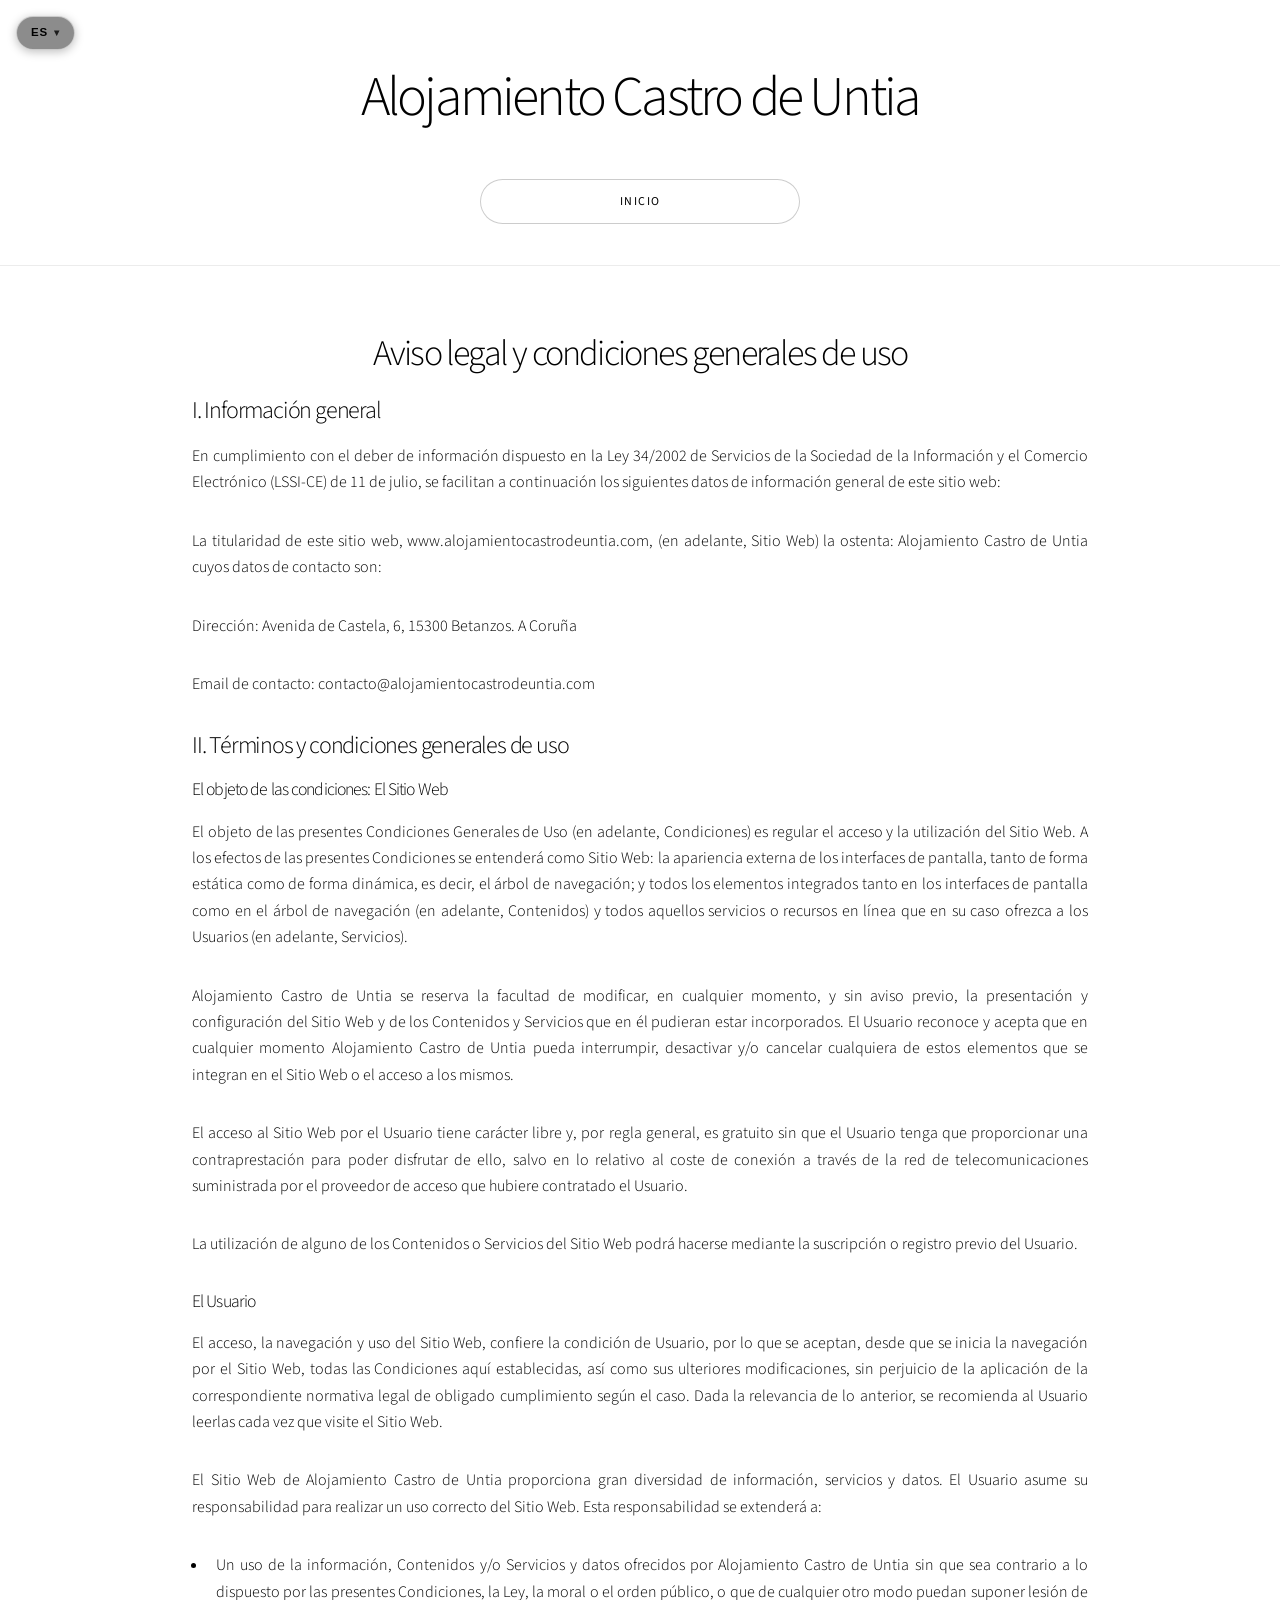
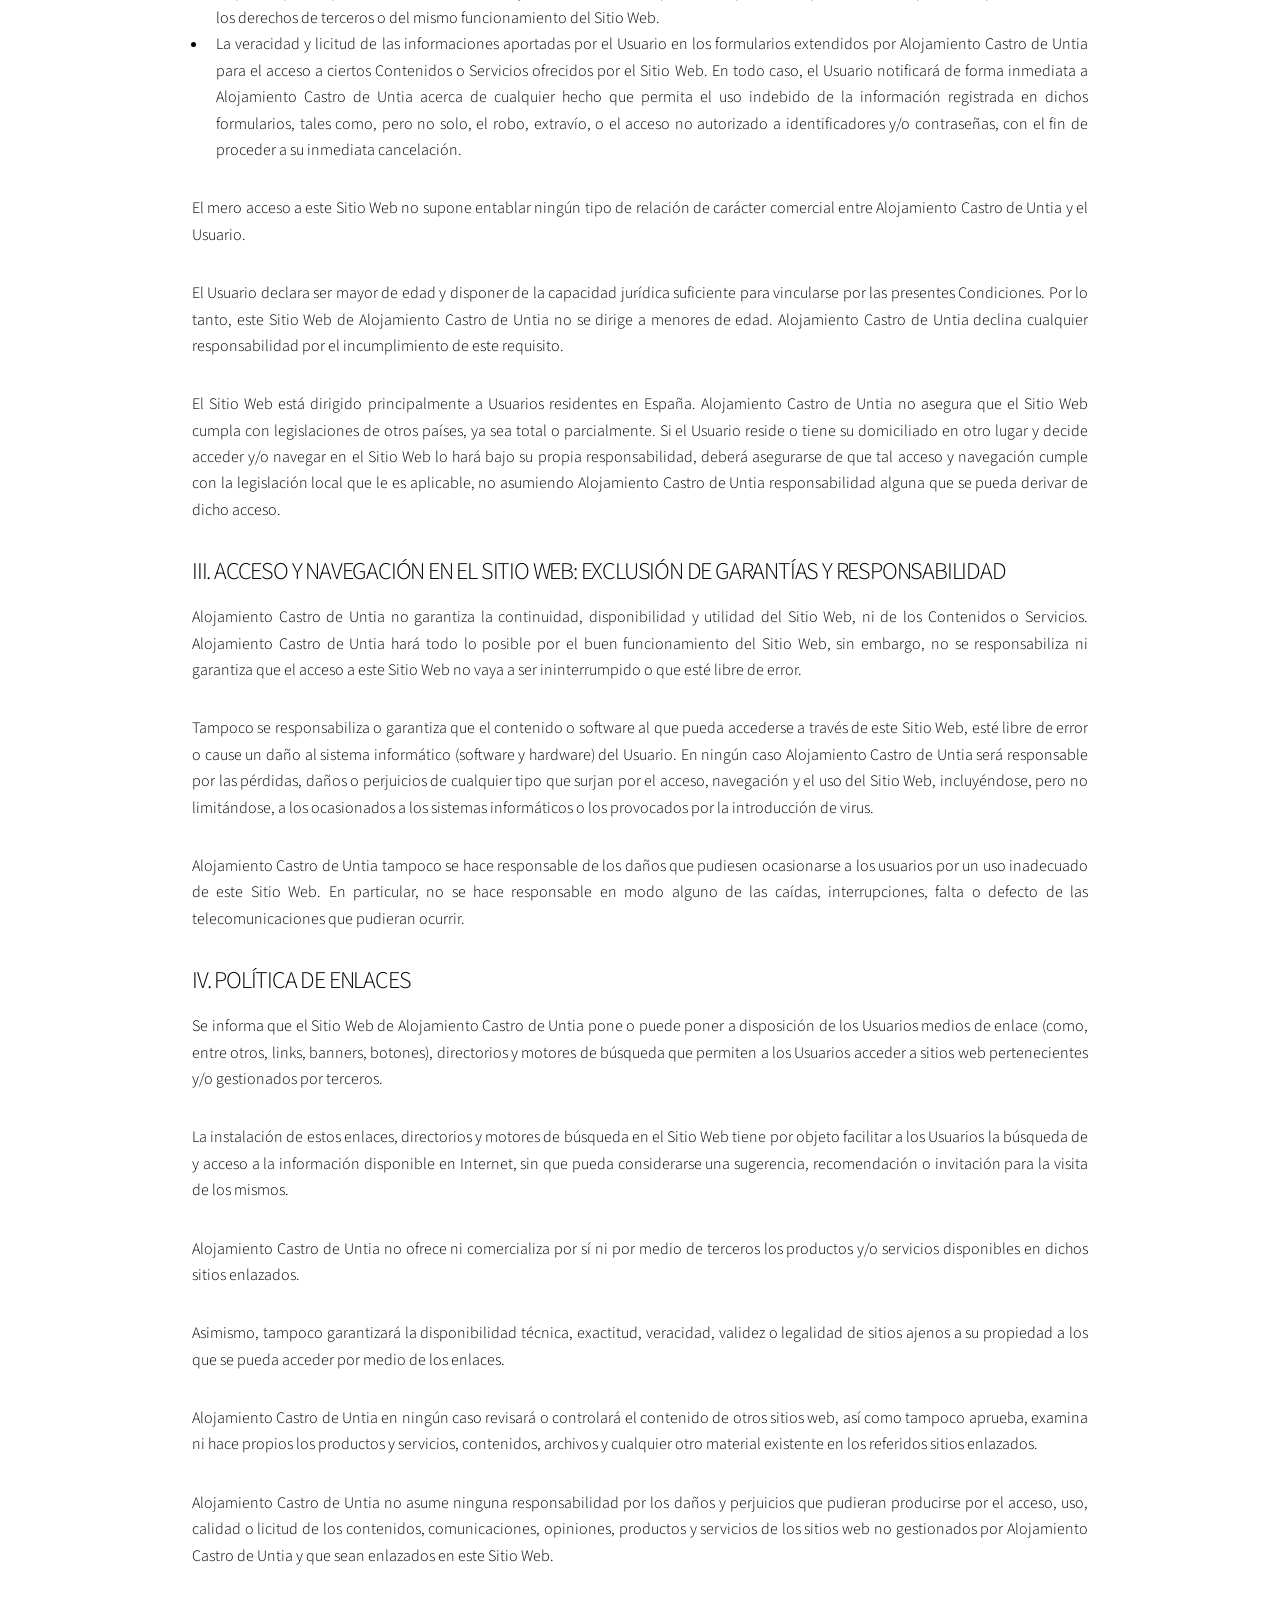
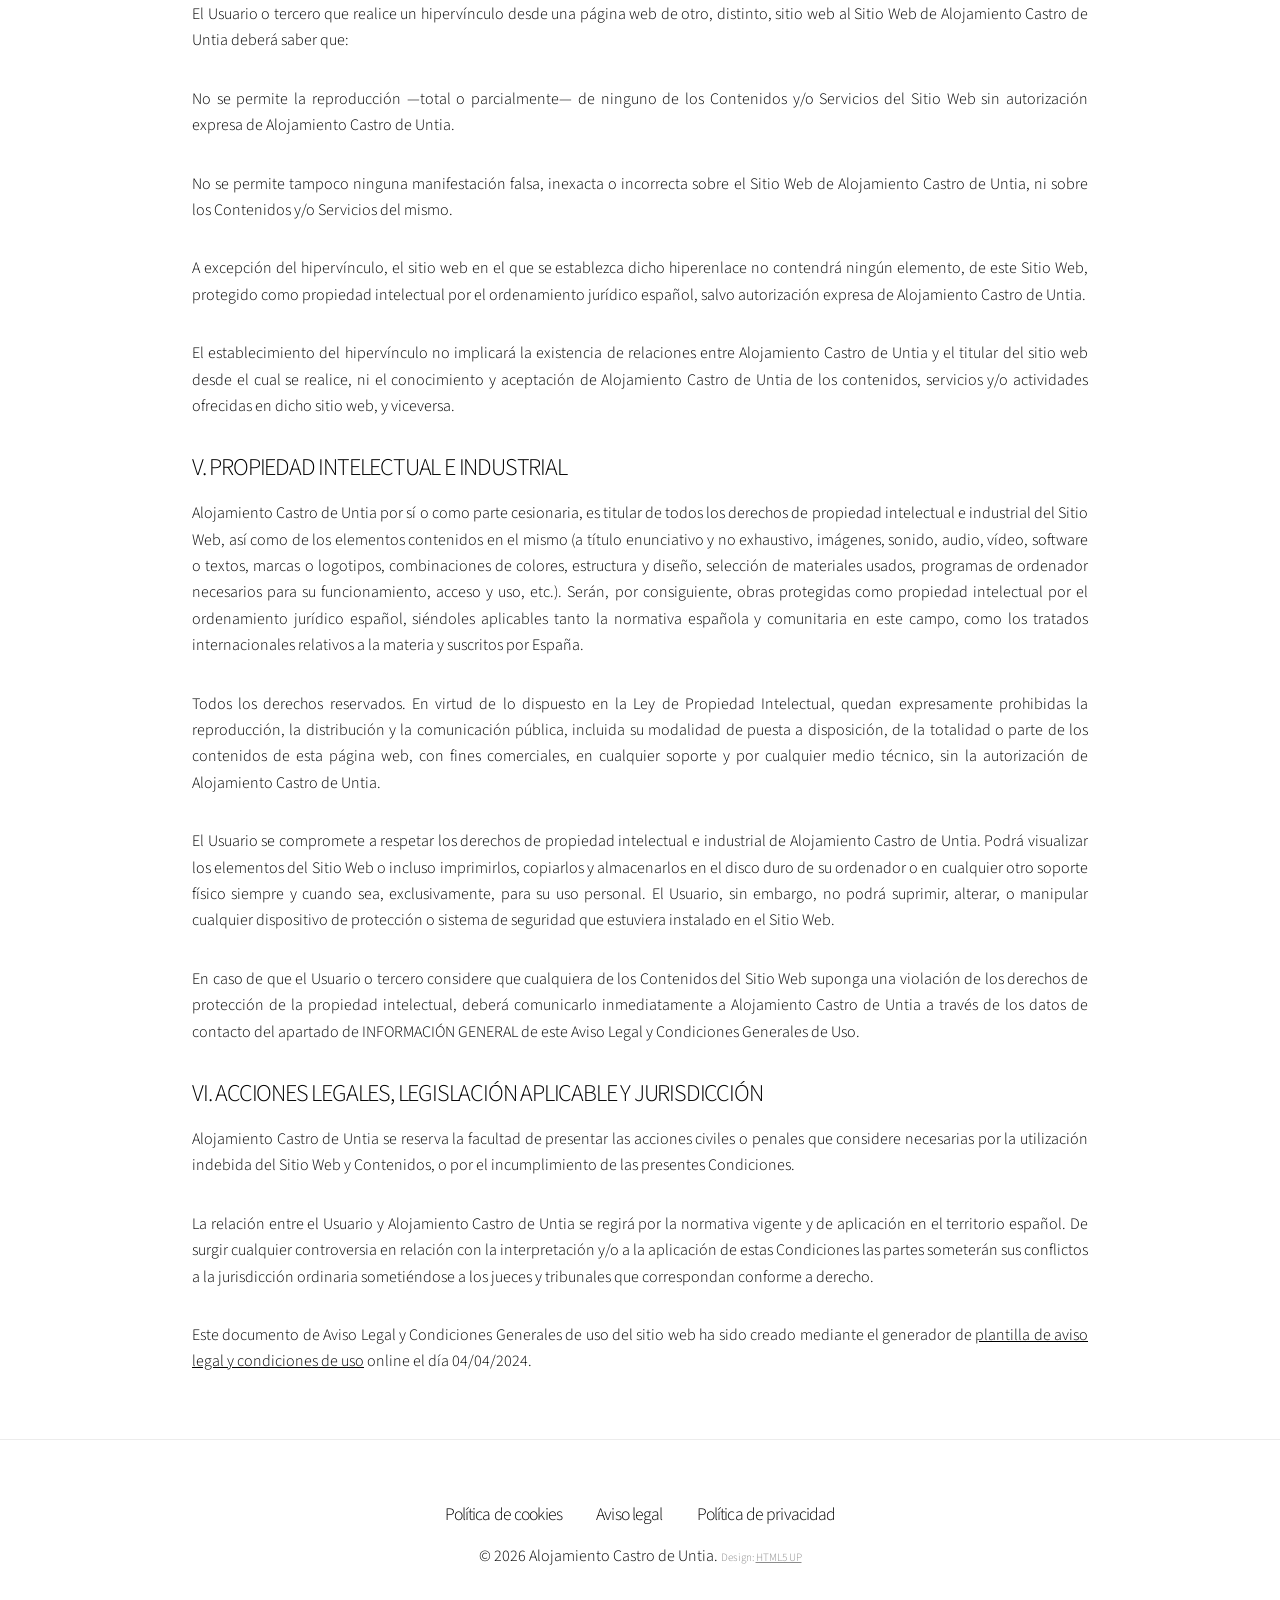
<file: avisolegal.html>
<!DOCTYPE HTML>
<html lang="es">
    <head>
        <title>Aviso legal | Alojamiento Castro de Untia</title>
            <meta charset="utf-8" />
            <meta name="viewport" content="width=device-width, initial-scale=1, user-scalable=no" />
            <link rel="stylesheet" href="assets/css/main.css" />
            <noscript><link rel="stylesheet" href="assets/css/noscript.css" /></noscript>
            <link rel="shortcut icon" href="favicon.ico">
            <link rel="apple-touch-icon-precomposed" sizes="144x144" href="img/apple-touch-icon-144x144-precomposed.png">
            <link rel="apple-touch-icon-precomposed" sizes="120x120" href="img/apple-touch-icon-120x120-precomposed.png">
            <link rel="apple-touch-icon-precomposed" sizes="114x114" href="img/apple-touch-icon-114x114-precomposed.png">
            <link rel="apple-touch-icon-precomposed" sizes="72x72" href="img/apple-touch-icon-72x72-precomposed.png">
            <link rel="apple-touch-icon-precomposed" href="img/apple-touch-icon-57x57-precomposed.png">

    </head>

<body class="is-preload">
    <div id="wrapper" class="divided">
        <section class="wrapper style1 align-center">
            <div class="inner">
                <h1>Alojamiento Castro de Untia</h1>
            </div>
            <div class="content">
                 <ul class="actions stacked">
                    <li><a href="index.html" class="button fit " title="Inicio">Inicio</a></li>
                </ul>
            </div>
        </section>
        <section class="wrapper style1 align-center">
            <div class="inner">
                <header>
                    <!--<h1>Alojamiento Castro de Untia</h1>-->
                    <h2>Aviso legal y condiciones generales de uso</h2>
                <p id="legal-notice" style="display:none; background:#fff3cd; color:#856404; border:1px solid #ffc107; border-radius:6px; padding:0.75em 1em; margin-bottom:1.5em; font-size:0.95em;"></p>

                </header>
                <section class="wrapper style1 align-justify">
                    <h3>I. Información general</h3>
                    <p>En cumplimiento con el deber de información dispuesto en la Ley 34/2002 de
                    Servicios de la Sociedad de la Información y el Comercio Electrónico (LSSI-CE)
                    de 11 de julio, se facilitan a continuación los siguientes datos de información
                    general de este sitio web:<o:p></o:p></p>

                    <p class=MsoNormal style='mso-margin-top-alt:auto;mso-margin-bottom-alt:auto'
                    ng-show="data.claseTitular == 'empresa'">La titularidad de este sitio web, <span
                    class=blanc-space>www.alojamientocastrodeuntia.com</span>, (en adelante, Sitio
                    Web) la ostenta: <span class=blanc-space>Alojamiento Castro de <span
                    class=SpellE>Untia</span></span> cuyos datos de contacto son:</p>

                    <p>Dirección: Avenida de <span class=SpellE>Castela</span>, 6, 15300 Betanzos.
                    A Coruña</p>

                    <p>Email de contacto: <span class=blanc-space>contacto@alojamientocastrodeuntia.com</span></p>

                    <h3>II. Términos y condiciones generales de uso</h3>

                    <h4>El objeto de las condiciones: El Sitio Web</h4>

                    <p>El objeto de las presentes Condiciones Generales de Uso (en adelante,
                    Condiciones) es regular el acceso y la utilización del Sitio Web. A los efectos
                    de las presentes Condiciones se entenderá como Sitio Web: la apariencia externa
                    de los interfaces de pantalla, tanto de forma estática como de forma dinámica,
                    es decir, el árbol de navegación; y todos los elementos integrados tanto en los
                    interfaces de pantalla como en el árbol de navegación (en adelante, Contenidos)
                    y todos aquellos servicios o recursos en línea que en su caso ofrezca a los
                    Usuarios (en adelante, Servicios).</p>

                    <p><span class=blanc-space>Alojamiento Castro de <span class=SpellE>Untia</span></span>
                    se reserva la facultad de modificar, en cualquier momento, y sin aviso previo,
                    la presentación y configuración del Sitio Web y de los Contenidos y Servicios
                    que en él pudieran estar incorporados. El Usuario reconoce y acepta que en
                    cualquier momento <span class=blanc-space>Alojamiento Castro de <span
                    class=SpellE>Untia</span></span> pueda interrumpir, desactivar y/o cancelar
                    cualquiera de estos elementos que se integran en el Sitio Web o el acceso a los
                    mismos.<o:p></o:p></p>

                    <p ng-show="data.accesoLibre == 'Sí'">El acceso al Sitio Web por el Usuario
                    tiene carácter libre y, por regla general, es gratuito sin que el Usuario tenga
                    que proporcionar una contraprestación para poder disfrutar de ello, salvo en lo
                    relativo al coste de conexión a través de la red de telecomunicaciones
                    suministrada por el proveedor de acceso que hubiere contratado el Usuario.<o:p></o:p></p>

                    <p ng-show="data.registroLibre == 'Sí'">La utilización de alguno de los
                    Contenidos o Servicios del Sitio Web podrá hacerse mediante la suscripción o
                    registro previo del Usuario.</p>

                    <h4>El Usuario</h4>

                    <p>El acceso, la navegación y uso del Sitio Web, confiere la condición de
                    Usuario, por lo que se aceptan, desde que se inicia la navegación por el Sitio
                    Web, todas las Condiciones aquí establecidas, así como sus ulteriores
                    modificaciones, sin perjuicio de la aplicación de la correspondiente normativa
                    legal de obligado cumplimiento según el caso. Dada la relevancia de lo
                    anterior, se recomienda al Usuario leerlas cada vez que visite el Sitio Web.</p>

                    <p>El Sitio Web de <span class=blanc-space>Alojamiento Castro de <span
                    class=SpellE>Untia</span></span> proporciona gran diversidad de información,
                    servicios y datos. El Usuario asume su responsabilidad para realizar un uso
                    correcto del Sitio Web. Esta responsabilidad se extenderá a:</p>

                    <ul type=disc>
                    <li class=MsoNormal style='mso-margin-top-alt:auto;mso-margin-bottom-alt:auto;
                        mso-list:l0 level1 lfo1;tab-stops:list 36.0pt'><span style='mso-fareast-font-family:
                        "Times New Roman"'>Un uso de la información, Contenidos y/o Servicios y
                        datos ofrecidos por <span class=blanc-space>Alojamiento Castro de <span
                        class=SpellE>Untia</span></span> sin que sea contrario a lo dispuesto por
                        las presentes Condiciones, la Ley, la moral o el orden público, o que de
                        cualquier otro modo puedan suponer lesión de los derechos de terceros o
                        del mismo funcionamiento del Sitio Web.<o:p></o:p></span></li>
                    <li class=MsoNormal style='mso-margin-top-alt:auto;mso-margin-bottom-alt:auto;
                        mso-list:l0 level1 lfo1;tab-stops:list 36.0pt'><span style='mso-fareast-font-family:
                        "Times New Roman"'>La veracidad y licitud de las informaciones aportadas
                        por el Usuario en los formularios extendidos por <span class=blanc-space>Alojamiento
                        Castro de <span class=SpellE>Untia</span></span> para el acceso a ciertos
                        Contenidos o Servicios ofrecidos por el Sitio Web. En todo caso, el
                        Usuario notificará de forma inmediata a <span class=blanc-space>Alojamiento
                        Castro de <span class=SpellE>Untia</span></span> acerca de cualquier hecho
                        que permita el uso indebido de la información registrada en dichos
                        formularios, tales como, pero no solo, el robo, extravío, o el acceso no
                        autorizado a identificadores y/o contraseñas, con el fin de proceder a su
                        inmediata cancelación.<o:p></o:p></span></li>
                    </ul>

                    <p>El mero acceso a este Sitio Web no supone entablar ningún tipo de relación
                    de carácter comercial entre <span class=blanc-space>Alojamiento Castro de <span
                    class=SpellE>Untia</span></span> y el Usuario.<o:p></o:p></p>

                    <p ng-show="data.mayorEdad == 'Sí'">El Usuario declara ser mayor de edad y
                    disponer de la capacidad jurídica suficiente para vincularse por las presentes
                    Condiciones. Por lo tanto, este Sitio Web de <span class=blanc-space>Alojamiento
                    Castro de <span class=SpellE>Untia</span></span> no se dirige a menores de
                    edad. <span class=blanc-space>Alojamiento Castro de <span class=SpellE>Untia</span></span>
                    declina cualquier responsabilidad por el incumplimiento de este requisito.<o:p></o:p></p>

                    <p ng-show="data.paisParticular == 'Sí'">El Sitio Web está dirigido
                    principalmente a Usuarios residentes en <span class=blanc-space>España</span>. <span
                    class=blanc-space>Alojamiento Castro de <span class=SpellE>Untia</span></span>
                    no asegura que el Sitio Web cumpla con legislaciones de otros países, ya sea
                    total o parcialmente. Si el Usuario reside o tiene su domiciliado en otro lugar
                    y decide acceder y/o navegar en el Sitio Web lo hará bajo su propia
                    responsabilidad, deberá asegurarse de que tal acceso y navegación cumple con la
                    legislación local que le es aplicable, no asumiendo <span class=blanc-space>Alojamiento
                    Castro de <span class=SpellE>Untia</span></span> responsabilidad alguna que se
                    pueda derivar de dicho acceso.</p>

                    <h3>III. ACCESO Y
                    NAVEGACIÓN EN EL SITIO WEB: EXCLUSIÓN DE GARANTÍAS Y RESPONSABILIDAD</h3>

                    <p><span class=blanc-space>Alojamiento Castro de <span class=SpellE>Untia</span></span>
                    no garantiza la continuidad, disponibilidad y utilidad del Sitio Web, ni de los
                    Contenidos o Servicios. <span class=blanc-space>Alojamiento Castro de <span
                    class=SpellE>Untia</span></span> hará todo lo posible por el buen
                    funcionamiento del Sitio Web, sin embargo, no se responsabiliza ni garantiza
                    que el acceso a este Sitio Web no vaya a ser ininterrumpido o que esté libre de
                    error.</p>

                    <p>Tampoco se responsabiliza o garantiza que el contenido o software al que
                    pueda accederse a través de este Sitio <span class=GramE>Web,</span> esté libre
                    de error o cause un daño al sistema informático (software y hardware) del
                    Usuario. En ningún caso <span class=blanc-space>Alojamiento Castro de <span
                    class=SpellE>Untia</span></span> será responsable por las pérdidas, daños o
                    perjuicios de cualquier tipo que surjan por el acceso, navegación y el uso del
                    Sitio Web, incluyéndose, pero no limitándose, a los ocasionados a los sistemas
                    informáticos o los provocados por la introducción de virus.</p>

                    <p><span class=blanc-space>Alojamiento Castro de <span class=SpellE>Untia</span></span>
                    tampoco se hace responsable de los daños que pudiesen ocasionarse a los
                    usuarios por un uso inadecuado de este Sitio Web. En particular, no se hace
                    responsable en modo alguno de las caídas, interrupciones, falta o defecto de
                    las telecomunicaciones que pudieran ocurrir.</p>

                    <h3>IV. POLÍTICA DE
                    ENLACES</h3>

                    <p ng-show="data.enlacesTerceros == 'Sí'">Se informa que el Sitio Web de <span
                    class=blanc-space>Alojamiento Castro de <span class=SpellE>Untia</span></span>
                    pone o puede poner a disposición de los Usuarios medios de enlace (como, entre
                    otros, links, banners, botones), directorios y motores de búsqueda que permiten
                    a los Usuarios acceder a sitios web pertenecientes y/o gestionados por
                    terceros.<o:p></o:p></p>

                    <p ng-show="data.enlacesTerceros == 'Sí'">La instalación de estos enlaces,
                    directorios y motores de búsqueda en el Sitio Web tiene por objeto facilitar a
                    los Usuarios la búsqueda de y acceso a la información disponible en Internet,
                    sin que pueda considerarse una sugerencia, recomendación o invitación para la
                    visita de <span class=GramE>los mismos</span>.<o:p></o:p></p>

                    <p ng-show="data.enlacesTerceros == 'Sí' &amp;&amp; data.enlacesAfiliacion == 'No'"><span
                    class=blanc-space>Alojamiento Castro de <span class=SpellE>Untia</span></span>
                    no ofrece ni comercializa por sí ni por medio de terceros los productos y/o
                    servicios disponibles en dichos sitios enlazados.<o:p></o:p></p>

                    <p ng-show="data.enlacesTerceros == 'Sí'">Asimismo, tampoco garantizará la
                    disponibilidad técnica, exactitud, veracidad, validez o legalidad de sitios
                    ajenos a su propiedad a los que se pueda acceder por medio de los enlaces.<o:p></o:p></p>

                    <p ng-show="data.enlacesTerceros == 'Sí'"><span class=blanc-space>Alojamiento
                    Castro de <span class=SpellE>Untia</span></span> en ningún caso revisará o
                    controlará el contenido de otros sitios web, así como tampoco aprueba, examina
                    ni hace propios los productos y servicios, contenidos, archivos y cualquier
                    otro material existente en los referidos sitios enlazados.<o:p></o:p></p>

                    <p ng-show="data.enlacesTerceros == 'Sí'"><span class=blanc-space>Alojamiento
                    Castro de <span class=SpellE>Untia</span></span> no asume ninguna
                    responsabilidad por los daños y perjuicios que pudieran producirse por el
                    acceso, uso, calidad o licitud de los contenidos, comunicaciones, opiniones,
                    productos y servicios de los sitios web no gestionados por <span
                    class=blanc-space>Alojamiento Castro de <span class=SpellE>Untia</span></span>
                    y que sean enlazados en este Sitio Web.</p>

                    <p>El Usuario o tercero que realice un hipervínculo desde una página web de
                    otro, distinto, sitio web al Sitio Web de <span class=blanc-space>Alojamiento
                    Castro de <span class=SpellE>Untia</span></span> deberá saber que:</p>

                    <p>No se permite la reproducción —total o parcialmente— de ninguno de los
                    Contenidos y/o Servicios del Sitio Web sin autorización expresa de <span
                    class=blanc-space>Alojamiento Castro de <span class=SpellE>Untia</span></span>.</p>

                    <p>No se permite tampoco ninguna manifestación falsa, inexacta o incorrecta
                    sobre el Sitio Web de <span class=blanc-space>Alojamiento Castro de <span
                    class=SpellE>Untia</span></span>, ni sobre los Contenidos y/o Servicios <span
                    class=GramE>del mismo</span>.</p>

                    <p>A excepción del hipervínculo, el sitio web en el que se establezca dicho
                    hiperenlace no contendrá ningún elemento, de este Sitio Web, protegido como
                    propiedad intelectual por el ordenamiento jurídico español, salvo autorización
                    expresa de <span class=blanc-space>Alojamiento Castro de <span class=SpellE>Untia</span></span>.</p>

                    <p>El establecimiento del hipervínculo no implicará la existencia de relaciones
                    entre <span class=blanc-space>Alojamiento Castro de <span class=SpellE>Untia</span></span>
                    y el titular del sitio web desde el cual se realice, ni el conocimiento y
                    aceptación de <span class=blanc-space>Alojamiento Castro de <span class=SpellE>Untia</span></span>
                    de los contenidos, servicios y/o actividades ofrecidas en dicho sitio web, y
                    viceversa.</p>

                    <h3>V. PROPIEDAD
                    INTELECTUAL E INDUSTRIAL</h3>

                    <p><span class=blanc-space>Alojamiento Castro de <span class=SpellE>Untia</span></span>
                    por sí o como parte cesionaria, es titular de todos los derechos de propiedad
                    intelectual e industrial del Sitio Web, así como de los elementos contenidos en
                    el mismo (a título enunciativo y no exhaustivo, imágenes, sonido, audio, vídeo,
                    software o textos, marcas o logotipos, combinaciones de colores, estructura y
                    diseño, selección de materiales usados, programas de ordenador necesarios para
                    su funcionamiento, acceso y uso, etc.). Serán, por consiguiente, obras
                    protegidas como propiedad intelectual por el ordenamiento jurídico español,
                    siéndoles aplicables tanto la normativa española y comunitaria en este campo,
                    como los tratados internacionales relativos a la materia y suscritos por
                    España.</p>

                    <p>Todos los derechos reservados. En virtud de lo dispuesto en la Ley de
                    Propiedad Intelectual, quedan expresamente prohibidas la reproducción, la
                    distribución y la comunicación pública, incluida su modalidad de puesta a
                    disposición, de la totalidad o parte de los contenidos de esta página web, con
                    fines comerciales, en cualquier soporte y por cualquier medio técnico, sin la
                    autorización de <span class=blanc-space>Alojamiento Castro de <span
                    class=SpellE>Untia</span></span>.</p>

                    <p>El Usuario se compromete a respetar los derechos de propiedad intelectual e
                    industrial de <span class=blanc-space>Alojamiento Castro de <span class=SpellE>Untia</span></span>.
                    Podrá visualizar los elementos del Sitio Web o incluso imprimirlos, copiarlos y
                    almacenarlos en el disco duro de su ordenador o en cualquier otro soporte
                    físico siempre y cuando sea, exclusivamente, para su uso personal. El Usuario,
                    sin embargo, no podrá suprimir, alterar, o manipular cualquier dispositivo de
                    protección o sistema de seguridad que estuviera instalado en el Sitio Web.</p>

                    <p>En caso de que el Usuario o tercero considere que cualquiera de los
                    Contenidos del Sitio Web suponga una violación de los derechos de protección de
                    la propiedad intelectual, deberá comunicarlo inmediatamente a <span
                    class=blanc-space>Alojamiento Castro de <span class=SpellE>Untia</span></span>
                    a través de los datos de contacto del apartado de INFORMACIÓN GENERAL de este
                    Aviso Legal y Condiciones Generales de Uso.</p>

                    <h3>VI. ACCIONES
                    LEGALES, LEGISLACIÓN APLICABLE Y JURISDICCIÓN</h3>

                    <p><span class=blanc-space>Alojamiento Castro de <span class=SpellE>Untia</span></span>
                    se reserva la facultad de presentar las acciones civiles o penales que
                    considere necesarias por la utilización indebida del Sitio Web y Contenidos, o
                    por el incumplimiento de las presentes Condiciones.</p>

                    <p>La relación entre el Usuario y <span class=blanc-space>Alojamiento Castro de
                    <span class=SpellE>Untia</span></span> se regirá por la normativa vigente y de
                    aplicación en el territorio español. De surgir cualquier controversia en
                    relación con la interpretación y/o a la aplicación de estas Condiciones las
                    partes someterán sus conflictos a la jurisdicción ordinaria sometiéndose a los
                    jueces y tribunales que correspondan conforme a derecho.</p>

                    <p>Este documento de Aviso Legal y Condiciones Generales de uso del sitio web
                    ha sido creado mediante el generador de <a
                    href="https://textos-legales.edgartamarit.com/">plantilla de aviso legal y
                    condiciones de uso</a> online el día 04/04/2024.<o:p></o:p></p>
                </section>      
            </div>
        </section>
    
        <!-- Footer -->
		<footer class="wrapper style1 align-center">
			<div class="inner">
				<h4><a href="politicadecookies.html">Política de cookies</a>&emsp;&emsp;<a href="avisolegal.html">Aviso legal</a>&emsp;&emsp;<a href="politicaprivacidad.html">Política de privacidad</a></h4>
				<p>&copy; 2026 Alojamiento Castro de Untia. <span style="font-size:0.7em; opacity:0.45;">Design: <a href="https://html5up.net" tabindex="-1">HTML5 UP</a></span></p>
			</div>
		</footer>

    </div>

    <script src="assets/js/jquery.min.js"></script>
    <script src="assets/js/jquery.scrollex.min.js"></script>
    <script src="assets/js/jquery.scrolly.min.js"></script>
    <script src="assets/js/browser.min.js"></script>
    <script src="assets/js/breakpoints.min.js"></script>
    <script src="assets/js/util.js"></script>
    <script src="assets/js/main.js"></script>
    <script src="assets/js/i18n.js"></script>
    <script>
    // Aviso legal solo en idioma distinto del español
    (function() {
      var notices = {
        en: 'This legal document is available in Spanish only, as required by Spanish law.',
        fr: 'Ce document légal est disponible uniquement en espagnol, conformément au droit espagnol.',
        de: 'Dieses Rechtsdokument ist nur auf Spanisch verfügbar, wie es das spanische Recht vorschreibt.',
        pt: 'Este documento legal está disponível apenas em espanhol, conforme exigido pela lei espanhola.',
        eu: 'Lege-dokumentu hau gaztelaniaz bakarrik dago eskuragarri, Espainiako legeak eskatzen duen bezala.',
        ca: 'Aquest document legal només està disponible en espanyol, tal com exigeix la llei espanyola.'
      };
      var lang = localStorage.getItem('lang') || 'es';
      if (lang !== 'es' && notices[lang]) {
        var el = document.getElementById('legal-notice');
        if (el) { el.textContent = notices[lang]; el.style.display = 'block'; }
      }
    })();
    </script>
</body>
</html>
</file>
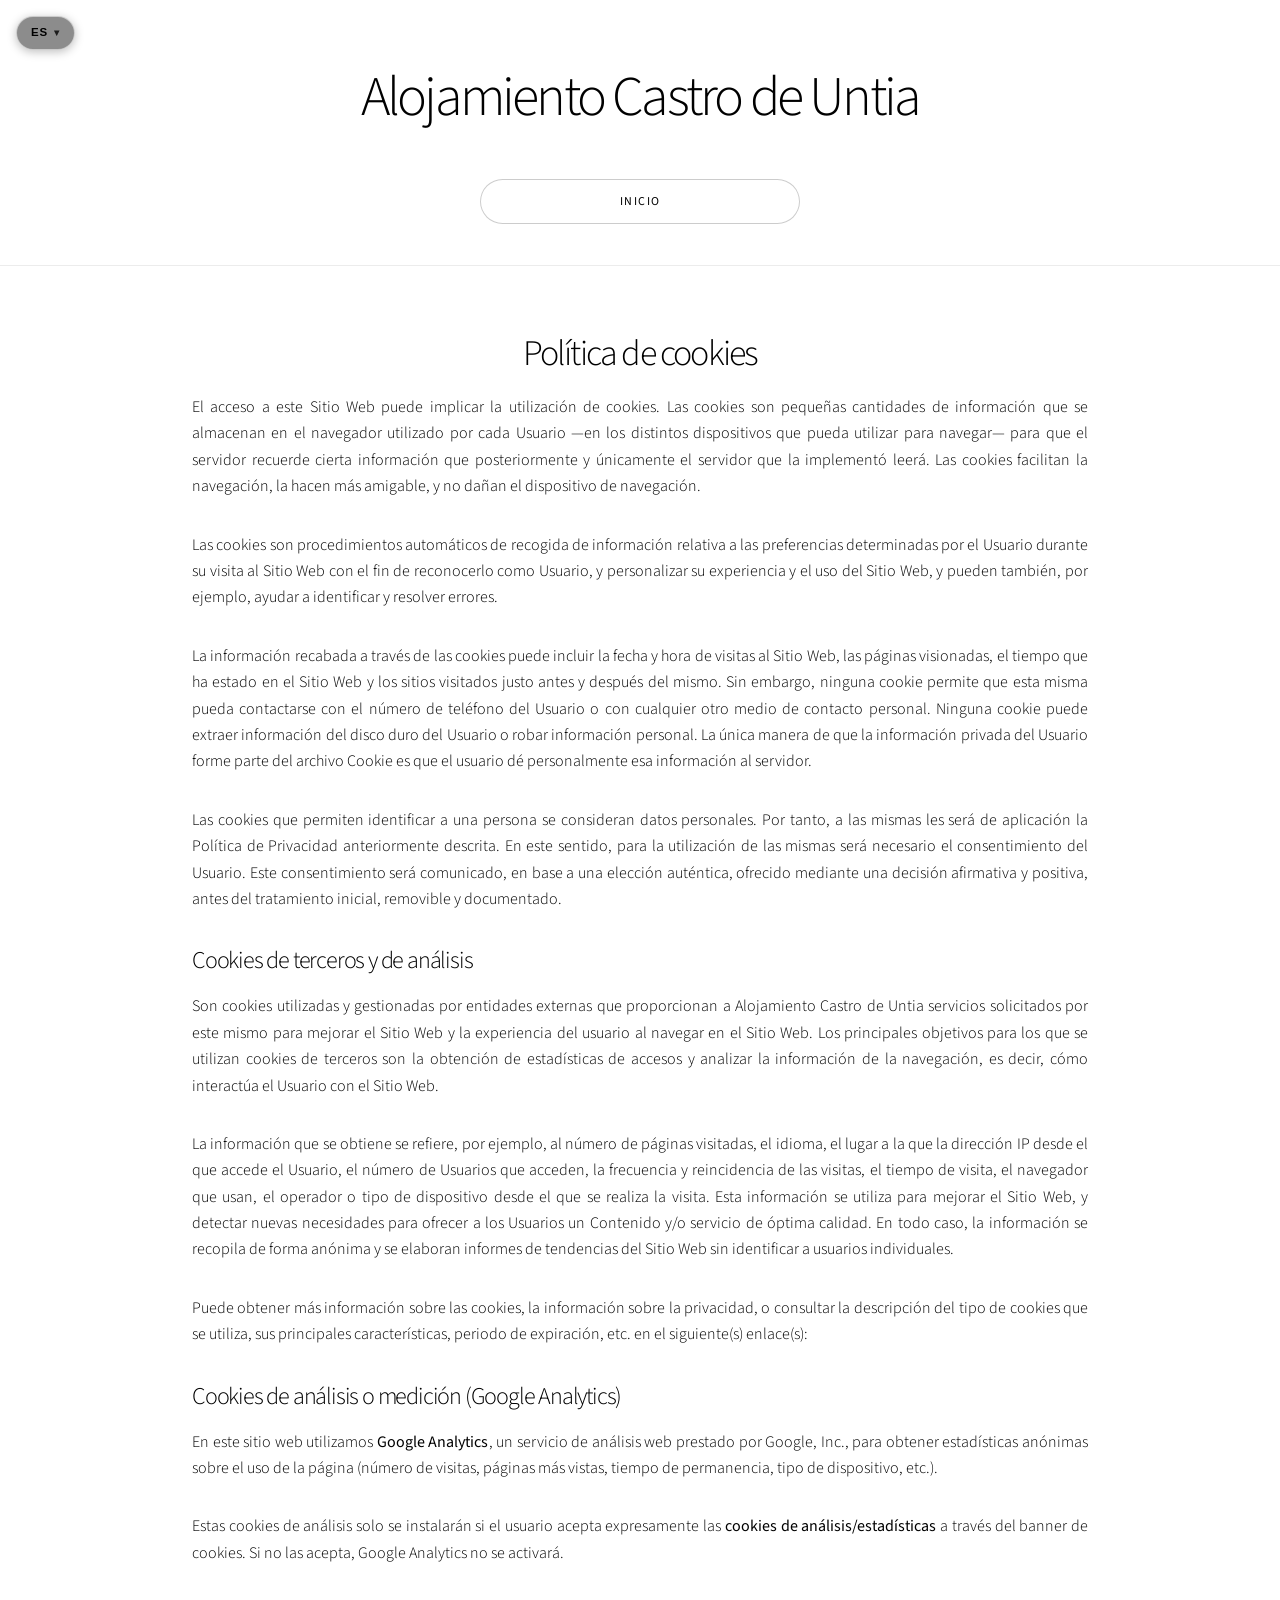
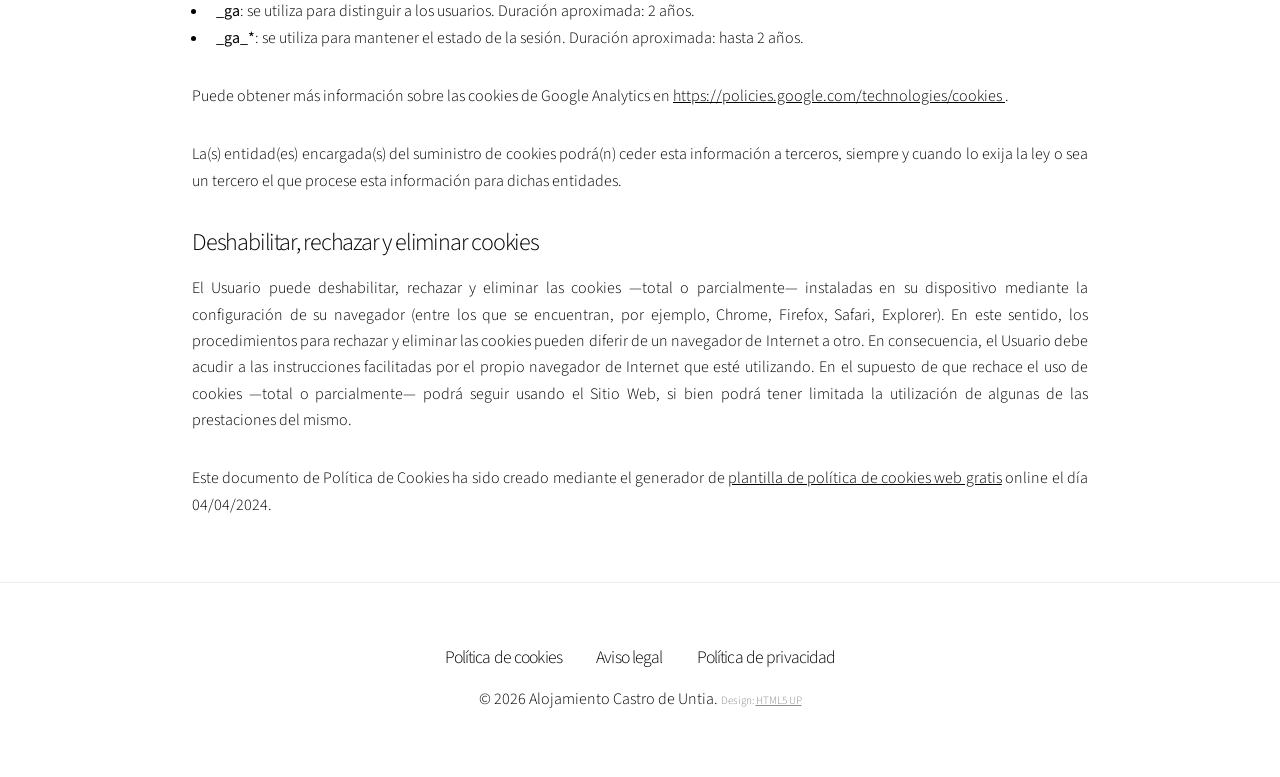
<file: politicadecookies.html>
<!DOCTYPE HTML>
<html lang="es">

<head>
    <title>Política de cookies | Alojamiento Castro de Untia</title>
    <meta charset="utf-8" />
    <meta name="viewport" content="width=device-width, initial-scale=1, user-scalable=no" />
    <link rel="stylesheet" href="assets/css/main.css" />
    <noscript>
        <link rel="stylesheet" href="assets/css/noscript.css" />
    </noscript>
    <link rel="shortcut icon" href="favicon.ico">
    <link rel="apple-touch-icon-precomposed" sizes="144x144" href="img/apple-touch-icon-144x144-precomposed.png">
    <link rel="apple-touch-icon-precomposed" sizes="120x120" href="img/apple-touch-icon-120x120-precomposed.png">
    <link rel="apple-touch-icon-precomposed" sizes="114x114" href="img/apple-touch-icon-114x114-precomposed.png">
    <link rel="apple-touch-icon-precomposed" sizes="72x72" href="img/apple-touch-icon-72x72-precomposed.png">
    <link rel="apple-touch-icon-precomposed" href="img/apple-touch-icon-57x57-precomposed.png">

</head>

<body class="is-preload">
    <div id="wrapper" class="divided">
        <section class="wrapper style1 align-center">
            <div class="inner">
                <h1>Alojamiento Castro de Untia</h1>
            </div>
            <div class="content">
                <ul class="actions stacked">
                    <li><a href="index.html" class="button fit " title="Inicio">Inicio</a></li>
                </ul>
            </div>
        </section>
        <section class="wrapper style1 align-center" id="first">
            <div class="inner">
                <header>
                    <!--<h1>Alojamiento Castro de Untia</h1>-->
                    <h2>Política de cookies</h2>
                <p id="legal-notice" style="display:none; background:#fff3cd; color:#856404; border:1px solid #ffc107; border-radius:6px; padding:0.75em 1em; margin-bottom:1.5em; font-size:0.95em;"></p>

                </header>
                <section class="wrapper style1 align-justify" id="cookies-texto">
                    <p>El acceso a este Sitio Web puede implicar la utilización de cookies. Las
                        cookies son pequeñas cantidades de información que se almacenan en el navegador
                        utilizado por cada Usuario —en los distintos dispositivos que pueda utilizar
                        para navegar— para que el servidor recuerde cierta información que
                        posteriormente y únicamente el servidor que la implementó leerá. Las cookies
                        facilitan la navegación, la hacen más amigable, y no dañan el dispositivo de
                        navegación.</p>

                    <p>Las cookies son procedimientos automáticos de recogida de información
                        relativa a las preferencias determinadas por el Usuario durante su visita al
                        Sitio Web con el fin de reconocerlo como Usuario, y personalizar su experiencia
                        y el uso del Sitio Web, y pueden también, por ejemplo, ayudar a identificar y
                        resolver errores.</p>

                    <p>La información recabada a través de las cookies puede incluir la fecha y
                        hora de visitas al Sitio Web, las páginas visionadas, el tiempo que ha estado
                        en el Sitio Web y los sitios visitados justo antes y después del mismo. Sin
                        embargo, ninguna cookie permite que esta misma pueda contactarse con el número
                        de teléfono del Usuario o con cualquier otro medio de contacto personal.
                        Ninguna cookie puede extraer información del disco duro del Usuario o robar
                        información personal. La única manera de que la información privada del Usuario
                        forme parte del archivo Cookie es que el usuario dé personalmente esa
                        información al servidor.</p>

                    <p>Las cookies que permiten identificar a una persona se consideran datos
                        personales. Por tanto, a las mismas les será de aplicación la Política de
                        Privacidad anteriormente descrita. En este sentido, para la utilización de las
                        mismas será necesario el consentimiento del Usuario. Este consentimiento será
                        comunicado, en base a una elección auténtica, ofrecido mediante una decisión
                        afirmativa y positiva, antes del tratamiento inicial, removible y documentado.</p>

                    <h3>Cookies de terceros y de análisis</h3>

                    <p>Son cookies utilizadas y gestionadas por entidades externas que proporcionan
                        a <span class=blanc-space>Alojamiento Castro de Untia</span> servicios
                        solicitados por este mismo para mejorar el Sitio Web y la experiencia del
                        usuario al navegar en el Sitio Web. Los principales objetivos para los que se
                        utilizan cookies de terceros son la obtención de estadísticas de accesos y
                        analizar la información de la navegación, es decir, cómo interactúa el Usuario
                        con el Sitio Web.</p>

                    <p>La información que se obtiene se refiere, por ejemplo, al número de páginas
                        visitadas, el idioma, el lugar a la que la dirección IP desde el que accede el
                        Usuario, el número de Usuarios que acceden, la frecuencia y reincidencia de las
                        visitas, el tiempo de visita, el navegador que usan, el operador o tipo de
                        dispositivo desde el que se realiza la visita. Esta información se utiliza para
                        mejorar el Sitio Web, y detectar nuevas necesidades para ofrecer a los Usuarios
                        un Contenido y/o servicio de óptima calidad. En todo caso, la información se
                        recopila de forma anónima y se elaboran informes de tendencias del Sitio Web
                        sin identificar a usuarios individuales.</p>

                    <p>Puede obtener más información sobre las cookies, la información sobre la
                        privacidad, o consultar la descripción del tipo de cookies que se utiliza, sus
                        principales características, periodo de expiración, etc. en el siguiente(s)
                        enlace(s):</p>

                    <h3>Cookies de análisis o medición (Google Analytics)</h3>

                    <p>
                        En este sitio web utilizamos <strong>Google Analytics</strong>, un servicio de análisis web
                        prestado por Google, Inc., para obtener estadísticas anónimas sobre el uso de la página
                        (número de visitas, páginas más vistas, tiempo de permanencia, tipo de dispositivo, etc.).
                    </p>

                    <p>
                        Estas cookies de análisis solo se instalarán si el usuario acepta expresamente las
                        <strong>cookies de análisis/estadísticas</strong> a través del banner de cookies.
                        Si no las acepta, Google Analytics no se activará.
                    </p>

                    <ul>
                        <li><strong>_ga</strong>: se utiliza para distinguir a los usuarios. Duración aproximada: 2
                            años.</li>
                        <li><strong>_ga_*</strong>: se utiliza para mantener el estado de la sesión. Duración
                            aproximada: hasta 2 años.</li>
                    </ul>

                    <p>
                        Puede obtener más información sobre las cookies de Google Analytics en
                        <a href="https://policies.google.com/technologies/cookies?hl=es" target="_blank"
                            rel="noopener noreferrer">
                            https://policies.google.com/technologies/cookies
                        </a>.
                    </p>

                    <p>La(s) entidad(es) encargada(s) del suministro de cookies podrá(n) ceder esta
                        información a terceros, siempre y cuando lo exija la ley o sea un tercero el
                        que procese esta información para dichas entidades.</p>

                    <!--<h3>Cookies de redes</h3>
                    <p><span class=blanc-space>Alojamiento Castro de Untia</span> incorpora plugins
                            de redes sociales, que permiten acceder a las mismas a partir del Sitio Web.
                            Por esta razón, las cookies de redes sociales pueden almacenarse en el
                            navegador del Usuario. Los titulares de dichas redes sociales disponen de sus
                            propias políticas de protección de datos y de cookies, siendo ellos mismos, en
                            cada caso, responsables de sus propios ficheros y de sus propias prácticas de
                            privacidad. El Usuario debe referirse a las mismas para informarse acerca de
                            dichas cookies y, en su caso, del tratamiento de sus datos personales.
                            Únicamente a título informativo se indican a continuación los enlaces en los
                            que se pueden consultar dichas políticas de privacidad y/o de cookies:</p>
                        
                    <ul type=disc>
                        <li class=MsoNormal style='mso-margin-top-alt:auto;mso-margin-bottom-alt:auto;
                                mso-list:l0 level1 lfo1;tab-stops:list 36.0pt'><span style='mso-fareast-font-family:
                                "Times New Roman"'>Facebook: <a
                                href="https://www.facebook.com/policies/cookies/">https://www.facebook.com/policies/cookies/</a><o:p></o:p></span></li>
                        <li class=MsoNormal style='mso-margin-top-alt:auto;mso-margin-bottom-alt:auto;
                                mso-list:l0 level1 lfo1;tab-stops:list 36.0pt'><span style='mso-fareast-font-family:
                                "Times New Roman"'>Twitter: <a href="https://twitter.com/es/privacy">https://twitter.com/es/privacy</a><o:p></o:p></span></li>
                        <li class=MsoNormal style='mso-margin-top-alt:auto;mso-margin-bottom-alt:auto;
                                mso-list:l0 level1 lfo1;tab-stops:list 36.0pt'><span style='mso-fareast-font-family:
                                "Times New Roman"'>Instagram: <a
                                href="https://help.instagram.com/1896641480634370?ref=ig">https://help.instagram.com/1896641480634370?ref=ig</a><o:p></o:p></span></li>
                        <li class=MsoNormal style='mso-margin-top-alt:auto;mso-margin-bottom-alt:auto;
                                mso-list:l0 level1 lfo1;tab-stops:list 36.0pt'><span style='mso-fareast-font-family:
                                "Times New Roman"'>YouTube: <a
                                href="https://policies.google.com/privacy?hl=es-419&amp;gl=mx">https://policies.google.com/privacy?hl=es-419&amp;gl=mx</a><o:p></o:p></span></li>
                        <li class=MsoNormal style='mso-margin-top-alt:auto;mso-margin-bottom-alt:auto;
                                mso-list:l0 level1 lfo1;tab-stops:list 36.0pt'><span style='mso-fareast-font-family:
                                "Times New Roman"'>Pinterest: <a
                                href="https://policy.pinterest.com/es/privacy-policy">https://policy.pinterest.com/es/privacy-policy</a><o:p></o:p></span></li>
                        <li class=MsoNormal style='mso-margin-top-alt:auto;mso-margin-bottom-alt:auto;
                                mso-list:l0 level1 lfo1;tab-stops:list 36.0pt'><span style='mso-fareast-font-family:
                                "Times New Roman"'>LinkedIn: <a
                                href="https://www.linkedin.com/legal/cookie-policy?trk=hp-cookies">https://www.linkedin.com/legal/cookie-policy?trk=hp-cookies</a><o:p></o:p></span></li>
                    </ul>-->
                    <h3>Deshabilitar, rechazar y eliminar cookies</h3>
                    <p>El Usuario puede deshabilitar, rechazar y eliminar las cookies —total o
                        parcialmente— instaladas en su dispositivo mediante la configuración de su
                        navegador (entre los que se encuentran, por ejemplo, Chrome, Firefox, Safari,
                        Explorer). En este sentido, los procedimientos para rechazar y eliminar las
                        cookies pueden diferir de un navegador de Internet a otro. En consecuencia, el
                        Usuario debe acudir a las instrucciones facilitadas por el propio navegador de
                        Internet que esté utilizando. En el supuesto de que rechace el uso de cookies
                        —total o parcialmente— podrá seguir usando el Sitio Web, si bien podrá tener
                        limitada la utilización de algunas de las prestaciones del mismo.</p>

                    <p>Este documento de Política de Cookies ha sido creado mediante el generador
                        de <a href="https://textos-legales.edgartamarit.com/">plantilla de política de
                            cookies web gratis</a> online el día 04/04/2024.<o:p></o:p>
                    </p>
                </section>
            </div>
        </section>

        <!-- Footer -->
        <footer class="wrapper style1 align-center">
            <div class="inner">
                <h4><a href="politicadecookies.html">Política de cookies</a>&emsp;&emsp;<a href="avisolegal.html">Aviso
                        legal</a>&emsp;&emsp;<a href="politicaprivacidad.html">Política de privacidad</a></h4>
                <p>&copy; 2026 Alojamiento Castro de Untia. <span style="font-size:0.7em; opacity:0.45;">Design: <a href="https://html5up.net" tabindex="-1">HTML5 UP</a></span></p>
            </div>
        </footer>

    </div>

    <script src="assets/js/jquery.min.js"></script>
    <script src="assets/js/jquery.scrollex.min.js"></script>
    <script src="assets/js/jquery.scrolly.min.js"></script>
    <script src="assets/js/browser.min.js"></script>
    <script src="assets/js/breakpoints.min.js"></script>
    <script src="assets/js/util.js"></script>
    <script src="assets/js/main.js"></script>
    <script src="assets/js/i18n.js"></script>
    <script>
    // Aviso legal solo en idioma distinto del español
    (function() {
      var notices = {
        en: 'This legal document is available in Spanish only, as required by Spanish law.',
        fr: 'Ce document légal est disponible uniquement en espagnol, conformément au droit espagnol.',
        de: 'Dieses Rechtsdokument ist nur auf Spanisch verfügbar, wie es das spanische Recht vorschreibt.',
        pt: 'Este documento legal está disponível apenas em espanhol, conforme exigido pela lei espanhola.',
        eu: 'Lege-dokumentu hau gaztelaniaz bakarrik dago eskuragarri, Espainiako legeak eskatzen duen bezala.',
        ca: 'Aquest document legal només està disponible en espanyol, tal com exigeix la llei espanyola.'
      };
      var lang = localStorage.getItem('lang') || 'es';
      if (lang !== 'es' && notices[lang]) {
        var el = document.getElementById('legal-notice');
        if (el) { el.textContent = notices[lang]; el.style.display = 'block'; }
      }
    })();
    </script>
</body>

</html>
</file>
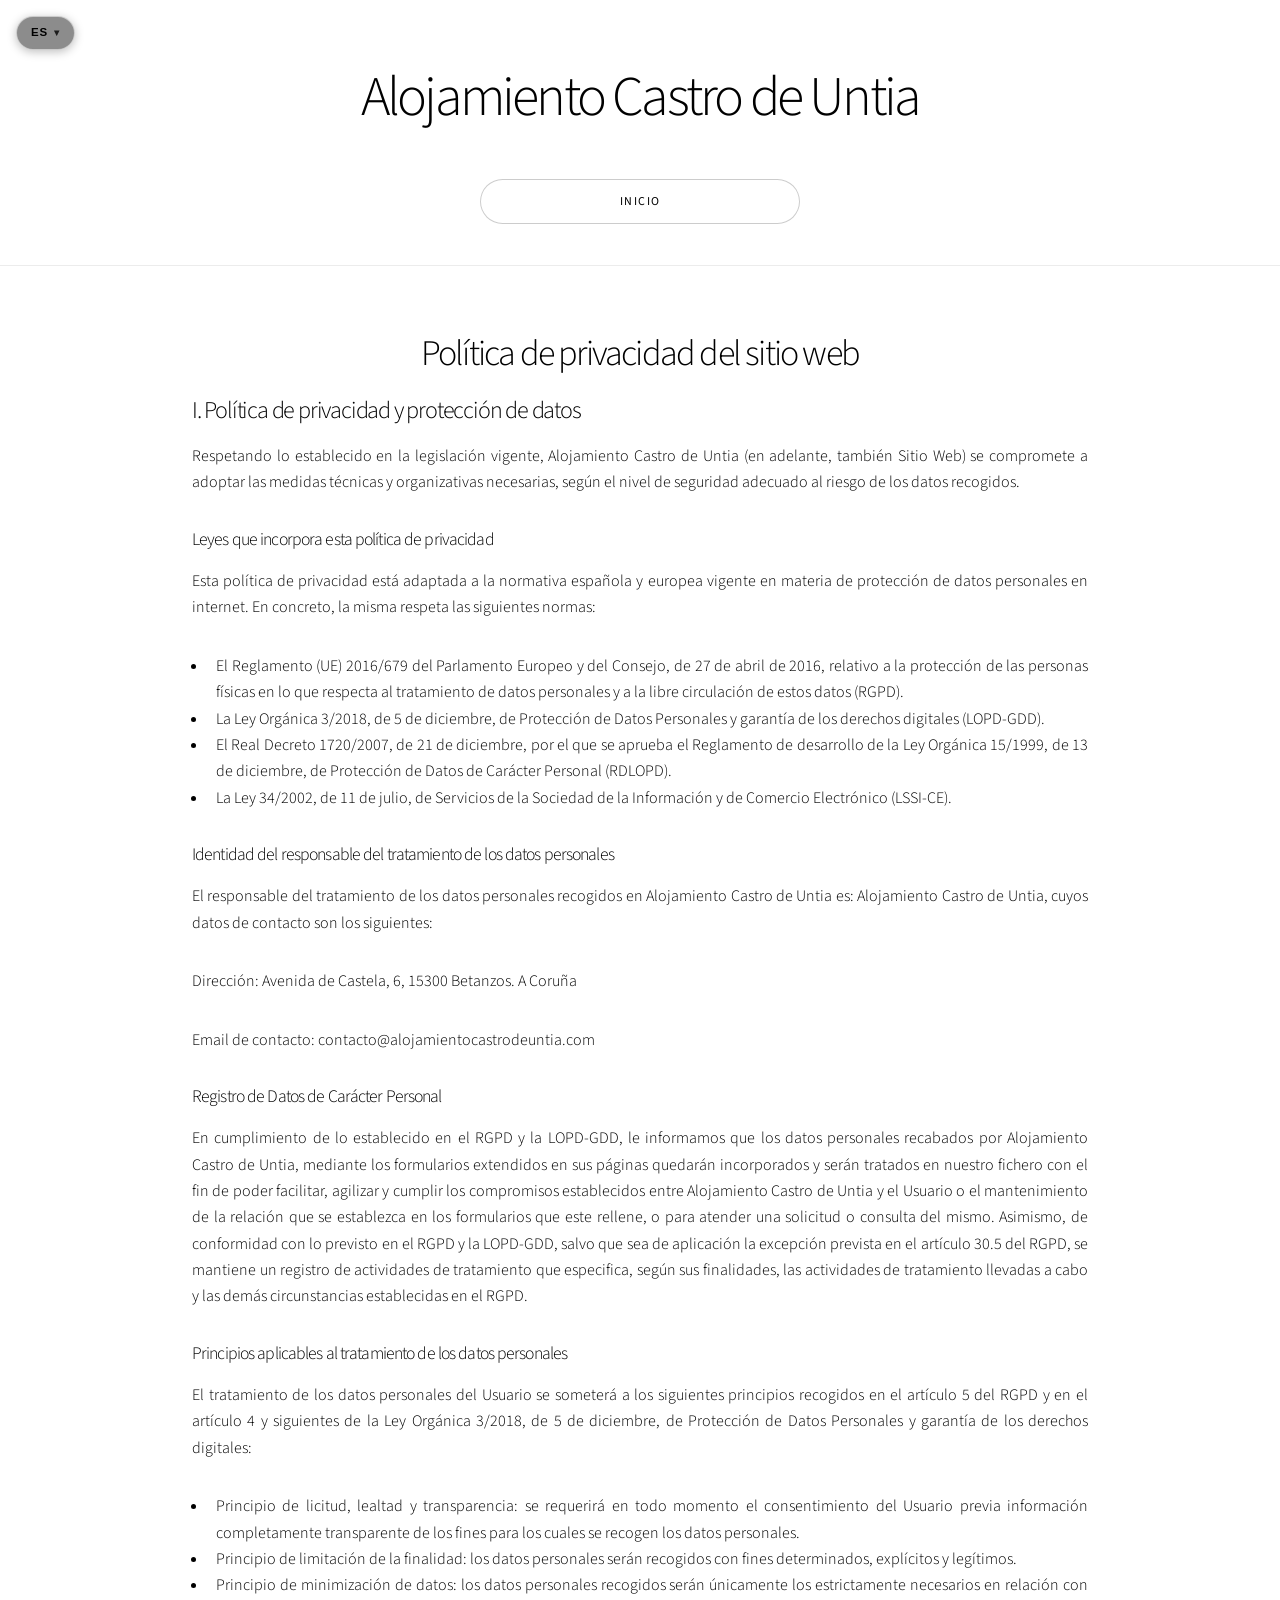
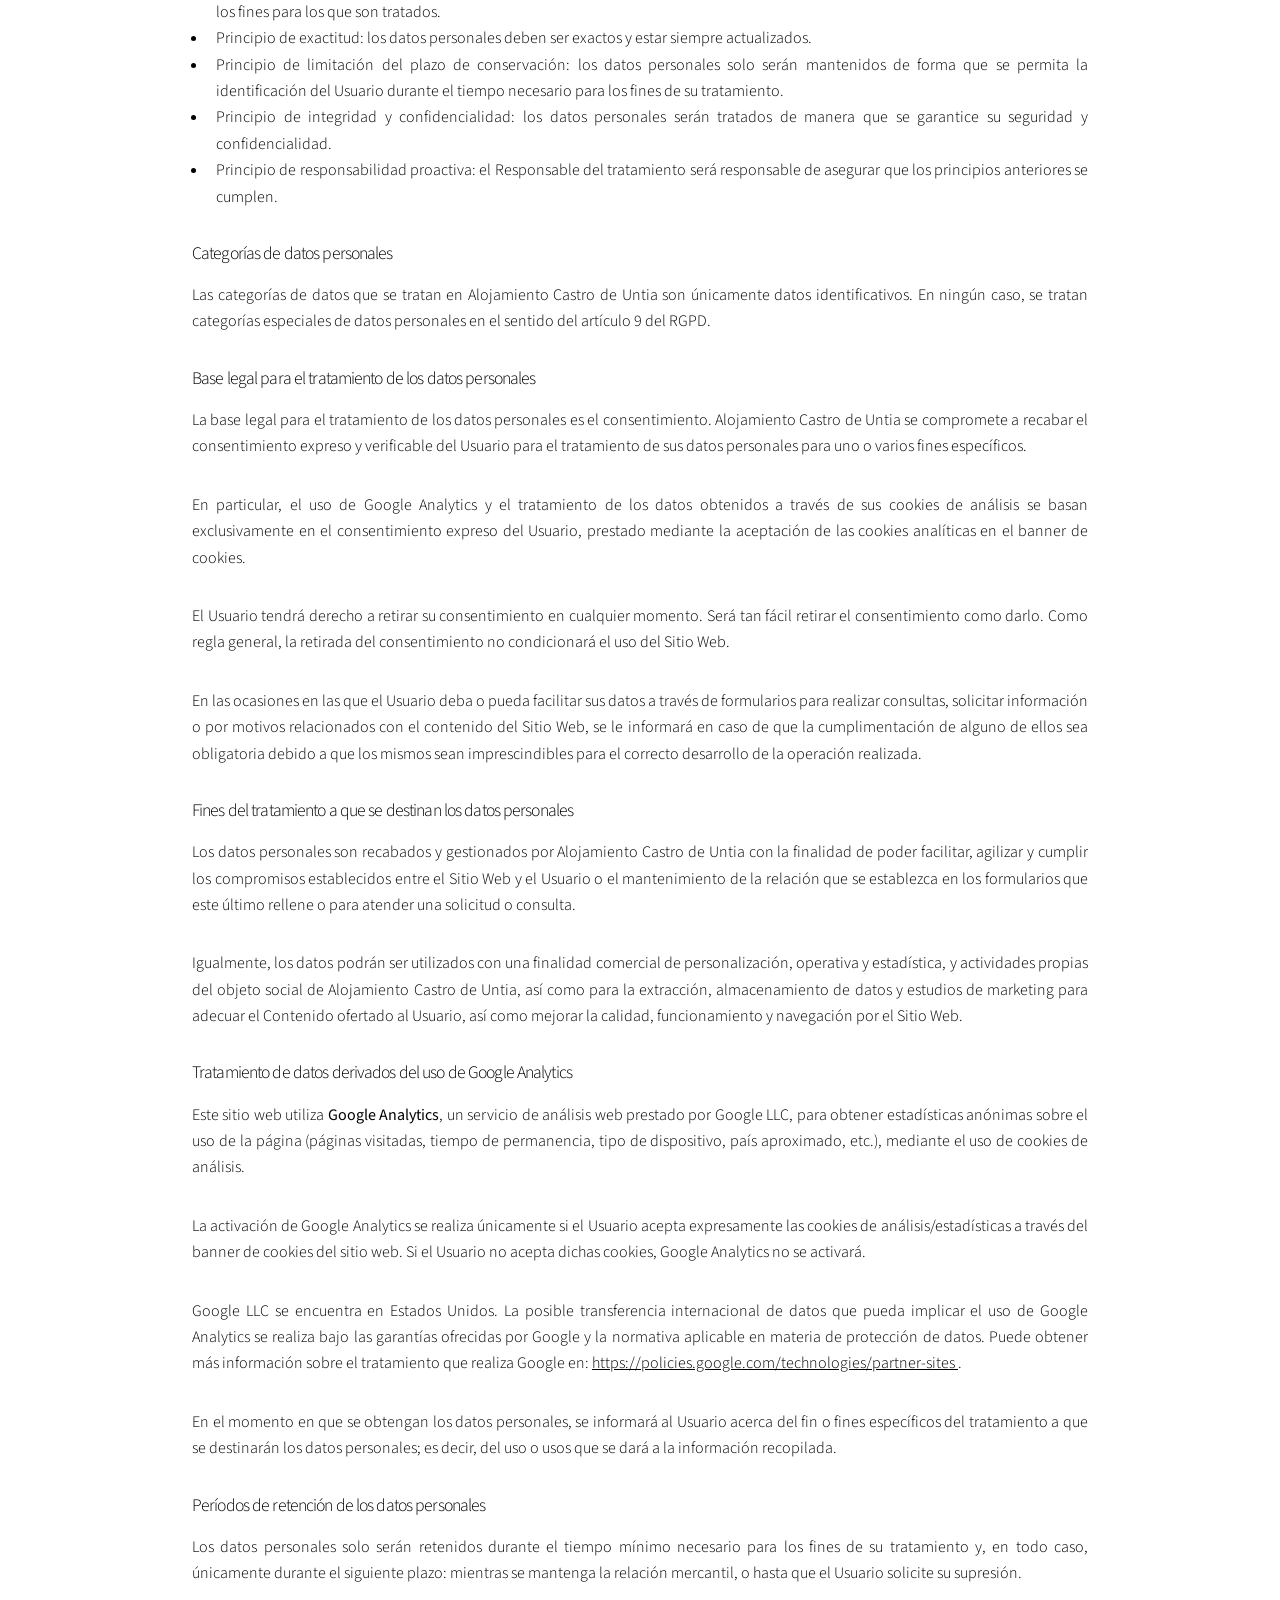
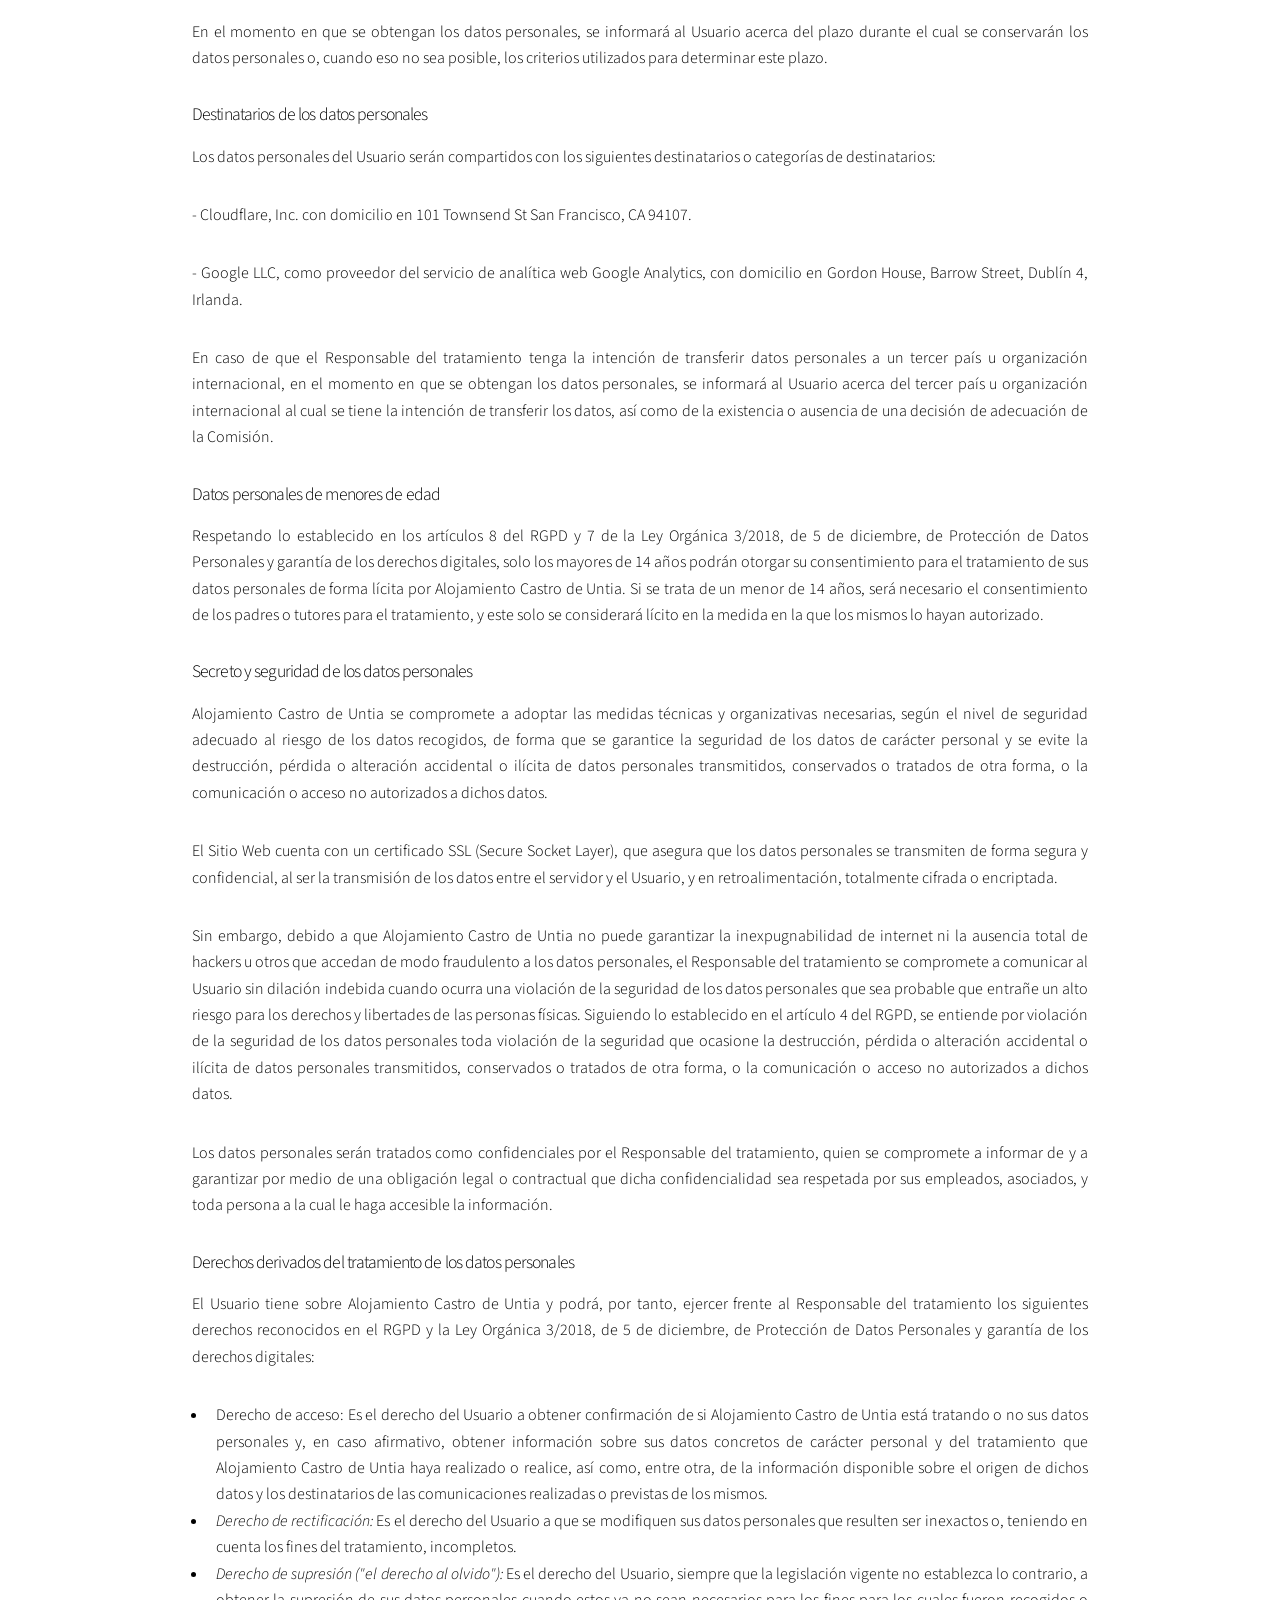
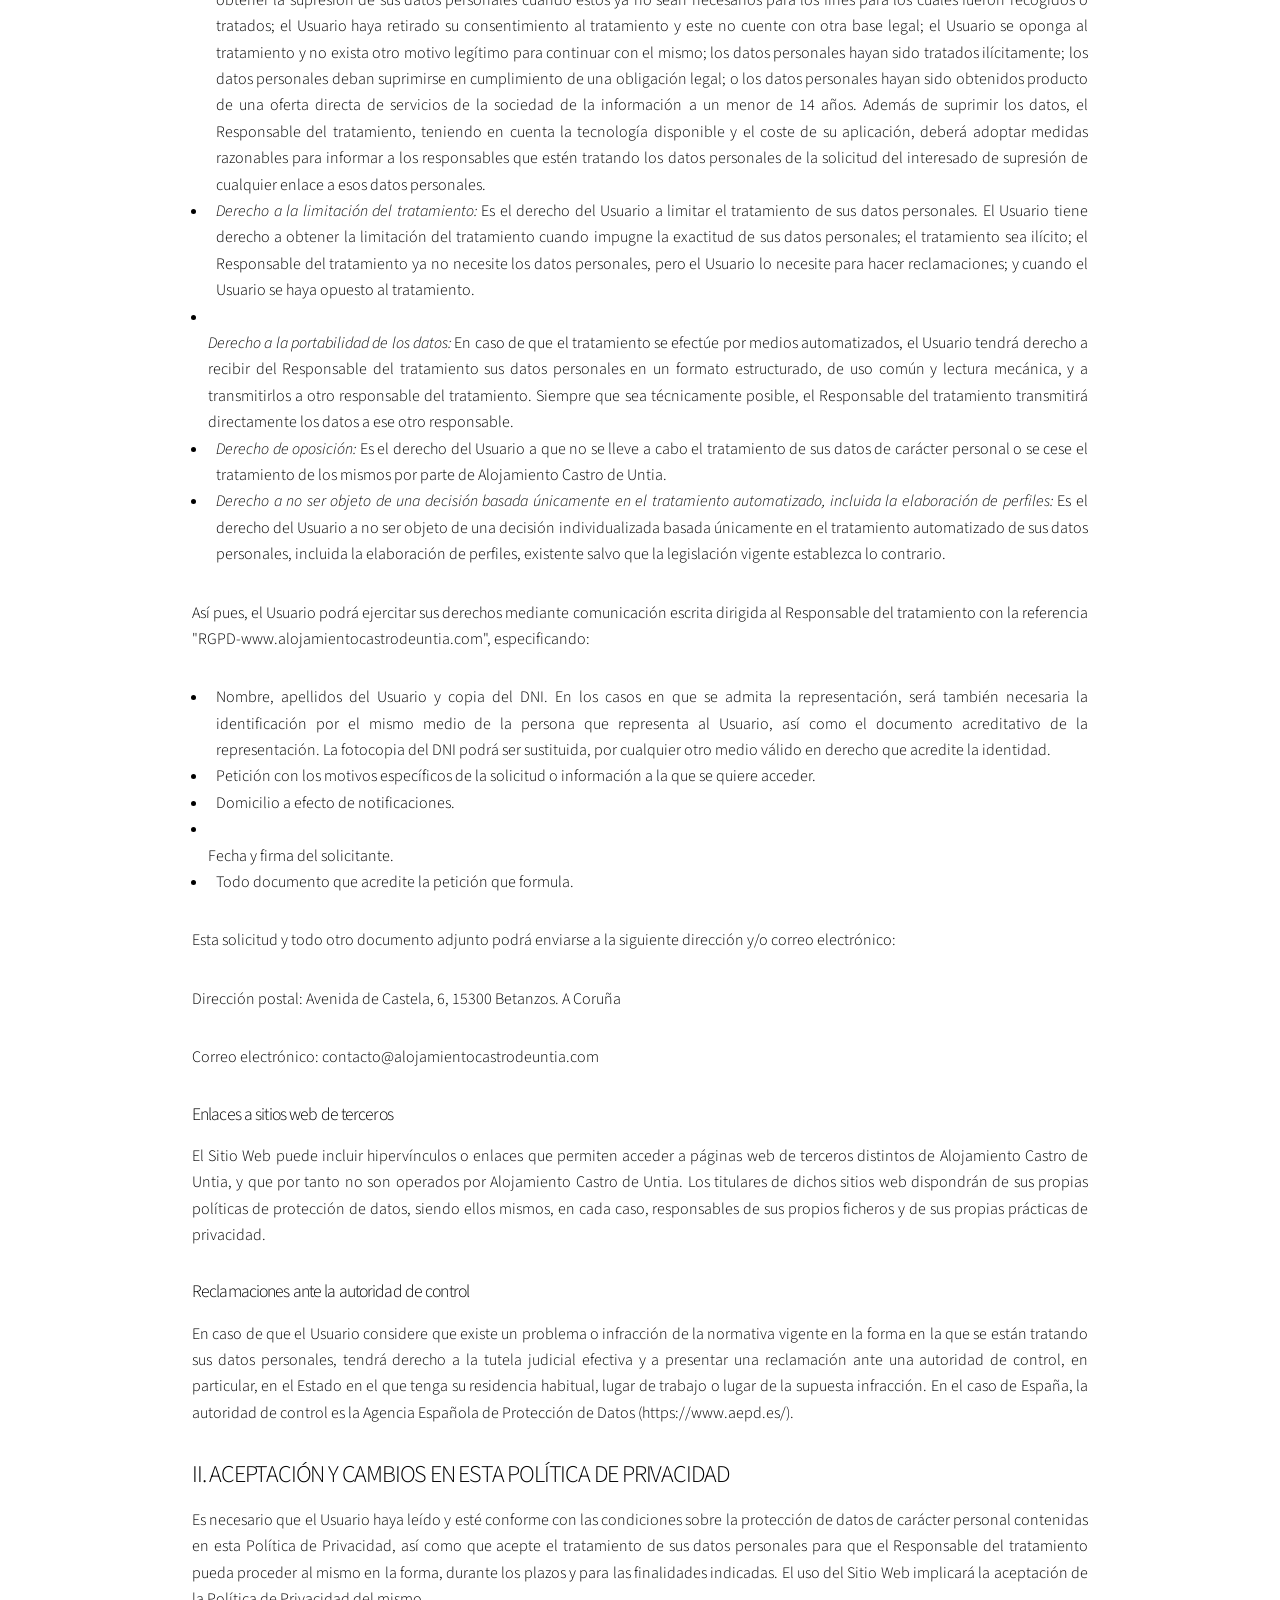
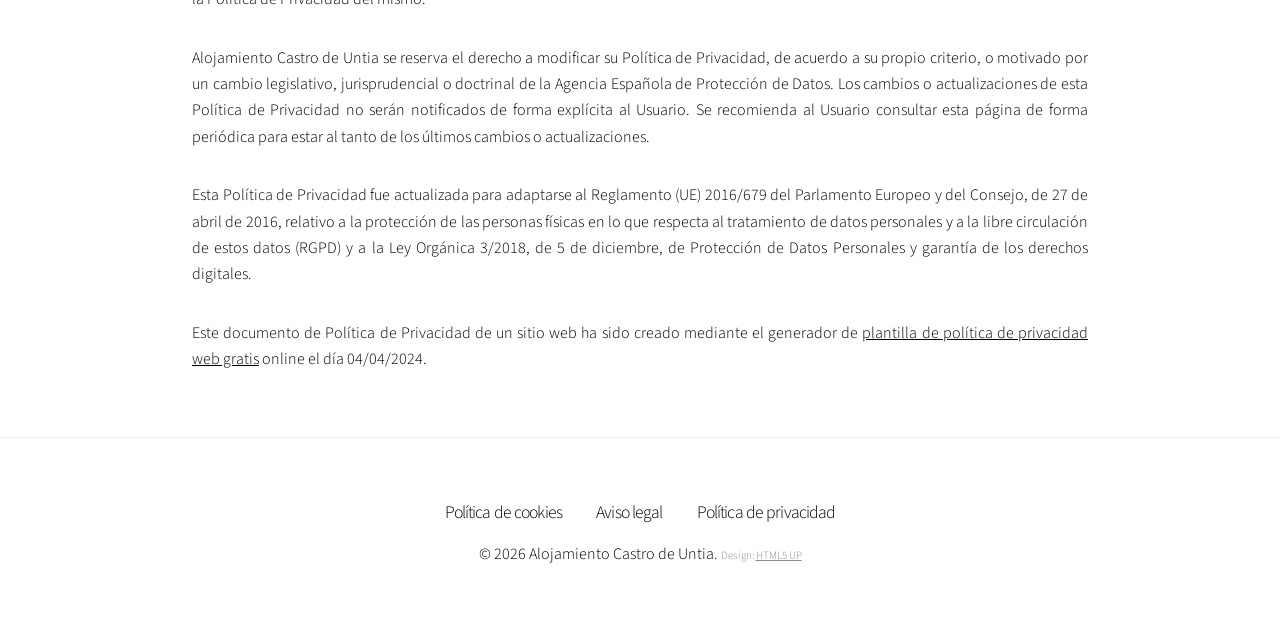
<file: politicaprivacidad.html>
<!DOCTYPE HTML>
<html lang="es">

<head>
    <title>Política de privacidad | Alojamiento Castro de Untia</title>
    <meta charset="utf-8" />
    <meta name="viewport" content="width=device-width, initial-scale=1, user-scalable=no" />
    <link rel="stylesheet" href="assets/css/main.css" />
    <noscript>
        <link rel="stylesheet" href="assets/css/noscript.css" />
    </noscript>
    <link rel="shortcut icon" href="favicon.ico">
    <link rel="apple-touch-icon-precomposed" sizes="144x144" href="img/apple-touch-icon-144x144-precomposed.png">
    <link rel="apple-touch-icon-precomposed" sizes="120x120" href="img/apple-touch-icon-120x120-precomposed.png">
    <link rel="apple-touch-icon-precomposed" sizes="114x114" href="img/apple-touch-icon-114x114-precomposed.png">
    <link rel="apple-touch-icon-precomposed" sizes="72x72" href="img/apple-touch-icon-72x72-precomposed.png">
    <link rel="apple-touch-icon-precomposed" href="img/apple-touch-icon-57x57-precomposed.png">

</head>

<body class="is-preload">
    <div id="wrapper" class="divided">
        <section class="wrapper style1 align-center">
            <div class="inner">
                <h1>Alojamiento Castro de Untia</h1>
            </div>
            <div class="content">
                <ul class="actions stacked">
                    <li><a href="index.html" class="button fit " title="Inicio">Inicio</a></li>
                </ul>
            </div>
        </section>
        <section class="wrapper style1 align-center" id="first">
            <div class="inner">
                <header>
                    <!--<h1>Alojamiento Castro de Untia</h1>-->
                    <h2>Política de privacidad del sitio web</h2>
                <p id="legal-notice" style="display:none; background:#fff3cd; color:#856404; border:1px solid #ffc107; border-radius:6px; padding:0.75em 1em; margin-bottom:1.5em; font-size:0.95em;"></p>

                </header>
                <section class="wrapper style1 align-justify" id="privacidad-texto">
                    <h3>I. Política de privacidad y protección de datos</h3>
                    <p>Respetando lo establecido en la legislación vigente, <span class=blanc-space>Alojamiento Castro
                            de <span class=SpellE>Untia</span></span> (en
                        adelante, también Sitio Web) se compromete a adoptar las medidas técnicas y
                        organizativas necesarias, según el nivel de seguridad adecuado al riesgo de los
                        datos recogidos.</p>

                    <h4>Leyes que incorpora
                        esta política de privacidad</h4>

                    <p>Esta política de privacidad está adaptada a la normativa española y europea
                        vigente en materia de protección de datos personales en internet. En concreto,
                        la misma respeta las siguientes normas:</p>

                    <ul type=disc>
                        <li>El Reglamento (UE) 2016/679 del Parlamento Europeo y
                            del Consejo, de 27 de abril de 2016, relativo a la protección de las
                            personas físicas en lo que respecta al tratamiento de datos personales y a
                            la libre circulación de estos datos (RGPD).</li>
                        <li>La Ley Orgánica 3/2018, de 5 de diciembre, de
                            Protección de Datos Personales y garantía de los derechos digitales
                            (LOPD-GDD).</li>
                        <li>El Real Decreto 1720/2007, de 21 de diciembre, por el
                            que se aprueba el Reglamento de desarrollo de la Ley Orgánica 15/1999, de
                            13 de diciembre, de Protección de Datos de Carácter Personal (RDLOPD).</li>
                        <li>La Ley 34/2002, de 11 de julio, de Servicios de la
                            Sociedad de la Información y de Comercio Electrónico (LSSI-CE).</li>
                    </ul>

                    <h4>Identidad del
                        responsable del tratamiento de los datos personales</h4>

                    <p ng-show="data.claseTitular == 'persona'">El responsable del tratamiento de
                        los datos personales recogidos en <span class=blanc-space>Alojamiento Castro de
                            <span class=SpellE>Untia</span></span> es: <span class=blanc-space>Alojamiento
                            Castro de <span class=SpellE>Untia</span></span>, cuyos datos de contacto son
                        los siguientes:</p>

                    <p>Dirección: <span class=blanc-space>Avenida de <span class=SpellE>Castela</span>,
                            6, 15300 Betanzos. A Coruña</span></p>

                    <p>Email de contacto: <span class=blanc-space>contacto@alojamientocastrodeuntia.com</span></p>

                    <h4>Registro de Datos
                        de Carácter Personal</h4>

                    <p>En cumplimiento de lo establecido en el RGPD y la LOPD-GDD, le informamos
                        que los datos personales recabados por <span class=blanc-space>Alojamiento
                            Castro de <span class=SpellE>Untia</span></span>, mediante los formularios
                        extendidos en sus páginas quedarán incorporados y serán tratados en nuestro
                        fichero con el fin de poder facilitar, agilizar y cumplir los compromisos
                        establecidos entre <span class=blanc-space>Alojamiento Castro de <span
                                class=SpellE>Untia</span></span> y el Usuario o el mantenimiento de la relación
                        que se establezca en los formularios que este rellene, o para atender una
                        solicitud o consulta del mismo. Asimismo, de conformidad con lo previsto en el
                        RGPD y la LOPD-GDD, salvo que sea de aplicación la excepción prevista en el
                        artículo 30.5 del RGPD, se mantiene un registro de actividades de tratamiento
                        que especifica, según sus finalidades, las actividades de tratamiento llevadas
                        a cabo y las demás circunstancias establecidas en el RGPD.</p>

                    <h4>Principios
                        aplicables al tratamiento de los datos personales</h4>

                    <p>El tratamiento de los datos personales del Usuario se someterá a los
                        siguientes principios recogidos en el artículo 5 del RGPD y en el artículo 4 y
                        siguientes de la Ley Orgánica 3/2018, de 5 de diciembre, de Protección de Datos
                        Personales y garantía de los derechos digitales:</p>

                    <ul type=disc>
                        <li>Principio de licitud, lealtad y transparencia: se
                            requerirá en todo momento el consentimiento del Usuario previa información
                            completamente transparente de los fines para los cuales se recogen los
                            datos personales.</li>
                        <li>Principio de limitación de la finalidad: los datos
                            personales serán recogidos con fines determinados, explícitos y legítimos.</li>
                        <li>Principio de minimización de datos: los datos
                            personales recogidos serán únicamente los estrictamente necesarios en
                            relación con los fines para los que son tratados.</li>
                        <li>Principio de exactitud: los datos personales deben ser
                            exactos y estar siempre actualizados.</li>
                        <li>Principio de limitación del plazo de conservación: los
                            datos personales solo serán mantenidos de forma que se permita la
                            identificación del Usuario durante el tiempo necesario para los fines de
                            su tratamiento.</li>
                        <li>Principio de integridad y confidencialidad: los datos
                            personales serán tratados de manera que se garantice su seguridad y
                            confidencialidad.</li>
                        <li>Principio de responsabilidad proactiva: el <span class=GramE>Responsable</span> del
                            tratamiento será responsable de
                            asegurar que los principios anteriores se cumplen.</li>
                    </ul>

                    <h4>Categorías de datos
                        personales</h4>

                    <p ng-show="data.datosPersonales == 'opcionA'">Las categorías de datos que se
                        tratan en <span class=blanc-space>Alojamiento Castro de <span class=SpellE>Untia</span></span>
                        son únicamente datos identificativos. En ningún caso, se tratan categorías
                        especiales de datos personales en el sentido del artículo 9 del RGPD.</p>

                    <h4>Base legal para el
                        tratamiento de los datos personales</h4>

                    <p>La base legal para el tratamiento de los datos personales es el
                        consentimiento. <span class=blanc-space>Alojamiento Castro de <span
                                class=SpellE>Untia</span></span> se compromete a recabar el consentimiento
                        expreso y verificable del Usuario para el tratamiento de sus datos personales
                        para uno o varios fines específicos.</p>
                    <p>
                        En particular, el uso de Google Analytics y el tratamiento de los datos obtenidos a través de
                        sus cookies de análisis se basan exclusivamente en el consentimiento expreso del Usuario,
                        prestado mediante la aceptación de las cookies analíticas en el banner de cookies.
                    </p>

                    <p>El Usuario tendrá derecho a retirar su consentimiento en cualquier momento.
                        Será tan fácil retirar el consentimiento como darlo. Como regla general, la
                        retirada del consentimiento no condicionará el uso del Sitio Web.</p>

                    <p>En las ocasiones en las que el Usuario deba o pueda facilitar sus datos a
                        través de formularios para realizar consultas, solicitar información o por
                        motivos relacionados con el contenido del Sitio Web, se le informará en caso de
                        que la cumplimentación de alguno de ellos sea obligatoria debido a que los
                        mismos sean imprescindibles para el correcto desarrollo de la operación
                        realizada.</p>

                    <h4>Fines del
                        tratamiento a que se destinan los datos personales</h4>

                    <p>Los datos personales son recabados y gestionados por <span class=blanc-space>Alojamiento Castro
                            de <span class=SpellE>Untia</span></span>
                        con la finalidad de poder facilitar, agilizar y cumplir los compromisos
                        establecidos entre el Sitio Web y el Usuario o el mantenimiento de la relación
                        que se establezca en los formularios que este último rellene o para atender una
                        solicitud o consulta.</p>

                    <p>Igualmente, los datos podrán ser utilizados con una finalidad comercial de
                        personalización, operativa y estadística, y actividades propias del objeto
                        social de <span class=blanc-space>Alojamiento Castro de <span class=SpellE>Untia</span></span>,
                        así como para la extracción, almacenamiento de datos y estudios de marketing
                        para adecuar el Contenido ofertado al Usuario, así como mejorar la calidad,
                        funcionamiento y navegación por el Sitio Web.</p>

                    <h4>Tratamiento de datos derivados del uso de Google Analytics</h4>

                    <p>
                        Este sitio web utiliza <strong>Google Analytics</strong>, un servicio de análisis web prestado
                        por
                        Google LLC, para obtener estadísticas anónimas sobre el uso de la página (páginas visitadas,
                        tiempo de permanencia, tipo de dispositivo, país aproximado, etc.), mediante el uso de cookies
                        de análisis.
                    </p>

                    <p>
                        La activación de Google Analytics se realiza únicamente si el Usuario acepta expresamente las
                        cookies de análisis/estadísticas a través del banner de cookies del sitio web. Si el Usuario no
                        acepta dichas cookies, Google Analytics no se activará.
                    </p>

                    <p>
                        Google LLC se encuentra en Estados Unidos. La posible transferencia internacional de datos que
                        pueda implicar el uso de Google Analytics se realiza bajo las garantías ofrecidas por Google y
                        la
                        normativa aplicable en materia de protección de datos. Puede obtener más información sobre el
                        tratamiento que realiza Google en:
                        <a href="https://policies.google.com/technologies/partner-sites" target="_blank"
                            rel="noopener noreferrer">
                            https://policies.google.com/technologies/partner-sites
                        </a>.
                    </p>

                    <p>En el momento en que se obtengan los datos personales, se informará al
                        Usuario acerca del fin o fines específicos del tratamiento a que se destinarán
                        los datos personales; es decir, del uso o usos que se dará a la información
                        recopilada.</p>

                    <h4>Períodos de
                        retención de los datos personales</h4>

                    <p>Los datos personales solo serán retenidos durante el tiempo mínimo necesario
                        para los fines de su tratamiento y, en todo caso, únicamente durante el
                        siguiente plazo: <span class=blanc-space>mientras se mantenga la relación mercantil</span>, o
                        hasta que el Usuario
                        solicite su supresión.</p>

                    <p>En el momento en que se obtengan los datos personales, se informará al
                        Usuario acerca del plazo durante el cual se conservarán los datos personales o,
                        cuando eso no sea posible, los criterios utilizados para determinar este plazo.</p>

                    <h4>Destinatarios de
                        los datos personales</h4>

                    <p>Los datos personales del Usuario serán
                        compartidos con los siguientes destinatarios o categorías de destinatarios:</p>

                    <p>- <span class=SpellE>Cloudflare</span>,
                        Inc. con domicilio en 101 Townsend <span class=SpellE>St</span> San Francisco,
                        CA 94107.</span></p>

                    <p>
                        - Google LLC, como proveedor del servicio de analítica web Google Analytics, con domicilio en
                        Gordon House, Barrow Street, Dublín 4, Irlanda.
                    </p>

                    <p>En caso de que el <span class=GramE>Responsable</span>
                        del tratamiento tenga la intención de transferir datos personales a un tercer
                        país u organización internacional, en el momento en que se obtengan los datos
                        personales, se informará al Usuario acerca del tercer país u organización
                        internacional al cual se tiene la intención de transferir los datos, así como
                        de la existencia o ausencia de una decisión de adecuación de la Comisión.</p>

                    <h4>Datos personales de
                        menores de edad</h4>

                    <p>Respetando lo establecido en los artículos 8 del RGPD y 7 de la Ley Orgánica
                        3/2018, de 5 de diciembre, de Protección de Datos Personales y garantía de los
                        derechos digitales, solo los mayores de 14 años podrán otorgar su
                        consentimiento para el tratamiento de sus datos personales de forma lícita por <span
                            class=blanc-space>Alojamiento Castro de <span class=SpellE>Untia</span></span>.
                        Si se trata de un menor de 14 años, será necesario el consentimiento de los
                        padres o tutores para el tratamiento, y este solo se considerará lícito en la
                        medida en la que los mismos lo hayan autorizado.</p>

                    <h4>Secreto y seguridad
                        de los datos personales</h4>

                    <p><span class=blanc-space>Alojamiento Castro de <span class=SpellE>Untia</span></span>
                        se compromete a adoptar las medidas técnicas y organizativas necesarias, según
                        el nivel de seguridad adecuado al riesgo de los datos recogidos, de forma que
                        se garantice la seguridad de los datos de carácter personal y se evite la
                        destrucción, pérdida o alteración accidental o ilícita de datos personales
                        transmitidos, conservados o tratados de otra forma, o la comunicación o acceso
                        no autorizados a dichos datos.<o:p></o:p>
                    </p>

                    <p>El Sitio Web cuenta con un certificado SSL (<span class=SpellE>Secure</span> Socket <span
                            class=SpellE>Layer</span>), que asegura
                        que los datos personales se transmiten de forma segura y confidencial, al ser
                        la transmisión de los datos entre el servidor y el Usuario, y en
                        retroalimentación, totalmente cifrada o encriptada.</p>

                    <p>Sin embargo, debido a que <span class=blanc-space>Alojamiento Castro de <span
                                class=SpellE>Untia</span></span> no puede garantizar la inexpugnabilidad de
                        internet ni la ausencia total de hackers u otros que accedan de modo
                        fraudulento a los datos personales, el <span class=GramE>Responsable</span> del
                        tratamiento se compromete a comunicar al Usuario sin dilación indebida cuando
                        ocurra una violación de la seguridad de los datos personales que sea probable
                        que entrañe un alto riesgo para los derechos y libertades de las personas
                        físicas. Siguiendo lo establecido en el artículo 4 del RGPD, se entiende por
                        violación de la seguridad de los datos personales toda violación de la
                        seguridad que ocasione la destrucción, pérdida o alteración accidental o
                        ilícita de datos personales transmitidos, conservados o tratados de otra forma,
                        o la comunicación o acceso no autorizados a dichos datos.</p>

                    <p>Los datos personales serán tratados como confidenciales por el <span
                            class=GramE>Responsable</span> del tratamiento, quien se compromete a informar
                        de y a garantizar por medio de una obligación legal o contractual que dicha
                        confidencialidad sea respetada por sus empleados, asociados, y toda persona a
                        la cual le haga accesible la información.</p>

                    <h4>Derechos derivados
                        del tratamiento de los datos personales</h4>

                    <p>El Usuario tiene sobre <span class=blanc-space>Alojamiento Castro de <span
                                class=SpellE>Untia</span></span> y podrá, por tanto, ejercer frente al <span
                            class=GramE>Responsable</span> del tratamiento los siguientes derechos
                        reconocidos en el RGPD y la Ley Orgánica 3/2018, de 5 de diciembre, de
                        Protección de Datos Personales y garantía de los derechos digitales:</p>

                    <ul type=disc>
                        <li>Derecho de acceso:</span></i><span> Es el derecho del Usuario a obtener confirmación de si
                                <span class=blanc-space>Alojamiento Castro de <span class=SpellE>Untia</span></span>
                                está tratando o no sus datos personales y, en caso afirmativo, obtener
                                información sobre sus datos concretos de carácter personal y del
                                tratamiento que <span class=blanc-space>Alojamiento Castro de <span
                                        class=SpellE>Untia</span></span> haya realizado o realice, así como, entre
                                otra, de la información disponible sobre el origen de dichos datos y los
                                destinatarios de las comunicaciones realizadas o previstas de los mismos.<o:p></o:p>
                            </span></li>
                        <li><i><span>Derecho de rectificación:</span></i><span> Es el derecho del
                                Usuario a que se modifiquen sus datos personales que resulten ser
                                inexactos o, teniendo en cuenta los fines del tratamiento, incompletos.<o:p></o:p>
                            </span></li>
                        <li><i><span>Derecho de supresión (&quot;el derecho al
                                    olvido&quot;):</span></i><span>
                                Es el derecho del Usuario, siempre que la legislación vigente no
                                establezca lo contrario, a obtener la supresión de sus datos personales
                                cuando estos ya no sean necesarios para los fines para los cuales fueron
                                recogidos o tratados; el Usuario haya retirado su consentimiento al
                                tratamiento y este no cuente con otra base legal; el Usuario se oponga al
                                tratamiento y no exista otro motivo legítimo para continuar con el mismo;
                                los datos personales hayan sido tratados ilícitamente; los datos
                                personales deban suprimirse en cumplimiento de una obligación legal; o los
                                datos personales hayan sido obtenidos producto de una oferta directa de
                                servicios de la sociedad de la información a un menor de 14 años. Además
                                de suprimir los datos, el <span class=GramE>Responsable</span> del
                                tratamiento, teniendo en cuenta la tecnología disponible y el coste de su
                                aplicación, deberá adoptar medidas razonables para informar a los
                                responsables que estén tratando los datos personales de la solicitud del
                                interesado de supresión de cualquier enlace a esos datos personales.<o:p></o:p></span>
                        </li>
                        <li><i><span>Derecho a la limitación del tratamiento:</span></i><span> Es el derecho del
                                Usuario a limitar el tratamiento de sus datos personales. El Usuario tiene
                                derecho a obtener la limitación del tratamiento cuando impugne la
                                exactitud de sus datos personales; el tratamiento sea ilícito; el <span
                                    class=GramE>Responsable</span> del tratamiento ya no necesite los datos
                                personales, pero el Usuario lo necesite para hacer reclamaciones; y cuando
                                el Usuario se haya opuesto al tratamiento.<o:p></o:p></span></li>
                        <li></li><i><span>Derecho a la portabilidad de los datos:</span></i><span> En caso de que el
                            tratamiento se efectúe por medios automatizados, el Usuario tendrá derecho
                            a recibir del <span class=GramE>Responsable</span> del tratamiento sus
                            datos personales en un formato estructurado, de uso común y lectura
                            mecánica, y a transmitirlos a otro responsable del tratamiento. Siempre
                            que sea técnicamente posible, el <span class=GramE>Responsable</span> del
                            tratamiento transmitirá directamente los datos a ese otro responsable.<o:p></o:p></span>
                        </li>
                        <li><i><span>Derecho de oposición:</span></i><span> Es el derecho del Usuario a que no se lleve
                                a cabo el
                                tratamiento de sus datos de carácter personal o se cese el tratamiento de <span
                                    class=GramE>los mismos</span> por parte de <span class=blanc-space>Alojamiento
                                    Castro de <span class=SpellE>Untia</span></span>.<o:p></o:p></span></li>
                        <li><i><span>Derecho a no ser objeto de una decisión basada
                                    únicamente en el tratamiento automatizado, incluida la elaboración de
                                    perfiles:</span></i><span>
                                Es el derecho del Usuario a no ser objeto de una decisión individualizada
                                basada únicamente en el tratamiento automatizado de sus datos personales,
                                incluida la elaboración de perfiles, existente salvo que la legislación
                                vigente establezca lo contrario.<o:p></o:p></span></li>
                    </ul>

                    <p>Así pues, el Usuario podrá ejercitar sus derechos mediante comunicación
                        escrita dirigida al <span class=GramE>Responsable</span> del tratamiento con la
                        referencia &quot;RGPD-<span class=blanc-space>www.alojamientocastrodeuntia.com</span>&quot;,
                        especificando:</p>

                    <ul type=disc>
                        <li><span>Nombre, apellidos del Usuario y copia del DNI. En los
                                casos en que se admita la representación, será también necesaria la
                                identificación por el mismo medio de la persona que representa al Usuario,
                                así como el documento acreditativo de la representación. La fotocopia del
                                DNI podrá ser sustituida, por cualquier otro medio válido en derecho que
                                acredite la identidad.<o:p></o:p></span></li>
                        <li><span>Petición con los motivos específicos de la solicitud o
                                información a la que se quiere acceder.<o:p></o:p></span></li>
                        <li>Domicilio a efecto de notificaciones.<o:p></o:p></span></li>
                        <li></li>Fecha y firma del solicitante.</o:p></span></li>
                        <li>Todo documento que acredite la petición que formula.<o:p></o:p></span></li>
                    </ul>

                    <p>Esta solicitud y todo otro documento adjunto podrá enviarse a la siguiente
                        dirección y/o correo electrónico:</p>

                    <p>Dirección postal: <span class=blanc-space>Avenida de <span class=SpellE>Castela</span>,
                            6, 15300 Betanzos. A Coruña</span></p>

                    <p>Correo electrónico: <span class=blanc-space>contacto@alojamientocastrodeuntia.com</span></p>

                    <h4>Enlaces a sitios
                        web de terceros</h4>

                    <p>El Sitio Web puede incluir hipervínculos o enlaces que permiten acceder a
                        páginas web de terceros distintos de <span class=blanc-space>Alojamiento Castro
                            de <span class=SpellE>Untia</span></span>, y que por tanto no son operados por <span
                            class=blanc-space>Alojamiento Castro de <span class=SpellE>Untia</span></span>.
                        Los titulares de dichos sitios web dispondrán de sus propias políticas de
                        protección de datos, siendo ellos mismos, en cada caso, responsables de sus
                        propios ficheros y de sus propias prácticas de privacidad.</p>

                    <h4>Reclamaciones ante
                        la autoridad de control</h4>

                    <p>En caso de que el Usuario considere que existe un problema o infracción de
                        la normativa vigente en la forma en la que se están tratando sus datos
                        personales, tendrá derecho a la tutela judicial efectiva y a presentar una
                        reclamación ante una autoridad de control, en particular, en el Estado en el
                        que tenga su residencia habitual, lugar de trabajo o lugar de la supuesta
                        infracción. En el caso de España, la autoridad de control es la Agencia
                        Española de Protección de Datos (https://www.aepd.es/).</p>

                    <h3>II. ACEPTACIÓN Y
                        CAMBIOS EN ESTA POLÍTICA DE PRIVACIDAD</h3>

                    <p>Es necesario que el Usuario haya leído y esté conforme con las condiciones
                        sobre la protección de datos de carácter personal contenidas en esta Política
                        de Privacidad, así como que acepte el tratamiento de sus datos personales para
                        que el <span class=GramE>Responsable</span> del tratamiento pueda proceder al
                        mismo en la forma, durante los plazos y para las finalidades indicadas. El uso
                        del Sitio Web implicará la aceptación de la Política de Privacidad <span class=GramE>del
                            mismo</span>.</p>

                    <p><span class=blanc-space>Alojamiento Castro de <span class=SpellE>Untia</span></span>
                        se reserva el derecho a modificar su Política de Privacidad, <span class=GramE>de
                            acuerdo a</span> su propio criterio, o motivado por un cambio legislativo,
                        jurisprudencial o doctrinal de la Agencia Española de Protección de Datos. Los
                        cambios o actualizaciones de esta Política de Privacidad no serán notificados
                        de forma explícita al Usuario. Se recomienda al Usuario consultar esta página
                        de forma periódica para estar al tanto de los últimos cambios o
                        actualizaciones.</p>

                    <p>Esta Política de Privacidad fue actualizada para adaptarse al Reglamento
                        (UE) 2016/679 del Parlamento Europeo y del Consejo, de 27 de abril de 2016,
                        relativo a la protección de las personas físicas en lo que respecta al
                        tratamiento de datos personales y a la libre circulación de estos datos (RGPD)
                        y a la Ley Orgánica 3/2018, de 5 de diciembre, de Protección de Datos
                        Personales y garantía de los derechos digitales.</p>

                    <p>Este documento de Política de Privacidad de un sitio web ha sido creado
                        mediante el generador de <a href="https://textos-legales.edgartamarit.com/">plantilla
                            de política de privacidad web gratis</a> online el día 04/04/2024.<o:p></o:p>
                    </p>
            </div>
        </section>

        <!-- Footer -->
        <footer class="wrapper style1 align-center">
            <div class="inner">
                <h4><a href="politicadecookies.html">Política de cookies</a>&emsp;&emsp;<a href="avisolegal.html">Aviso
                        legal</a>&emsp;&emsp;<a href="politicaprivacidad.html">Política de privacidad</a></h4>
                <p>&copy; 2026 Alojamiento Castro de Untia. <span style="font-size:0.7em; opacity:0.45;">Design: <a href="https://html5up.net" tabindex="-1">HTML5 UP</a></span></p>
            </div>
        </footer>

    </div>

    <script src="assets/js/jquery.min.js"></script>
    <script src="assets/js/jquery.scrollex.min.js"></script>
    <script src="assets/js/jquery.scrolly.min.js"></script>
    <script src="assets/js/browser.min.js"></script>
    <script src="assets/js/breakpoints.min.js"></script>
    <script src="assets/js/util.js"></script>
    <script src="assets/js/main.js"></script>
    <script src="assets/js/i18n.js"></script>
    <script>
    // Aviso legal solo en idioma distinto del español
    (function() {
      var notices = {
        en: 'This legal document is available in Spanish only, as required by Spanish law.',
        fr: 'Ce document légal est disponible uniquement en espagnol, conformément au droit espagnol.',
        de: 'Dieses Rechtsdokument ist nur auf Spanisch verfügbar, wie es das spanische Recht vorschreibt.',
        pt: 'Este documento legal está disponível apenas em espanhol, conforme exigido pela lei espanhola.',
        eu: 'Lege-dokumentu hau gaztelaniaz bakarrik dago eskuragarri, Espainiako legeak eskatzen duen bezala.',
        ca: 'Aquest document legal només està disponible en espanyol, tal com exigeix la llei espanyola.'
      };
      var lang = localStorage.getItem('lang') || 'es';
      if (lang !== 'es' && notices[lang]) {
        var el = document.getElementById('legal-notice');
        if (el) { el.textContent = notices[lang]; el.style.display = 'block'; }
      }
    })();
    </script>
</body>

</html>
</file>
<file: assets/css/noscript.css>
/*
	Story by HTML5 UP
	html5up.net | @ajlkn
	Free for personal and commercial use under the CCA 3.0 license (html5up.net/license)
*/

/* Banner (transitions) */

	.banner.onload-content-fade-up .content {
		-moz-transition: none;
		-webkit-transition: none;
		-ms-transition: none;
		transition: none;
	}

	body.is-preload .banner.onload-content-fade-up .content {
		-moz-transform: none;
		-webkit-transform: none;
		-ms-transform: none;
		transform: none;
		opacity: 1;
	}

	.banner.onload-content-fade-down .content {
		-moz-transition: none;
		-webkit-transition: none;
		-ms-transition: none;
		transition: none;
	}

	body.is-preload .banner.onload-content-fade-down .content {
		-moz-transform: none;
		-webkit-transform: none;
		-ms-transform: none;
		transform: none;
		opacity: 1;
	}

	.banner.onload-content-fade-left .content {
		-moz-transition: none;
		-webkit-transition: none;
		-ms-transition: none;
		transition: none;
	}

	body.is-preload .banner.onload-content-fade-left .content {
		-moz-transform: none;
		-webkit-transform: none;
		-ms-transform: none;
		transform: none;
		opacity: 1;
	}

	.banner.onload-content-fade-right .content {
		-moz-transition: none;
		-webkit-transition: none;
		-ms-transition: none;
		transition: none;
	}

	body.is-preload .banner.onload-content-fade-right .content {
		-moz-transform: none;
		-webkit-transform: none;
		-ms-transform: none;
		transform: none;
		opacity: 1;
	}

	.banner.onload-content-fade-in .content {
		-moz-transition: none;
		-webkit-transition: none;
		-ms-transition: none;
		transition: none;
	}

	body.is-preload .banner.onload-content-fade-in .content {
		-moz-transform: none;
		-webkit-transform: none;
		-ms-transform: none;
		transform: none;
		opacity: 1;
	}

	.banner.onload-image-fade-up .image {
		-moz-transition: none;
		-webkit-transition: none;
		-ms-transition: none;
		transition: none;
	}

		.banner.onload-image-fade-up .image img {
			-moz-transition: none;
			-webkit-transition: none;
			-ms-transition: none;
			transition: none;
		}

	body.is-preload .banner.onload-image-fade-up .image {
		-moz-transform: none;
		-webkit-transform: none;
		-ms-transform: none;
		transform: none;
		opacity: 1;
	}

		body.is-preload .banner.onload-image-fade-up .image img {
			opacity: 1;
		}

	.banner.onload-image-fade-down .image {
		-moz-transition: none;
		-webkit-transition: none;
		-ms-transition: none;
		transition: none;
	}

		.banner.onload-image-fade-down .image img {
			-moz-transition: none;
			-webkit-transition: none;
			-ms-transition: none;
			transition: none;
		}

	body.is-preload .banner.onload-image-fade-down .image {
		-moz-transform: none;
		-webkit-transform: none;
		-ms-transform: none;
		transform: none;
		opacity: 1;
	}

		body.is-preload .banner.onload-image-fade-down .image img {
			opacity: 1;
		}

	.banner.onload-image-fade-left .image {
		-moz-transition: none;
		-webkit-transition: none;
		-ms-transition: none;
		transition: none;
	}

		.banner.onload-image-fade-left .image img {
			-moz-transition: none;
			-webkit-transition: none;
			-ms-transition: none;
			transition: none;
		}

	body.is-preload .banner.onload-image-fade-left .image {
		-moz-transform: none;
		-webkit-transform: none;
		-ms-transform: none;
		transform: none;
		opacity: 1;
	}

		body.is-preload .banner.onload-image-fade-left .image img {
			opacity: 1;
		}

	.banner.onload-image-fade-right .image {
		-moz-transition: none;
		-webkit-transition: none;
		-ms-transition: none;
		transition: none;
	}

		.banner.onload-image-fade-right .image img {
			-moz-transition: none;
			-webkit-transition: none;
			-ms-transition: none;
			transition: none;
		}

	body.is-preload .banner.onload-image-fade-right .image {
		-moz-transform: none;
		-webkit-transform: none;
		-ms-transform: none;
		transform: none;
		opacity: 1;
	}

		body.is-preload .banner.onload-image-fade-right .image img {
			opacity: 1;
		}

	.banner.onload-image-fade-in .image img {
		-moz-transition: none;
		-webkit-transition: none;
		-ms-transition: none;
		transition: none;
	}

	body.is-preload .banner.onload-image-fade-in .image img {
		opacity: 1;
	}

	.banner.onscroll-content-fade-up .content {
		-moz-transition: none;
		-webkit-transition: none;
		-ms-transition: none;
		transition: none;
	}

	.banner.onscroll-content-fade-up.is-inactive .content {
		-moz-transform: none;
		-webkit-transform: none;
		-ms-transform: none;
		transform: none;
		opacity: 1;
	}

	.banner.onscroll-content-fade-down .content {
		-moz-transition: none;
		-webkit-transition: none;
		-ms-transition: none;
		transition: none;
	}

	.banner.onscroll-content-fade-down.is-inactive .content {
		-moz-transform: none;
		-webkit-transform: none;
		-ms-transform: none;
		transform: none;
		opacity: 1;
	}

	.banner.onscroll-content-fade-left .content {
		-moz-transition: none;
		-webkit-transition: none;
		-ms-transition: none;
		transition: none;
	}

	.banner.onscroll-content-fade-left.is-inactive .content {
		-moz-transform: none;
		-webkit-transform: none;
		-ms-transform: none;
		transform: none;
		opacity: 1;
	}

	.banner.onscroll-content-fade-right .content {
		-moz-transition: none;
		-webkit-transition: none;
		-ms-transition: none;
		transition: none;
	}

	.banner.onscroll-content-fade-right.is-inactive .content {
		-moz-transform: none;
		-webkit-transform: none;
		-ms-transform: none;
		transform: none;
		opacity: 1;
	}

	.banner.onscroll-content-fade-in .content {
		-moz-transition: none;
		-webkit-transition: none;
		-ms-transition: none;
		transition: none;
	}

	.banner.onscroll-content-fade-in.is-inactive .content {
		-moz-transform: none;
		-webkit-transform: none;
		-ms-transform: none;
		transform: none;
		opacity: 1;
	}

	.banner.onscroll-image-fade-up .image {
		-moz-transition: none;
		-webkit-transition: none;
		-ms-transition: none;
		transition: none;
	}

		.banner.onscroll-image-fade-up .image img {
			-moz-transition: none;
			-webkit-transition: none;
			-ms-transition: none;
			transition: none;
		}

	.banner.onscroll-image-fade-up.is-inactive .image {
		-moz-transform: none;
		-webkit-transform: none;
		-ms-transform: none;
		transform: none;
		opacity: 1;
	}

		.banner.onscroll-image-fade-up.is-inactive .image img {
			opacity: 1;
		}

	.banner.onscroll-image-fade-down .image {
		-moz-transition: none;
		-webkit-transition: none;
		-ms-transition: none;
		transition: none;
	}

		.banner.onscroll-image-fade-down .image img {
			-moz-transition: none;
			-webkit-transition: none;
			-ms-transition: none;
			transition: none;
		}

	.banner.onscroll-image-fade-down.is-inactive .image {
		-moz-transform: none;
		-webkit-transform: none;
		-ms-transform: none;
		transform: none;
		opacity: 1;
	}

		.banner.onscroll-image-fade-down.is-inactive .image img {
			opacity: 1;
		}

	.banner.onscroll-image-fade-left .image {
		-moz-transition: none;
		-webkit-transition: none;
		-ms-transition: none;
		transition: none;
	}

		.banner.onscroll-image-fade-left .image img {
			-moz-transition: none;
			-webkit-transition: none;
			-ms-transition: none;
			transition: none;
		}

	.banner.onscroll-image-fade-left.is-inactive .image {
		-moz-transform: none;
		-webkit-transform: none;
		-ms-transform: none;
		transform: none;
		opacity: 1;
	}

		.banner.onscroll-image-fade-left.is-inactive .image img {
			opacity: 1;
		}

	.banner.onscroll-image-fade-right .image {
		-moz-transition: none;
		-webkit-transition: none;
		-ms-transition: none;
		transition: none;
	}

		.banner.onscroll-image-fade-right .image img {
			-moz-transition: none;
			-webkit-transition: none;
			-ms-transition: none;
			transition: none;
		}

	.banner.onscroll-image-fade-right.is-inactive .image {
		-moz-transform: none;
		-webkit-transform: none;
		-ms-transform: none;
		transform: none;
		opacity: 1;
	}

		.banner.onscroll-image-fade-right.is-inactive .image img {
			opacity: 1;
		}

	.banner.onscroll-image-fade-in .image img {
		-moz-transition: none;
		-webkit-transition: none;
		-ms-transition: none;
		transition: none;
	}

	.banner.onscroll-image-fade-in.is-inactive .image img {
		opacity: 1;
	}
</file>
<file: assets/css/main.css>
@import url(fontawesome-all.min.css);
@import url("https://fonts.googleapis.com/css?family=Source+Sans+Pro:300,300i,400,400i");

/*
	Story by HTML5 UP
	html5up.net | @ajlkn
	Free for personal and commercial use under the CCA 3.0 license (html5up.net/license)
*/

html, body, div, span, applet, object,
iframe, h1, h2, h3, h4, h5, h6, p, blockquote,
pre, a, abbr, acronym, address, big, cite,
code, del, dfn, em, img, ins, kbd, q, s, samp,
small, strike, strong, sub, sup, tt, var, b,
u, i, center, dl, dt, dd, ol, ul, li, fieldset,
form, label, legend, table, caption, tbody,
tfoot, thead, tr, th, td, article, aside,
canvas, details, embed, figure, figcaption,
footer, header, hgroup, menu, nav, output, ruby,
section, summary, time, mark, audio, video {
	margin: 0;
	padding: 0;
	border: 0;
	font-size: 100%;
	font: inherit;
	vertical-align: baseline;}

article, aside, details, figcaption, figure,
footer, header, hgroup, menu, nav, section {
	display: block;}

body {
	line-height: 1;
}

ol, ul {
	list-style: none;
}

blockquote, q {
	quotes: none;
}

	blockquote:before, blockquote:after, q:before, q:after {
		content: '';
		content: none;
	}

table {
	border-collapse: collapse;
	border-spacing: 0;
}

body {
	-webkit-text-size-adjust: none;
}

mark {
	background-color: transparent;
	color: inherit;
}

input::-moz-focus-inner {
	border: 0;
	padding: 0;
}

input, select, textarea {
	-moz-appearance: none;
	-webkit-appearance: none;
	-ms-appearance: none;
	appearance: none;
}

/* Basic */

	@-ms-viewport {
		width: device-width;
	}

	body {
		-ms-overflow-style: scrollbar;
	}

	@media screen and (max-width: 480px) {

		html, body {
			min-width: 320px;
		}

	}

	html {
		box-sizing: border-box;
	}

	*, *:before, *:after {
		box-sizing: inherit;
	}

	body {
		background: #ffffff;
	}

		body.is-preload *, body.is-preload *:before, body.is-preload *:after {
			-moz-animation: none !important;
			-webkit-animation: none !important;
			-ms-animation: none !important;
			animation: none !important;
			-moz-transition: none !important;
			-webkit-transition: none !important;
			-ms-transition: none !important;
			transition: none !important;
		}

/* Type */

	html {
		font-size: 18pt;
	}

		@media screen and (max-width: 1680px) {

			html {
				font-size: 14pt;
			}

		}

		@media screen and (max-width: 1280px) {

			html {
				font-size: 12pt;
			}

		}

		@media screen and (max-width: 736px) {

			html {
				font-size: 11pt;
			}

		}

		@media screen and (max-width: 360px) {

			html {
				font-size: 10pt;
			}

		}

	body {
		background-color: #ffffff;
		color: #000000;
	}

	body, input, select, textarea {
		font-family: "Source Sans Pro", Helvetica, sans-serif;
		font-size: 1rem;
		font-weight: 300;
		line-height: 1.65;
	}

	a {
		-moz-transition: color 0.2s ease-in-out;
		-webkit-transition: color 0.2s ease-in-out;
		-ms-transition: color 0.2s ease-in-out;
		transition: color 0.2s ease-in-out;
		text-decoration: underline;
	}

		a:hover {
			text-decoration: none;
		}

	strong, b {
		font-weight: 400;
	}

	em, i {
		font-style: italic;
	}

	p {
		margin: 0 0 2rem 0;
	}

		p.major {
			font-size: 1.25rem;
		}

	h1, h2, h3, h4, h5, h6 {
		font-weight: 300;
		line-height: 1.375;
		letter-spacing: -0.05em;
		margin: 0 0 1rem 0;
	}

		h1 a, h2 a, h3 a, h4 a, h5 a, h6 a {
			color: inherit;
			text-decoration: none;
		}

	h1 {
		font-size: 3.5rem;
		line-height: 1.2;
	}

	h2 {
		font-size: 2.25rem;
	}

	h3 {
		font-size: 1.5rem;
	}

	h4 {
		font-size: 1.1rem;
	}

	h5 {
		font-size: 0.9rem;
	}

	h6 {
		font-size: 0.7rem;
	}

	sub {
		font-size: 0.8rem;
		position: relative;
		top: 0.5rem;
	}

	sup {
		font-size: 0.8rem;
		position: relative;
		top: -0.5rem;
	}

	blockquote {
		border-left: solid 4px;
		font-style: italic;
		margin: 0 0 2rem 0;
		padding: 0.5rem 0 0.5rem 2rem;
	}

	code {
		border-radius: 4px;
		font-family: "Courier New", monospace;
		font-size: 0.9em;
		margin: 0 0.25rem;
		padding: 0.25rem 0.325rem;
	}

	pre {
		-webkit-overflow-scrolling: touch;
		font-family: "Courier New", monospace;
		font-size: 0.9em;
		margin: 0 0 2rem 0;
	}

		pre code {
			display: block;
			line-height: 1.5;
			padding: 0.75rem 1rem;
			overflow-x: auto;
		}

	hr {
		border: 0;
		border-bottom: solid 1px;
		margin: 2.5rem 0;
	}

		hr.major {
			margin: 3.5rem 0;
		}

	.align-left {
		text-align: left;
	}

	.align-center {
		text-align: center;
	}

	.align-right {
		text-align: right;
	}

	.align-justify {
		text-align: justify;
	}

	@media screen and (max-width: 736px) {

		p.major {
			font-size: 1.1rem;
		}

		h1 {
			font-size: 2.5rem;
		}

		h2 {
			font-size: 2rem;
		}

		h3 {
			font-size: 1.25rem;
		}

		h4 {
			font-size: 1rem;
		}

	}

	input, select, textarea {
		color: #000000;
	}

	a {
		color: #000000;
	}

		a:hover {
			color: #47D3E5;
		}

	strong, b {
		color: #000000;
	}

	h1, h2, h3, h4, h5, h6 {
		color: #000000;
	}

	blockquote {
		border-left-color: rgba(0, 0, 0, 0.2);
	}

	code {
		background: rgba(0, 0, 0, 0.05);
		border-color: rgba(0, 0, 0, 0.2);
	}

	hr {
		border-bottom-color: rgba(0, 0, 0, 0.2);
	}

/* Row */

	.row {
		display: flex;
		flex-wrap: wrap;
		box-sizing: border-box;
		align-items: stretch;
	}

		.row > * {
			box-sizing: border-box;
		}

		.row.gtr-uniform > * > :last-child {
			margin-bottom: 0;
		}

		.row.aln-left {
			justify-content: flex-start;
		}

		.row.aln-center {
			justify-content: center;
		}

		.row.aln-right {
			justify-content: flex-end;
		}

		.row.aln-top {
			align-items: flex-start;
		}

		.row.aln-middle {
			align-items: center;
		}

		.row.aln-bottom {
			align-items: flex-end;
		}

		.row > .imp {
			order: -1;
		}

		.row > .col-1 {
			width: 8.33333%;
		}

		.row > .off-1 {
			margin-left: 8.33333%;
		}

		.row > .col-2 {
			width: 16.66667%;
		}

		.row > .off-2 {
			margin-left: 16.66667%;
		}

		.row > .col-3 {
			width: 25%;
		}

		.row > .off-3 {
			margin-left: 25%;
		}

		.row > .col-4 {
			width: 33.33333%;
		}

		.row > .off-4 {
			margin-left: 33.33333%;
		}

		.row > .col-5 {
			width: 41.66667%;
		}

		.row > .off-5 {
			margin-left: 41.66667%;
		}

		.row > .col-6 {
			width: 50%;
		}

		.row > .off-6 {
			margin-left: 50%;
		}

		.row > .col-7 {
			width: 58.33333%;
		}

		.row > .off-7 {
			margin-left: 58.33333%;
		}

		.row > .col-8 {
			width: 66.66667%;
		}

		.row > .off-8 {
			margin-left: 66.66667%;
		}

		.row > .col-9 {
			width: 75%;
		}

		.row > .off-9 {
			margin-left: 75%;
		}

		.row > .col-10 {
			width: 83.33333%;
		}

		.row > .off-10 {
			margin-left: 83.33333%;
		}

		.row > .col-11 {
			width: 91.66667%;
		}

		.row > .off-11 {
			margin-left: 91.66667%;
		}

		.row > .col-12 {
			width: 100%;
		}

		.row > .off-12 {
			margin-left: 100%;
		}

		.row.gtr-0 {
			margin-top: 0;
			margin-left: 0rem;
		}

			.row.gtr-0 > * {
				padding: 0 0 0 0rem;
			}

			.row.gtr-0.gtr-uniform {
				margin-top: 0rem;
			}

				.row.gtr-0.gtr-uniform > * {
					padding-top: 0rem;
				}

		.row.gtr-25 {
			margin-top: 0;
			margin-left: -0.5rem;
		}

			.row.gtr-25 > * {
				padding: 0 0 0 0.5rem;
			}

			.row.gtr-25.gtr-uniform {
				margin-top: -0.5rem;
			}

				.row.gtr-25.gtr-uniform > * {
					padding-top: 0.5rem;
				}

		.row.gtr-50 {
			margin-top: 0;
			margin-left: -1rem;
		}

			.row.gtr-50 > * {
				padding: 0 0 0 1rem;
			}

			.row.gtr-50.gtr-uniform {
				margin-top: -1rem;
			}

				.row.gtr-50.gtr-uniform > * {
					padding-top: 1rem;
				}

		.row {
			margin-top: 0;
			margin-left: -2rem;
		}

			.row > * {
				padding: 0 0 0 2rem;
			}

			.row.gtr-uniform {
				margin-top: -2rem;
			}

				.row.gtr-uniform > * {
					padding-top: 2rem;
				}

		.row.gtr-150 {
			margin-top: 0;
			margin-left: -3rem;
		}

			.row.gtr-150 > * {
				padding: 0 0 0 3rem;
			}

			.row.gtr-150.gtr-uniform {
				margin-top: -3rem;
			}

				.row.gtr-150.gtr-uniform > * {
					padding-top: 3rem;
				}

		.row.gtr-200 {
			margin-top: 0;
			margin-left: -4rem;
		}

			.row.gtr-200 > * {
				padding: 0 0 0 4rem;
			}

			.row.gtr-200.gtr-uniform {
				margin-top: -4rem;
			}

				.row.gtr-200.gtr-uniform > * {
					padding-top: 4rem;
				}

		@media screen and (max-width: 1680px) {

			.row {
				display: flex;
				flex-wrap: wrap;
				box-sizing: border-box;
				align-items: stretch;
			}

				.row > * {
					box-sizing: border-box;
				}

				.row.gtr-uniform > * > :last-child {
					margin-bottom: 0;
				}

				.row.aln-left {
					justify-content: flex-start;
				}

				.row.aln-center {
					justify-content: center;
				}

				.row.aln-right {
					justify-content: flex-end;
				}

				.row.aln-top {
					align-items: flex-start;
				}

				.row.aln-middle {
					align-items: center;
				}

				.row.aln-bottom {
					align-items: flex-end;
				}

				.row > .imp-xlarge {
					order: -1;
				}

				.row > .col-1-xlarge {
					width: 8.33333%;
				}

				.row > .off-1-xlarge {
					margin-left: 8.33333%;
				}

				.row > .col-2-xlarge {
					width: 16.66667%;
				}

				.row > .off-2-xlarge {
					margin-left: 16.66667%;
				}

				.row > .col-3-xlarge {
					width: 25%;
				}

				.row > .off-3-xlarge {
					margin-left: 25%;
				}

				.row > .col-4-xlarge {
					width: 33.33333%;
				}

				.row > .off-4-xlarge {
					margin-left: 33.33333%;
				}

				.row > .col-5-xlarge {
					width: 41.66667%;
				}

				.row > .off-5-xlarge {
					margin-left: 41.66667%;
				}

				.row > .col-6-xlarge {
					width: 50%;
				}

				.row > .off-6-xlarge {
					margin-left: 50%;
				}

				.row > .col-7-xlarge {
					width: 58.33333%;
				}

				.row > .off-7-xlarge {
					margin-left: 58.33333%;
				}

				.row > .col-8-xlarge {
					width: 66.66667%;
				}

				.row > .off-8-xlarge {
					margin-left: 66.66667%;
				}

				.row > .col-9-xlarge {
					width: 75%;
				}

				.row > .off-9-xlarge {
					margin-left: 75%;
				}

				.row > .col-10-xlarge {
					width: 83.33333%;
				}

				.row > .off-10-xlarge {
					margin-left: 83.33333%;
				}

				.row > .col-11-xlarge {
					width: 91.66667%;
				}

				.row > .off-11-xlarge {
					margin-left: 91.66667%;
				}

				.row > .col-12-xlarge {
					width: 100%;
				}

				.row > .off-12-xlarge {
					margin-left: 100%;
				}

				.row.gtr-0 {
					margin-top: 0;
					margin-left: 0rem;
				}

					.row.gtr-0 > * {
						padding: 0 0 0 0rem;
					}

					.row.gtr-0.gtr-uniform {
						margin-top: 0rem;
					}

						.row.gtr-0.gtr-uniform > * {
							padding-top: 0rem;
						}

				.row.gtr-25 {
					margin-top: 0;
					margin-left: -0.5rem;
				}

					.row.gtr-25 > * {
						padding: 0 0 0 0.5rem;
					}

					.row.gtr-25.gtr-uniform {
						margin-top: -0.5rem;
					}

						.row.gtr-25.gtr-uniform > * {
							padding-top: 0.5rem;
						}

				.row.gtr-50 {
					margin-top: 0;
					margin-left: -1rem;
				}

					.row.gtr-50 > * {
						padding: 0 0 0 1rem;
					}

					.row.gtr-50.gtr-uniform {
						margin-top: -1rem;
					}

						.row.gtr-50.gtr-uniform > * {
							padding-top: 1rem;
						}

				.row {
					margin-top: 0;
					margin-left: -2rem;
				}

					.row > * {
						padding: 0 0 0 2rem;
					}

					.row.gtr-uniform {
						margin-top: -2rem;
					}

						.row.gtr-uniform > * {
							padding-top: 2rem;
						}

				.row.gtr-150 {
					margin-top: 0;
					margin-left: -3rem;
				}

					.row.gtr-150 > * {
						padding: 0 0 0 3rem;
					}

					.row.gtr-150.gtr-uniform {
						margin-top: -3rem;
					}

						.row.gtr-150.gtr-uniform > * {
							padding-top: 3rem;
						}

				.row.gtr-200 {
					margin-top: 0;
					margin-left: -4rem;
				}

					.row.gtr-200 > * {
						padding: 0 0 0 4rem;
					}

					.row.gtr-200.gtr-uniform {
						margin-top: -4rem;
					}

						.row.gtr-200.gtr-uniform > * {
							padding-top: 4rem;
						}

		}

		@media screen and (max-width: 1280px) {

			.row {
				display: flex;
				flex-wrap: wrap;
				box-sizing: border-box;
				align-items: stretch;
			}

				.row > * {
					box-sizing: border-box;
				}

				.row.gtr-uniform > * > :last-child {
					margin-bottom: 0;
				}

				.row.aln-left {
					justify-content: flex-start;
				}

				.row.aln-center {
					justify-content: center;
				}

				.row.aln-right {
					justify-content: flex-end;
				}

				.row.aln-top {
					align-items: flex-start;
				}

				.row.aln-middle {
					align-items: center;
				}

				.row.aln-bottom {
					align-items: flex-end;
				}

				.row > .imp-large {
					order: -1;
				}

				.row > .col-1-large {
					width: 8.33333%;
				}

				.row > .off-1-large {
					margin-left: 8.33333%;
				}

				.row > .col-2-large {
					width: 16.66667%;
				}

				.row > .off-2-large {
					margin-left: 16.66667%;
				}

				.row > .col-3-large {
					width: 25%;
				}

				.row > .off-3-large {
					margin-left: 25%;
				}

				.row > .col-4-large {
					width: 33.33333%;
				}

				.row > .off-4-large {
					margin-left: 33.33333%;
				}

				.row > .col-5-large {
					width: 41.66667%;
				}

				.row > .off-5-large {
					margin-left: 41.66667%;
				}

				.row > .col-6-large {
					width: 50%;
				}

				.row > .off-6-large {
					margin-left: 50%;
				}

				.row > .col-7-large {
					width: 58.33333%;
				}

				.row > .off-7-large {
					margin-left: 58.33333%;
				}

				.row > .col-8-large {
					width: 66.66667%;
				}

				.row > .off-8-large {
					margin-left: 66.66667%;
				}

				.row > .col-9-large {
					width: 75%;
				}

				.row > .off-9-large {
					margin-left: 75%;
				}

				.row > .col-10-large {
					width: 83.33333%;
				}

				.row > .off-10-large {
					margin-left: 83.33333%;
				}

				.row > .col-11-large {
					width: 91.66667%;
				}

				.row > .off-11-large {
					margin-left: 91.66667%;
				}

				.row > .col-12-large {
					width: 100%;
				}

				.row > .off-12-large {
					margin-left: 100%;
				}

				.row.gtr-0 {
					margin-top: 0;
					margin-left: 0rem;
				}

					.row.gtr-0 > * {
						padding: 0 0 0 0rem;
					}

					.row.gtr-0.gtr-uniform {
						margin-top: 0rem;
					}

						.row.gtr-0.gtr-uniform > * {
							padding-top: 0rem;
						}

				.row.gtr-25 {
					margin-top: 0;
					margin-left: -0.5rem;
				}

					.row.gtr-25 > * {
						padding: 0 0 0 0.5rem;
					}

					.row.gtr-25.gtr-uniform {
						margin-top: -0.5rem;
					}

						.row.gtr-25.gtr-uniform > * {
							padding-top: 0.5rem;
						}

				.row.gtr-50 {
					margin-top: 0;
					margin-left: -1rem;
				}

					.row.gtr-50 > * {
						padding: 0 0 0 1rem;
					}

					.row.gtr-50.gtr-uniform {
						margin-top: -1rem;
					}

						.row.gtr-50.gtr-uniform > * {
							padding-top: 1rem;
						}

				.row {
					margin-top: 0;
					margin-left: -2rem;
				}

					.row > * {
						padding: 0 0 0 2rem;
					}

					.row.gtr-uniform {
						margin-top: -2rem;
					}

						.row.gtr-uniform > * {
							padding-top: 2rem;
						}

				.row.gtr-150 {
					margin-top: 0;
					margin-left: -3rem;
				}

					.row.gtr-150 > * {
						padding: 0 0 0 3rem;
					}

					.row.gtr-150.gtr-uniform {
						margin-top: -3rem;
					}

						.row.gtr-150.gtr-uniform > * {
							padding-top: 3rem;
						}

				.row.gtr-200 {
					margin-top: 0;
					margin-left: -4rem;
				}

					.row.gtr-200 > * {
						padding: 0 0 0 4rem;
					}

					.row.gtr-200.gtr-uniform {
						margin-top: -4rem;
					}

						.row.gtr-200.gtr-uniform > * {
							padding-top: 4rem;
						}

		}

		@media screen and (max-width: 980px) {

			.row {
				display: flex;
				flex-wrap: wrap;
				box-sizing: border-box;
				align-items: stretch;
			}

				.row > * {
					box-sizing: border-box;
				}

				.row.gtr-uniform > * > :last-child {
					margin-bottom: 0;
				}

				.row.aln-left {
					justify-content: flex-start;
				}

				.row.aln-center {
					justify-content: center;
				}

				.row.aln-right {
					justify-content: flex-end;
				}

				.row.aln-top {
					align-items: flex-start;
				}

				.row.aln-middle {
					align-items: center;
				}

				.row.aln-bottom {
					align-items: flex-end;
				}

				.row > .imp-medium {
					order: -1;
				}

				.row > .col-1-medium {
					width: 8.33333%;
				}

				.row > .off-1-medium {
					margin-left: 8.33333%;
				}

				.row > .col-2-medium {
					width: 16.66667%;
				}

				.row > .off-2-medium {
					margin-left: 16.66667%;
				}

				.row > .col-3-medium {
					width: 25%;
				}

				.row > .off-3-medium {
					margin-left: 25%;
				}

				.row > .col-4-medium {
					width: 33.33333%;
				}

				.row > .off-4-medium {
					margin-left: 33.33333%;
				}

				.row > .col-5-medium {
					width: 41.66667%;
				}

				.row > .off-5-medium {
					margin-left: 41.66667%;
				}

				.row > .col-6-medium {
					width: 50%;
				}

				.row > .off-6-medium {
					margin-left: 50%;
				}

				.row > .col-7-medium {
					width: 58.33333%;
				}

				.row > .off-7-medium {
					margin-left: 58.33333%;
				}

				.row > .col-8-medium {
					width: 66.66667%;
				}

				.row > .off-8-medium {
					margin-left: 66.66667%;
				}

				.row > .col-9-medium {
					width: 75%;
				}

				.row > .off-9-medium {
					margin-left: 75%;
				}

				.row > .col-10-medium {
					width: 83.33333%;
				}

				.row > .off-10-medium {
					margin-left: 83.33333%;
				}

				.row > .col-11-medium {
					width: 91.66667%;
				}

				.row > .off-11-medium {
					margin-left: 91.66667%;
				}

				.row > .col-12-medium {
					width: 100%;
				}

				.row > .off-12-medium {
					margin-left: 100%;
				}

				.row.gtr-0 {
					margin-top: 0;
					margin-left: 0rem;
				}

					.row.gtr-0 > * {
						padding: 0 0 0 0rem;
					}

					.row.gtr-0.gtr-uniform {
						margin-top: 0rem;
					}

						.row.gtr-0.gtr-uniform > * {
							padding-top: 0rem;
						}

				.row.gtr-25 {
					margin-top: 0;
					margin-left: -0.5rem;
				}

					.row.gtr-25 > * {
						padding: 0 0 0 0.5rem;
					}

					.row.gtr-25.gtr-uniform {
						margin-top: -0.5rem;
					}

						.row.gtr-25.gtr-uniform > * {
							padding-top: 0.5rem;
						}

				.row.gtr-50 {
					margin-top: 0;
					margin-left: -1rem;
				}

					.row.gtr-50 > * {
						padding: 0 0 0 1rem;
					}

					.row.gtr-50.gtr-uniform {
						margin-top: -1rem;
					}

						.row.gtr-50.gtr-uniform > * {
							padding-top: 1rem;
						}

				.row {
					margin-top: 0;
					margin-left: -2rem;
				}

					.row > * {
						padding: 0 0 0 2rem;
					}

					.row.gtr-uniform {
						margin-top: -2rem;
					}

						.row.gtr-uniform > * {
							padding-top: 2rem;
						}

				.row.gtr-150 {
					margin-top: 0;
					margin-left: -3rem;
				}

					.row.gtr-150 > * {
						padding: 0 0 0 3rem;
					}

					.row.gtr-150.gtr-uniform {
						margin-top: -3rem;
					}

						.row.gtr-150.gtr-uniform > * {
							padding-top: 3rem;
						}

				.row.gtr-200 {
					margin-top: 0;
					margin-left: -4rem;
				}

					.row.gtr-200 > * {
						padding: 0 0 0 4rem;
					}

					.row.gtr-200.gtr-uniform {
						margin-top: -4rem;
					}

						.row.gtr-200.gtr-uniform > * {
							padding-top: 4rem;
						}

		}

		@media screen and (max-width: 736px) {

			.row {
				display: flex;
				flex-wrap: wrap;
				box-sizing: border-box;
				align-items: stretch;
			}

				.row > * {
					box-sizing: border-box;
				}

				.row.gtr-uniform > * > :last-child {
					margin-bottom: 0;
				}

				.row.aln-left {
					justify-content: flex-start;
				}

				.row.aln-center {
					justify-content: center;
				}

				.row.aln-right {
					justify-content: flex-end;
				}

				.row.aln-top {
					align-items: flex-start;
				}

				.row.aln-middle {
					align-items: center;
				}

				.row.aln-bottom {
					align-items: flex-end;
				}

				.row > .imp-small {
					order: -1;
				}

				.row > .col-1-small {
					width: 8.33333%;
				}

				.row > .off-1-small {
					margin-left: 8.33333%;
				}

				.row > .col-2-small {
					width: 16.66667%;
				}

				.row > .off-2-small {
					margin-left: 16.66667%;
				}

				.row > .col-3-small {
					width: 25%;
				}

				.row > .off-3-small {
					margin-left: 25%;
				}

				.row > .col-4-small {
					width: 33.33333%;
				}

				.row > .off-4-small {
					margin-left: 33.33333%;
				}

				.row > .col-5-small {
					width: 41.66667%;
				}

				.row > .off-5-small {
					margin-left: 41.66667%;
				}

				.row > .col-6-small {
					width: 50%;
				}

				.row > .off-6-small {
					margin-left: 50%;
				}

				.row > .col-7-small {
					width: 58.33333%;
				}

				.row > .off-7-small {
					margin-left: 58.33333%;
				}

				.row > .col-8-small {
					width: 66.66667%;
				}

				.row > .off-8-small {
					margin-left: 66.66667%;
				}

				.row > .col-9-small {
					width: 75%;
				}

				.row > .off-9-small {
					margin-left: 75%;
				}

				.row > .col-10-small {
					width: 83.33333%;
				}

				.row > .off-10-small {
					margin-left: 83.33333%;
				}

				.row > .col-11-small {
					width: 91.66667%;
				}

				.row > .off-11-small {
					margin-left: 91.66667%;
				}

				.row > .col-12-small {
					width: 100%;
				}

				.row > .off-12-small {
					margin-left: 100%;
				}

				.row.gtr-0 {
					margin-top: 0;
					margin-left: 0rem;
				}

					.row.gtr-0 > * {
						padding: 0 0 0 0rem;
					}

					.row.gtr-0.gtr-uniform {
						margin-top: 0rem;
					}

						.row.gtr-0.gtr-uniform > * {
							padding-top: 0rem;
						}

				.row.gtr-25 {
					margin-top: 0;
					margin-left: -0.5rem;
				}

					.row.gtr-25 > * {
						padding: 0 0 0 0.5rem;
					}

					.row.gtr-25.gtr-uniform {
						margin-top: -0.5rem;
					}

						.row.gtr-25.gtr-uniform > * {
							padding-top: 0.5rem;
						}

				.row.gtr-50 {
					margin-top: 0;
					margin-left: -1rem;
				}

					.row.gtr-50 > * {
						padding: 0 0 0 1rem;
					}

					.row.gtr-50.gtr-uniform {
						margin-top: -1rem;
					}

						.row.gtr-50.gtr-uniform > * {
							padding-top: 1rem;
						}

				.row {
					margin-top: 0;
					margin-left: -2rem;
				}

					.row > * {
						padding: 0 0 0 2rem;
					}

					.row.gtr-uniform {
						margin-top: -2rem;
					}

						.row.gtr-uniform > * {
							padding-top: 2rem;
						}

				.row.gtr-150 {
					margin-top: 0;
					margin-left: -3rem;
				}

					.row.gtr-150 > * {
						padding: 0 0 0 3rem;
					}

					.row.gtr-150.gtr-uniform {
						margin-top: -3rem;
					}

						.row.gtr-150.gtr-uniform > * {
							padding-top: 3rem;
						}

				.row.gtr-200 {
					margin-top: 0;
					margin-left: -4rem;
				}

					.row.gtr-200 > * {
						padding: 0 0 0 4rem;
					}

					.row.gtr-200.gtr-uniform {
						margin-top: -4rem;
					}

						.row.gtr-200.gtr-uniform > * {
							padding-top: 4rem;
						}

		}

		@media screen and (max-width: 480px) {

			.row {
				display: flex;
				flex-wrap: wrap;
				box-sizing: border-box;
				align-items: stretch;
			}

				.row > * {
					box-sizing: border-box;
				}

				.row.gtr-uniform > * > :last-child {
					margin-bottom: 0;
				}

				.row.aln-left {
					justify-content: flex-start;
				}

				.row.aln-center {
					justify-content: center;
				}

				.row.aln-right {
					justify-content: flex-end;
				}

				.row.aln-top {
					align-items: flex-start;
				}

				.row.aln-middle {
					align-items: center;
				}

				.row.aln-bottom {
					align-items: flex-end;
				}

				.row > .imp-xsmall {
					order: -1;
				}

				.row > .col-1-xsmall {
					width: 8.33333%;
				}

				.row > .off-1-xsmall {
					margin-left: 8.33333%;
				}

				.row > .col-2-xsmall {
					width: 16.66667%;
				}

				.row > .off-2-xsmall {
					margin-left: 16.66667%;
				}

				.row > .col-3-xsmall {
					width: 25%;
				}

				.row > .off-3-xsmall {
					margin-left: 25%;
				}

				.row > .col-4-xsmall {
					width: 33.33333%;
				}

				.row > .off-4-xsmall {
					margin-left: 33.33333%;
				}

				.row > .col-5-xsmall {
					width: 41.66667%;
				}

				.row > .off-5-xsmall {
					margin-left: 41.66667%;
				}

				.row > .col-6-xsmall {
					width: 50%;
				}

				.row > .off-6-xsmall {
					margin-left: 50%;
				}

				.row > .col-7-xsmall {
					width: 58.33333%;
				}

				.row > .off-7-xsmall {
					margin-left: 58.33333%;
				}

				.row > .col-8-xsmall {
					width: 66.66667%;
				}

				.row > .off-8-xsmall {
					margin-left: 66.66667%;
				}

				.row > .col-9-xsmall {
					width: 75%;
				}

				.row > .off-9-xsmall {
					margin-left: 75%;
				}

				.row > .col-10-xsmall {
					width: 83.33333%;
				}

				.row > .off-10-xsmall {
					margin-left: 83.33333%;
				}

				.row > .col-11-xsmall {
					width: 91.66667%;
				}

				.row > .off-11-xsmall {
					margin-left: 91.66667%;
				}

				.row > .col-12-xsmall {
					width: 100%;
				}

				.row > .off-12-xsmall {
					margin-left: 100%;
				}

				.row.gtr-0 {
					margin-top: 0;
					margin-left: 0rem;
				}

					.row.gtr-0 > * {
						padding: 0 0 0 0rem;
					}

					.row.gtr-0.gtr-uniform {
						margin-top: 0rem;
					}

						.row.gtr-0.gtr-uniform > * {
							padding-top: 0rem;
						}

				.row.gtr-25 {
					margin-top: 0;
					margin-left: -0.5rem;
				}

					.row.gtr-25 > * {
						padding: 0 0 0 0.5rem;
					}

					.row.gtr-25.gtr-uniform {
						margin-top: -0.5rem;
					}

						.row.gtr-25.gtr-uniform > * {
							padding-top: 0.5rem;
						}

				.row.gtr-50 {
					margin-top: 0;
					margin-left: -1rem;
				}

					.row.gtr-50 > * {
						padding: 0 0 0 1rem;
					}

					.row.gtr-50.gtr-uniform {
						margin-top: -1rem;
					}

						.row.gtr-50.gtr-uniform > * {
							padding-top: 1rem;
						}

				.row {
					margin-top: 0;
					margin-left: -2rem;
				}

					.row > * {
						padding: 0 0 0 2rem;
					}

					.row.gtr-uniform {
						margin-top: -2rem;
					}

						.row.gtr-uniform > * {
							padding-top: 2rem;
						}

				.row.gtr-150 {
					margin-top: 0;
					margin-left: -3rem;
				}

					.row.gtr-150 > * {
						padding: 0 0 0 3rem;
					}

					.row.gtr-150.gtr-uniform {
						margin-top: -3rem;
					}

						.row.gtr-150.gtr-uniform > * {
							padding-top: 3rem;
						}

				.row.gtr-200 {
					margin-top: 0;
					margin-left: -4rem;
				}

					.row.gtr-200 > * {
						padding: 0 0 0 4rem;
					}

					.row.gtr-200.gtr-uniform {
						margin-top: -4rem;
					}

						.row.gtr-200.gtr-uniform > * {
							padding-top: 4rem;
						}

		}

		@media screen and (max-width: 360px) {

			.row {
				display: flex;
				flex-wrap: wrap;
				box-sizing: border-box;
				align-items: stretch;
			}

				.row > * {
					box-sizing: border-box;
				}

				.row.gtr-uniform > * > :last-child {
					margin-bottom: 0;
				}

				.row.aln-left {
					justify-content: flex-start;
				}

				.row.aln-center {
					justify-content: center;
				}

				.row.aln-right {
					justify-content: flex-end;
				}

				.row.aln-top {
					align-items: flex-start;
				}

				.row.aln-middle {
					align-items: center;
				}

				.row.aln-bottom {
					align-items: flex-end;
				}

				.row > .imp-xxsmall {
					order: -1;
				}

				.row > .col-1-xxsmall {
					width: 8.33333%;
				}

				.row > .off-1-xxsmall {
					margin-left: 8.33333%;
				}

				.row > .col-2-xxsmall {
					width: 16.66667%;
				}

				.row > .off-2-xxsmall {
					margin-left: 16.66667%;
				}

				.row > .col-3-xxsmall {
					width: 25%;
				}

				.row > .off-3-xxsmall {
					margin-left: 25%;
				}

				.row > .col-4-xxsmall {
					width: 33.33333%;
				}

				.row > .off-4-xxsmall {
					margin-left: 33.33333%;
				}

				.row > .col-5-xxsmall {
					width: 41.66667%;
				}

				.row > .off-5-xxsmall {
					margin-left: 41.66667%;
				}

				.row > .col-6-xxsmall {
					width: 50%;
				}

				.row > .off-6-xxsmall {
					margin-left: 50%;
				}

				.row > .col-7-xxsmall {
					width: 58.33333%;
				}

				.row > .off-7-xxsmall {
					margin-left: 58.33333%;
				}

				.row > .col-8-xxsmall {
					width: 66.66667%;
				}

				.row > .off-8-xxsmall {
					margin-left: 66.66667%;
				}

				.row > .col-9-xxsmall {
					width: 75%;
				}

				.row > .off-9-xxsmall {
					margin-left: 75%;
				}

				.row > .col-10-xxsmall {
					width: 83.33333%;
				}

				.row > .off-10-xxsmall {
					margin-left: 83.33333%;
				}

				.row > .col-11-xxsmall {
					width: 91.66667%;
				}

				.row > .off-11-xxsmall {
					margin-left: 91.66667%;
				}

				.row > .col-12-xxsmall {
					width: 100%;
				}

				.row > .off-12-xxsmall {
					margin-left: 100%;
				}

				.row.gtr-0 {
					margin-top: 0;
					margin-left: 0rem;
				}

					.row.gtr-0 > * {
						padding: 0 0 0 0rem;
					}

					.row.gtr-0.gtr-uniform {
						margin-top: 0rem;
					}

						.row.gtr-0.gtr-uniform > * {
							padding-top: 0rem;
						}

				.row.gtr-25 {
					margin-top: 0;
					margin-left: -0.5rem;
				}

					.row.gtr-25 > * {
						padding: 0 0 0 0.5rem;
					}

					.row.gtr-25.gtr-uniform {
						margin-top: -0.5rem;
					}

						.row.gtr-25.gtr-uniform > * {
							padding-top: 0.5rem;
						}

				.row.gtr-50 {
					margin-top: 0;
					margin-left: -1rem;
				}

					.row.gtr-50 > * {
						padding: 0 0 0 1rem;
					}

					.row.gtr-50.gtr-uniform {
						margin-top: -1rem;
					}

						.row.gtr-50.gtr-uniform > * {
							padding-top: 1rem;
						}

				.row {
					margin-top: 0;
					margin-left: -2rem;
				}

					.row > * {
						padding: 0 0 0 2rem;
					}

					.row.gtr-uniform {
						margin-top: -2rem;
					}

						.row.gtr-uniform > * {
							padding-top: 2rem;
						}

				.row.gtr-150 {
					margin-top: 0;
					margin-left: -3rem;
				}

					.row.gtr-150 > * {
						padding: 0 0 0 3rem;
					}

					.row.gtr-150.gtr-uniform {
						margin-top: -3rem;
					}

						.row.gtr-150.gtr-uniform > * {
							padding-top: 3rem;
						}

				.row.gtr-200 {
					margin-top: 0;
					margin-left: -4rem;
				}

					.row.gtr-200 > * {
						padding: 0 0 0 4rem;
					}

					.row.gtr-200.gtr-uniform {
						margin-top: -4rem;
					}

						.row.gtr-200.gtr-uniform > * {
							padding-top: 4rem;
						}

		}

/* Box */

	.box {
		border-radius: 4px;
		border: solid 1px;
		margin-bottom: 2rem;
		padding: 1.5rem;
	}

		.box > :last-child,
		.box > :last-child > :last-child,
		.box > :last-child > :last-child > :last-child {
			margin-bottom: 0;
		}

		.box.alt {
			border: 0;
			border-radius: 0;
			padding: 0;
		}

	.box {
		border-color: rgba(0, 0, 0, 0.2);
	}

/* Button */

	input[type="submit"],
	input[type="reset"],
	input[type="button"],
	button,
	.button {
		-moz-appearance: none;
		-webkit-appearance: none;
		-ms-appearance: none;
		appearance: none;
		-moz-transition: background-color 0.2s ease-in-out, box-shadow 0.2s ease-in-out, color 0.2s ease-in-out;
		-webkit-transition: background-color 0.2s ease-in-out, box-shadow 0.2s ease-in-out, color 0.2s ease-in-out;
		-ms-transition: background-color 0.2s ease-in-out, box-shadow 0.2s ease-in-out, color 0.2s ease-in-out;
		transition: background-color 0.2s ease-in-out, box-shadow 0.2s ease-in-out, color 0.2s ease-in-out;
		border: 0;
		cursor: pointer;
		display: inline-block;
		font-weight: 400;
		letter-spacing: 0.125em;
		text-align: center;
		text-decoration: none;
		text-transform: uppercase;
		white-space: nowrap;
		font-size: 0.75rem;
		max-width: 20rem;
		height: 3.75em;
		line-height: 3.75em;
		border-radius: 3.75em;
		padding: 0 2.5em;
		text-overflow: ellipsis;
		overflow: hidden;
	}

		input[type="submit"].icon:before,
		input[type="reset"].icon:before,
		input[type="button"].icon:before,
		button.icon:before,
		.button.icon:before {
			margin-right: 0.5rem;
		}

		input[type="submit"].fit,
		input[type="reset"].fit,
		input[type="button"].fit,
		button.fit,
		.button.fit {
			width: 100%;
		}

		input[type="submit"].small,
		input[type="reset"].small,
		input[type="button"].small,
		button.small,
		.button.small {
			font-size: 0.6rem;
			height: 3.325em;
			line-height: 3.325em;
			border-radius: 3.325em;
			padding: 0 2em;
		}

		input[type="submit"].large,
		input[type="reset"].large,
		input[type="button"].large,
		button.large,
		.button.large {
			font-size: 0.8rem;
			height: 4em;
			line-height: 4em;
			border-radius: 4em;
			padding: 0 3em;
		}

		input[type="submit"].wide,
		input[type="reset"].wide,
		input[type="button"].wide,
		button.wide,
		.button.wide {
			min-width: 14em;
		}

		input[type="submit"].disabled, input[type="submit"]:disabled,
		input[type="reset"].disabled,
		input[type="reset"]:disabled,
		input[type="button"].disabled,
		input[type="button"]:disabled,
		button.disabled,
		button:disabled,
		.button.disabled,
		.button:disabled {
			pointer-events: none;
			opacity: 0.25;
		}

	input[type="submit"],
	input[type="reset"],
	input[type="button"],
	button,
	.button {
		background-color: transparent;
		box-shadow: inset 0 0 0 1px rgba(0, 0, 0, 0.2);
		color: #000000 !important;
	}

		input[type="submit"]:hover,
		input[type="reset"]:hover,
		input[type="button"]:hover,
		button:hover,
		.button:hover {
			box-shadow: inset 0 0 0 1px #47D3E5;
			color: #47D3E5 !important;
		}

		input[type="submit"]:active,
		input[type="reset"]:active,
		input[type="button"]:active,
		button:active,
		.button:active {
			background-color: rgba(71, 211, 229, 0.2);
			box-shadow: inset 0 0 0 1px #47D3E5;
			color: #47D3E5 !important;
		}

		input[type="submit"].primary,
		input[type="reset"].primary,
		input[type="button"].primary,
		button.primary,
		.button.primary {
			background-color: #000000;
			box-shadow: none;
			color: #ffffff !important;
		}

			input[type="submit"].primary:hover,
			input[type="reset"].primary:hover,
			input[type="button"].primary:hover,
			button.primary:hover,
			.button.primary:hover {
				background-color: #47D3E5;
			}

			input[type="submit"].primary:active,
			input[type="reset"].primary:active,
			input[type="button"].primary:active,
			button.primary:active,
			.button.primary:active {
				background-color: #1ebdd1;
			}

/* Form */

	form {
		margin: 0 0 2rem 0;
	}

		form > :last-child {
			margin-bottom: 0;
		}

		form > .fields {
			display: -moz-flex;
			display: -webkit-flex;
			display: -ms-flex;
			display: flex;
			-moz-flex-wrap: wrap;
			-webkit-flex-wrap: wrap;
			-ms-flex-wrap: wrap;
			flex-wrap: wrap;
			width: calc(100% + 3rem);
			margin: -1.5rem 0 2rem -1.5rem;
		}

			form > .fields > .field {
				-moz-flex-grow: 0;
				-webkit-flex-grow: 0;
				-ms-flex-grow: 0;
				flex-grow: 0;
				-moz-flex-shrink: 0;
				-webkit-flex-shrink: 0;
				-ms-flex-shrink: 0;
				flex-shrink: 0;
				padding: 1.5rem 0 0 1.5rem;
				width: calc(100% - 1.5rem);
			}

				form > .fields > .field.half {
					width: calc(50% - 0.75rem);
				}

				form > .fields > .field.third {
					width: calc(100%/3 - 0.5rem);
				}

				form > .fields > .field.quarter {
					width: calc(25% - 0.375rem);
				}

		@media screen and (max-width: 480px) {

			form > .fields {
				width: calc(100% + 3rem);
				margin: -1.5rem 0 2rem -1.5rem;
			}

				form > .fields > .field {
					padding: 1.5rem 0 0 1.5rem;
					width: calc(100% - 1.5rem);
				}

					form > .fields > .field.half {
						width: calc(100% - 1.5rem);
					}

					form > .fields > .field.third {
						width: calc(100% - 1.5rem);
					}

					form > .fields > .field.quarter {
						width: calc(100% - 1.5rem);
					}

		}

	label {
		display: block;
		font-size: 0.9rem;
		font-weight: 400;
		margin: 0 0 1rem 0;
	}

	input[type="text"],
	input[type="password"],
	input[type="email"],
	input[type="tel"],
	input[type="search"],
	input[type="url"],
	select,
	textarea {
		-moz-appearance: none;
		-webkit-appearance: none;
		-ms-appearance: none;
		appearance: none;
		background-color: transparent;
		border-radius: 4px;
		border: none;
		border: solid 1px;
		color: inherit;
		display: block;
		outline: 0;
		padding: 0 0.825rem;
		text-decoration: none;
		width: 100%;
	}

		input[type="text"]:invalid,
		input[type="password"]:invalid,
		input[type="email"]:invalid,
		input[type="tel"]:invalid,
		input[type="search"]:invalid,
		input[type="url"]:invalid,
		select:invalid,
		textarea:invalid {
			box-shadow: none;
		}

	select {
		background-size: 1.25rem;
		background-repeat: no-repeat;
		background-position: calc(100% - 1rem) center;
		height: 2.75rem;
		padding-right: 2.75rem;
		text-overflow: ellipsis;
	}

		select:focus::-ms-value {
			background-color: transparent;
		}

		select::-ms-expand {
			display: none;
		}

	input[type="text"],
	input[type="password"],
	input[type="email"],
	input[type="tel"],
	input[type="search"],
	input[type="url"],
	select {
		height: 2.75rem;
	}

	textarea {
		padding: 0.75rem 1rem;
	}

	input[type="checkbox"],
	input[type="radio"] {
		-moz-appearance: none;
		-webkit-appearance: none;
		-ms-appearance: none;
		appearance: none;
		display: block;
		float: left;
		margin-right: -2rem;
		opacity: 0;
		width: 1rem;
		z-index: -1;
	}

		input[type="checkbox"] + label,
		input[type="radio"] + label {
			text-decoration: none;
			-moz-user-select: none;
			-webkit-user-select: none;
			-ms-user-select: none;
			user-select: none;
			cursor: pointer;
			display: inline-block;
			font-size: 1rem;
			font-weight: 300;
			padding-left: 2.4rem;
			padding-right: 0.75rem;
			position: relative;
			margin-bottom: 0;
		}

			input[type="checkbox"] + label:before,
			input[type="radio"] + label:before {
				-moz-osx-font-smoothing: grayscale;
				-webkit-font-smoothing: antialiased;
				display: inline-block;
				font-style: normal;
				font-variant: normal;
				text-rendering: auto;
				line-height: 1;
				text-transform: none !important;
				font-family: 'Font Awesome 5 Free';
				font-weight: 900;
			}

			input[type="checkbox"] + label:before,
			input[type="radio"] + label:before {
				border-radius: 4px;
				border: solid 1px;
				content: '';
				display: inline-block;
				font-size: 0.8rem;
				height: 1.65rem;
				left: 0;
				line-height: 1.65rem;
				position: absolute;
				text-align: center;
				top: 0;
				width: 1.65rem;
			}

		input[type="checkbox"]:checked + label:before,
		input[type="radio"]:checked + label:before {
			content: '\f00c';
		}

	input[type="checkbox"] + label:before {
		border-radius: 4px;
	}

	input[type="radio"] + label:before {
		border-radius: 100%;
	}

	::-webkit-input-placeholder {
		opacity: 1.0;
	}

	:-moz-placeholder {
		opacity: 1.0;
	}

	::-moz-placeholder {
		opacity: 1.0;
	}

	:-ms-input-placeholder {
		opacity: 1.0;
	}

	label {
		color: #000000;
	}

	input[type="text"],
	input[type="password"],
	input[type="email"],
	input[type="tel"],
	input[type="search"],
	input[type="url"],
	select,
	textarea {
		border-color: rgba(0, 0, 0, 0.2);
	}

		input[type="text"]:focus,
		input[type="password"]:focus,
		input[type="email"]:focus,
		input[type="tel"]:focus,
		input[type="search"]:focus,
		input[type="url"]:focus,
		select:focus,
		textarea:focus {
			border-color: #47D3E5;
			box-shadow: 0 0 0 1px #47D3E5;
		}

	select {
		background-image: url("data:image/svg+xml;charset=utf8,%3Csvg xmlns='http://www.w3.org/2000/svg' width='40' height='40' preserveAspectRatio='none' viewBox='0 0 40 40'%3E%3Cpath d='M9.4,12.3l10.4,10.4l10.4-10.4c0.2-0.2,0.5-0.4,0.9-0.4c0.3,0,0.6,0.1,0.9,0.4l3.3,3.3c0.2,0.2,0.4,0.5,0.4,0.9 c0,0.4-0.1,0.6-0.4,0.9L20.7,31.9c-0.2,0.2-0.5,0.4-0.9,0.4c-0.3,0-0.6-0.1-0.9-0.4L4.3,17.3c-0.2-0.2-0.4-0.5-0.4-0.9 c0-0.4,0.1-0.6,0.4-0.9l3.3-3.3c0.2-0.2,0.5-0.4,0.9-0.4S9.1,12.1,9.4,12.3z' fill='rgba(0, 0, 0, 0.2)' /%3E%3C/svg%3E");
	}

		select option {
			color: #000000;
			background: #ffffff;
		}

	input[type="checkbox"] + label,
	input[type="radio"] + label {
		color: #000000;
	}

		input[type="checkbox"] + label:before,
		input[type="radio"] + label:before {
			border-color: rgba(0, 0, 0, 0.2);
		}

	input[type="checkbox"]:checked + label:before,
	input[type="radio"]:checked + label:before {
		background-color: #000000;
		border-color: #000000;
		color: #ffffff;
	}

	input[type="checkbox"]:focus + label:before,
	input[type="radio"]:focus + label:before {
		border-color: #47D3E5;
		box-shadow: 0 0 0 1px #47D3E5;
	}

	::-webkit-input-placeholder {
		color: rgba(0, 0, 0, 0.75) !important;
	}

	:-moz-placeholder {
		color: rgba(0, 0, 0, 0.75) !important;
	}

	::-moz-placeholder {
		color: rgba(0, 0, 0, 0.75) !important;
	}

	:-ms-input-placeholder {
		color: rgba(0, 0, 0, 0.75) !important;
	}

/* Icon */

	.icon {
		text-decoration: none;
		border-bottom: none;
		position: relative;
		text-align: center;
	}

		.icon:before {
			-moz-osx-font-smoothing: grayscale;
			-webkit-font-smoothing: antialiased;
			display: inline-block;
			font-style: normal;
			font-variant: normal;
			text-rendering: auto;
			line-height: 1;
			text-transform: none !important;
			font-family: 'Font Awesome 5 Free';
			font-weight: 400;
		}

		.icon > .label {
			display: none;
		}

		.icon:before {
			line-height: inherit;
		}

		.icon.solid:before {
			font-weight: 900;
		}

		.icon.brands:before {
			font-family: 'Font Awesome 5 Brands';
		}

		.icon.style2:before {
			border-radius: 2.75em;
			display: inline-block;
			height: 2.75em;
			line-height: 2.75em;
			width: 2.75em;
		}

		.icon.major {
			display: block;
			margin: 0 0 1rem 0;
		}

			.icon.major:before {
				font-size: 1.25rem;
			}

	a.icon.style2:before {
		-moz-transition: background-color 0.2s ease-in-out, box-shadow 0.2s ease-in-out, color 0.2s ease-in-out;
		-webkit-transition: background-color 0.2s ease-in-out, box-shadow 0.2s ease-in-out, color 0.2s ease-in-out;
		-ms-transition: background-color 0.2s ease-in-out, box-shadow 0.2s ease-in-out, color 0.2s ease-in-out;
		transition: background-color 0.2s ease-in-out, box-shadow 0.2s ease-in-out, color 0.2s ease-in-out;
	}

	.icon.style2:before {
		box-shadow: inset 0 0 0 1px rgba(0, 0, 0, 0.2);
	}

	a.icon.style2:hover:before {
		box-shadow: inset 0 0 0 1px #47D3E5;
		color: #47D3E5;
	}

	a.icon.style2:active:before {
		background-color: rgba(71, 211, 229, 0.1);
		box-shadow: inset 0 0 0 1px #47D3E5;
		color: #47D3E5;
	}

/* Image */

	.image {
		border: 0;
		border-radius: 4px;
		display: inline-block;
		position: relative;
	}

		.image img {
			display: block;
			border-radius: 4px;
		}

		.image.left, .image.right {
			width: 40%;
			max-width: 10rem;
		}

			.image.left img, .image.right img {
				width: 100%;
			}

		.image.left {
			float: left;
			margin: 0 1.5rem 1rem 0;
			top: 0.25rem;
		}

		.image.right {
			float: right;
			margin: 0 0 1rem 1.5rem;
			top: 0.25rem;
		}

		.image.fit {
			display: block;
			margin: 0 0 2rem 0;
			width: 100%;
		}

			.image.fit img {
				width: 100%;
			}

		.image.main {
			display: block;
			margin: 0 0 3rem 0;
			width: 100%;
		}

			.image.main img {
				width: 100%;
			}

/* List */

	ol {
		list-style: decimal;
		margin: 0 0 2rem 0;
		padding-left: 1.25rem;
	}

		ol li {
			padding-left: 0.25rem;
		}

	ul {
		list-style: disc;
		margin: 0 0 2rem 0;
		padding-left: 1rem;
	}

		ul li {
			padding-left: 0.5rem;
		}

		ul.alt {
			list-style: none;
			padding-left: 0;
		}

			ul.alt li {
				border-top: solid 1px;
				padding: 0.5rem 0;
			}

				ul.alt li:first-child {
					border-top: 0;
					padding-top: 0;
				}

	dl {
		margin: 0 0 2rem 0;
	}

		dl dt {
			display: block;
			font-weight: 400;
			margin: 0 0 1rem 0;
		}

		dl dd {
			margin-left: 2rem;
		}

		dl.style2 dt {
			width: 25%;
			float: left;
		}

		dl.style2 dd {
			width: 70%;
			float: left;
		}

		dl.style2:after {
			content: '';
			display: block;
			clear: both;
		}

	ul.alt li {
		border-top-color: rgba(0, 0, 0, 0.2);
	}

/* Actions */

	ul.actions {
		display: -moz-flex;
		display: -webkit-flex;
		display: -ms-flex;
		display: flex;
		cursor: default;
		list-style: none;
		margin-left: -1rem;
		padding-left: 0;
	}

		ul.actions li {
			padding: 0 0 0 1rem;
			vertical-align: middle;
		}

		ul.actions.special {
			-moz-justify-content: center;
			-webkit-justify-content: center;
			-ms-justify-content: center;
			justify-content: center;
			width: 100%;
			margin-left: 0;
		}

			ul.actions.special li:first-child {
				padding-left: 0;
			}

		ul.actions.stacked {
			-moz-flex-direction: column;
			-webkit-flex-direction: column;
			-ms-flex-direction: column;
			flex-direction: column;
			margin-left: 0;
		}

			ul.actions.stacked li {
				padding: 1.3rem 0 0 0;
			}

				ul.actions.stacked li:first-child {
					padding-top: 0;
				}

		ul.actions.fit {
			width: calc(100% + 1rem);
		}

			ul.actions.fit li {
				-moz-flex-grow: 1;
				-webkit-flex-grow: 1;
				-ms-flex-grow: 1;
				flex-grow: 1;
				-moz-flex-shrink: 1;
				-webkit-flex-shrink: 1;
				-ms-flex-shrink: 1;
				flex-shrink: 1;
				width: 100%;
			}

				ul.actions.fit li > * {
					width: 100%;
				}

			ul.actions.fit.stacked {
				width: 100%;
			}

		@media screen and (max-width: 480px) {

			ul.actions:not(.fixed) {
				-moz-flex-direction: column;
				-webkit-flex-direction: column;
				-ms-flex-direction: column;
				flex-direction: column;
				margin-left: 0;
				width: 100% !important;
			}

				ul.actions:not(.fixed) li {
					-moz-flex-grow: 1;
					-webkit-flex-grow: 1;
					-ms-flex-grow: 1;
					flex-grow: 1;
					-moz-flex-shrink: 1;
					-webkit-flex-shrink: 1;
					-ms-flex-shrink: 1;
					flex-shrink: 1;
					padding: 1rem 0 0 0;
					text-align: center;
					width: 100%;
				}

					ul.actions:not(.fixed) li > * {
						width: 100%;
					}

					ul.actions:not(.fixed) li:first-child {
						padding-top: 0;
					}

					ul.actions:not(.fixed) li input[type="submit"],
					ul.actions:not(.fixed) li input[type="reset"],
					ul.actions:not(.fixed) li input[type="button"],
					ul.actions:not(.fixed) li button,
					ul.actions:not(.fixed) li .button {
						width: 100%;
					}

						ul.actions:not(.fixed) li input[type="submit"].icon:before,
						ul.actions:not(.fixed) li input[type="reset"].icon:before,
						ul.actions:not(.fixed) li input[type="button"].icon:before,
						ul.actions:not(.fixed) li button.icon:before,
						ul.actions:not(.fixed) li .button.icon:before {
							margin-left: -0.5rem;
						}

		}

/* Icons */

	ul.icons {
		cursor: default;
		list-style: none;
		padding-left: 0;
	}

		ul.icons li {
			display: inline-block;
			padding: 0 0.75rem 0 0;
		}

			ul.icons li:last-child {
				padding-right: 0;
			}

/* Section/Article */

	section.special, article.special {
		text-align: center;
	}

	header p {
		position: relative;
		margin: -0.65rem 0 1.5rem 0;
		font-style: italic;
	}

	header h1 + p {
		font-size: 1.375rem;
	}

	header h2 + p {
		font-size: 1.25rem;
	}

	header h3 + p {
		font-size: 1.1rem;
	}

	header h4 + p,
	header h5 + p,
	header h6 + p {
		font-size: 0.9rem;
	}

	header p {
		color: rgba(0, 0, 0, 0.75);
	}

/* Table */

	.table-wrapper {
		-webkit-overflow-scrolling: touch;
		margin: 0 0 2rem 0;
		overflow-x: auto;
	}

		.table-wrapper > table {
			margin-bottom: 0;
		}

	table {
		margin: 0 0 2rem 0;
		width: 100%;
	}

		table tbody tr {
			border: solid 1px;
			border-left: 0;
			border-right: 0;
		}

		table td {
			padding: 0.75rem 0.75rem;
		}

		table th {
			font-size: 0.9rem;
			font-weight: 400;
			padding: 0 0.75rem 0.75rem 0.75rem;
			text-align: left;
		}

		table thead {
			border-bottom: solid 2px;
		}

		table tfoot {
			border-top: solid 2px;
		}

		table.alt {
			border-collapse: separate;
		}

			table.alt tbody tr td {
				border: solid 1px;
				border-left-width: 0;
				border-top-width: 0;
			}

				table.alt tbody tr td:first-child {
					border-left-width: 1px;
				}

			table.alt tbody tr:first-child td {
				border-top-width: 1px;
			}

			table.alt thead {
				border-bottom: 0;
			}

			table.alt tfoot {
				border-top: 0;
			}

		table.fixed {
			table-layout: fixed;
		}

	table tbody tr {
		border-color: rgba(0, 0, 0, 0.2);
	}

		table tbody tr:nth-child(2n + 1) {
			background-color: rgba(0, 0, 0, 0.05);
		}

		table tbody tr.alt {
			background-color: rgba(0, 0, 0, 0.05) !important;
		}

	table th {
		color: #000000;
	}

	table thead {
		border-bottom-color: rgba(0, 0, 0, 0.2);
	}

	table tfoot {
		border-top-color: rgba(0, 0, 0, 0.2);
	}

	table.alt tbody tr td {
		border-color: rgba(0, 0, 0, 0.2);
	}

	table.uniform tbody tr:nth-child(2n + 1) {
		background-color: transparent;
	}

/* Banner (transitions) */

	.banner.onload-content-fade-up .content {
		-moz-transition: opacity 0.75s ease-in-out, -moz-transform 0.75s ease-in-out;
		-webkit-transition: opacity 0.75s ease-in-out, -webkit-transform 0.75s ease-in-out;
		-ms-transition: opacity 0.75s ease-in-out, -ms-transform 0.75s ease-in-out;
		transition: opacity 0.75s ease-in-out, transform 0.75s ease-in-out;
	}

	body.is-preload .banner.onload-content-fade-up .content {
		-moz-transform: translateY(1rem);
		-webkit-transform: translateY(1rem);
		-ms-transform: translateY(1rem);
		transform: translateY(1rem);
		opacity: 0;
	}

	.banner.onload-content-fade-down .content {
		-moz-transition: opacity 0.75s ease-in-out, -moz-transform 0.75s ease-in-out;
		-webkit-transition: opacity 0.75s ease-in-out, -webkit-transform 0.75s ease-in-out;
		-ms-transition: opacity 0.75s ease-in-out, -ms-transform 0.75s ease-in-out;
		transition: opacity 0.75s ease-in-out, transform 0.75s ease-in-out;
	}

	body.is-preload .banner.onload-content-fade-down .content {
		-moz-transform: translateY(-1rem);
		-webkit-transform: translateY(-1rem);
		-ms-transform: translateY(-1rem);
		transform: translateY(-1rem);
		opacity: 0;
	}

	.banner.onload-content-fade-left .content {
		-moz-transition: opacity 0.75s ease-in-out, -moz-transform 0.75s ease-in-out;
		-webkit-transition: opacity 0.75s ease-in-out, -webkit-transform 0.75s ease-in-out;
		-ms-transition: opacity 0.75s ease-in-out, -ms-transform 0.75s ease-in-out;
		transition: opacity 0.75s ease-in-out, transform 0.75s ease-in-out;
	}

	body.is-preload .banner.onload-content-fade-left .content {
		-moz-transform: translateX(1rem);
		-webkit-transform: translateX(1rem);
		-ms-transform: translateX(1rem);
		transform: translateX(1rem);
		opacity: 0;
	}

	.banner.onload-content-fade-right .content {
		-moz-transition: opacity 0.75s ease-in-out, -moz-transform 0.75s ease-in-out;
		-webkit-transition: opacity 0.75s ease-in-out, -webkit-transform 0.75s ease-in-out;
		-ms-transition: opacity 0.75s ease-in-out, -ms-transform 0.75s ease-in-out;
		transition: opacity 0.75s ease-in-out, transform 0.75s ease-in-out;
	}

	body.is-preload .banner.onload-content-fade-right .content {
		-moz-transform: translateX(-1rem);
		-webkit-transform: translateX(-1rem);
		-ms-transform: translateX(-1rem);
		transform: translateX(-1rem);
		opacity: 0;
	}

	.banner.onload-content-fade-in .content {
		-moz-transition: opacity 0.75s ease-in-out;
		-webkit-transition: opacity 0.75s ease-in-out;
		-ms-transition: opacity 0.75s ease-in-out;
		transition: opacity 0.75s ease-in-out;
	}

	body.is-preload .banner.onload-content-fade-in .content {
		opacity: 0;
	}

	.banner.onload-image-fade-up .image {
		-moz-transition: opacity 0.75s ease-in-out, -moz-transform 0.75s ease-in-out;
		-webkit-transition: opacity 0.75s ease-in-out, -webkit-transform 0.75s ease-in-out;
		-ms-transition: opacity 0.75s ease-in-out, -ms-transform 0.75s ease-in-out;
		transition: opacity 0.75s ease-in-out, transform 0.75s ease-in-out;
	}

		.banner.onload-image-fade-up .image img {
			-moz-transition: opacity 0.75s ease-in-out;
			-webkit-transition: opacity 0.75s ease-in-out;
			-ms-transition: opacity 0.75s ease-in-out;
			transition: opacity 0.75s ease-in-out;
			-moz-transition-delay: 0.5625s;
			-webkit-transition-delay: 0.5625s;
			-ms-transition-delay: 0.5625s;
			transition-delay: 0.5625s;
		}

	body.is-preload .banner.onload-image-fade-up .image {
		-moz-transform: translateY(1rem);
		-webkit-transform: translateY(1rem);
		-ms-transform: translateY(1rem);
		transform: translateY(1rem);
		opacity: 0;
	}

		body.is-preload .banner.onload-image-fade-up .image img {
			opacity: 0;
		}

	.banner.onload-image-fade-down .image {
		-moz-transition: opacity 0.75s ease-in-out, -moz-transform 0.75s ease-in-out;
		-webkit-transition: opacity 0.75s ease-in-out, -webkit-transform 0.75s ease-in-out;
		-ms-transition: opacity 0.75s ease-in-out, -ms-transform 0.75s ease-in-out;
		transition: opacity 0.75s ease-in-out, transform 0.75s ease-in-out;
	}

		.banner.onload-image-fade-down .image img {
			-moz-transition: opacity 0.75s ease-in-out;
			-webkit-transition: opacity 0.75s ease-in-out;
			-ms-transition: opacity 0.75s ease-in-out;
			transition: opacity 0.75s ease-in-out;
			-moz-transition-delay: 0.5625s;
			-webkit-transition-delay: 0.5625s;
			-ms-transition-delay: 0.5625s;
			transition-delay: 0.5625s;
		}

	body.is-preload .banner.onload-image-fade-down .image {
		-moz-transform: translateY(-1rem);
		-webkit-transform: translateY(-1rem);
		-ms-transform: translateY(-1rem);
		transform: translateY(-1rem);
		opacity: 0;
	}

		body.is-preload .banner.onload-image-fade-down .image img {
			opacity: 0;
		}

	.banner.onload-image-fade-left .image {
		-moz-transition: opacity 0.75s ease-in-out, -moz-transform 0.75s ease-in-out;
		-webkit-transition: opacity 0.75s ease-in-out, -webkit-transform 0.75s ease-in-out;
		-ms-transition: opacity 0.75s ease-in-out, -ms-transform 0.75s ease-in-out;
		transition: opacity 0.75s ease-in-out, transform 0.75s ease-in-out;
	}

		.banner.onload-image-fade-left .image img {
			-moz-transition: opacity 0.75s ease-in-out;
			-webkit-transition: opacity 0.75s ease-in-out;
			-ms-transition: opacity 0.75s ease-in-out;
			transition: opacity 0.75s ease-in-out;
			-moz-transition-delay: 0.5625s;
			-webkit-transition-delay: 0.5625s;
			-ms-transition-delay: 0.5625s;
			transition-delay: 0.5625s;
		}

	body.is-preload .banner.onload-image-fade-left .image {
		-moz-transform: translateX(1rem);
		-webkit-transform: translateX(1rem);
		-ms-transform: translateX(1rem);
		transform: translateX(1rem);
		opacity: 0;
	}

		body.is-preload .banner.onload-image-fade-left .image img {
			opacity: 0;
		}

	.banner.onload-image-fade-right .image {
		-moz-transition: opacity 0.75s ease-in-out, -moz-transform 0.75s ease-in-out;
		-webkit-transition: opacity 0.75s ease-in-out, -webkit-transform 0.75s ease-in-out;
		-ms-transition: opacity 0.75s ease-in-out, -ms-transform 0.75s ease-in-out;
		transition: opacity 0.75s ease-in-out, transform 0.75s ease-in-out;
	}

		.banner.onload-image-fade-right .image img {
			-moz-transition: opacity 0.75s ease-in-out;
			-webkit-transition: opacity 0.75s ease-in-out;
			-ms-transition: opacity 0.75s ease-in-out;
			transition: opacity 0.75s ease-in-out;
			-moz-transition-delay: 0.5625s;
			-webkit-transition-delay: 0.5625s;
			-ms-transition-delay: 0.5625s;
			transition-delay: 0.5625s;
		}

	body.is-preload .banner.onload-image-fade-right .image {
		-moz-transform: translateX(-1rem);
		-webkit-transform: translateX(-1rem);
		-ms-transform: translateX(-1rem);
		transform: translateX(-1rem);
		opacity: 0;
	}

		body.is-preload .banner.onload-image-fade-right .image img {
			opacity: 0;
		}

	.banner.onload-image-fade-in .image img {
		-moz-transition: opacity 0.75s ease-in-out;
		-webkit-transition: opacity 0.75s ease-in-out;
		-ms-transition: opacity 0.75s ease-in-out;
		transition: opacity 0.75s ease-in-out;
	}

	body.is-preload .banner.onload-image-fade-in .image img {
		opacity: 0;
	}

	.banner.onscroll-content-fade-up .content {
		-moz-transition: opacity 0.75s ease-in-out, -moz-transform 0.75s ease-in-out;
		-webkit-transition: opacity 0.75s ease-in-out, -webkit-transform 0.75s ease-in-out;
		-ms-transition: opacity 0.75s ease-in-out, -ms-transform 0.75s ease-in-out;
		transition: opacity 0.75s ease-in-out, transform 0.75s ease-in-out;
	}

	.banner.onscroll-content-fade-up.is-inactive .content {
		-moz-transform: translateY(1rem);
		-webkit-transform: translateY(1rem);
		-ms-transform: translateY(1rem);
		transform: translateY(1rem);
		opacity: 0;
	}

	.banner.onscroll-content-fade-down .content {
		-moz-transition: opacity 0.75s ease-in-out, -moz-transform 0.75s ease-in-out;
		-webkit-transition: opacity 0.75s ease-in-out, -webkit-transform 0.75s ease-in-out;
		-ms-transition: opacity 0.75s ease-in-out, -ms-transform 0.75s ease-in-out;
		transition: opacity 0.75s ease-in-out, transform 0.75s ease-in-out;
	}

	.banner.onscroll-content-fade-down.is-inactive .content {
		-moz-transform: translateY(-1rem);
		-webkit-transform: translateY(-1rem);
		-ms-transform: translateY(-1rem);
		transform: translateY(-1rem);
		opacity: 0;
	}

	.banner.onscroll-content-fade-left .content {
		-moz-transition: opacity 0.75s ease-in-out, -moz-transform 0.75s ease-in-out;
		-webkit-transition: opacity 0.75s ease-in-out, -webkit-transform 0.75s ease-in-out;
		-ms-transition: opacity 0.75s ease-in-out, -ms-transform 0.75s ease-in-out;
		transition: opacity 0.75s ease-in-out, transform 0.75s ease-in-out;
	}

	.banner.onscroll-content-fade-left.is-inactive .content {
		-moz-transform: translateX(1rem);
		-webkit-transform: translateX(1rem);
		-ms-transform: translateX(1rem);
		transform: translateX(1rem);
		opacity: 0;
	}

	.banner.onscroll-content-fade-right .content {
		-moz-transition: opacity 0.75s ease-in-out, -moz-transform 0.75s ease-in-out;
		-webkit-transition: opacity 0.75s ease-in-out, -webkit-transform 0.75s ease-in-out;
		-ms-transition: opacity 0.75s ease-in-out, -ms-transform 0.75s ease-in-out;
		transition: opacity 0.75s ease-in-out, transform 0.75s ease-in-out;
	}

	.banner.onscroll-content-fade-right.is-inactive .content {
		-moz-transform: translateX(-1rem);
		-webkit-transform: translateX(-1rem);
		-ms-transform: translateX(-1rem);
		transform: translateX(-1rem);
		opacity: 0;
	}

	.banner.onscroll-content-fade-in .content {
		-moz-transition: opacity 0.75s ease-in-out;
		-webkit-transition: opacity 0.75s ease-in-out;
		-ms-transition: opacity 0.75s ease-in-out;
		transition: opacity 0.75s ease-in-out;
	}

	.banner.onscroll-content-fade-in.is-inactive .content {
		opacity: 0;
	}

	.banner.onscroll-image-fade-up .image {
		-moz-transition: opacity 0.75s ease-in-out, -moz-transform 0.75s ease-in-out;
		-webkit-transition: opacity 0.75s ease-in-out, -webkit-transform 0.75s ease-in-out;
		-ms-transition: opacity 0.75s ease-in-out, -ms-transform 0.75s ease-in-out;
		transition: opacity 0.75s ease-in-out, transform 0.75s ease-in-out;
	}

		.banner.onscroll-image-fade-up .image img {
			-moz-transition: opacity 0.75s ease-in-out;
			-webkit-transition: opacity 0.75s ease-in-out;
			-ms-transition: opacity 0.75s ease-in-out;
			transition: opacity 0.75s ease-in-out;
			-moz-transition-delay: 0.5625s;
			-webkit-transition-delay: 0.5625s;
			-ms-transition-delay: 0.5625s;
			transition-delay: 0.5625s;
		}

	.banner.onscroll-image-fade-up.is-inactive .image {
		-moz-transform: translateY(1rem);
		-webkit-transform: translateY(1rem);
		-ms-transform: translateY(1rem);
		transform: translateY(1rem);
		opacity: 0;
	}

		.banner.onscroll-image-fade-up.is-inactive .image img {
			opacity: 0;
		}

	.banner.onscroll-image-fade-down .image {
		-moz-transition: opacity 0.75s ease-in-out, -moz-transform 0.75s ease-in-out;
		-webkit-transition: opacity 0.75s ease-in-out, -webkit-transform 0.75s ease-in-out;
		-ms-transition: opacity 0.75s ease-in-out, -ms-transform 0.75s ease-in-out;
		transition: opacity 0.75s ease-in-out, transform 0.75s ease-in-out;
	}

		.banner.onscroll-image-fade-down .image img {
			-moz-transition: opacity 0.75s ease-in-out;
			-webkit-transition: opacity 0.75s ease-in-out;
			-ms-transition: opacity 0.75s ease-in-out;
			transition: opacity 0.75s ease-in-out;
			-moz-transition-delay: 0.5625s;
			-webkit-transition-delay: 0.5625s;
			-ms-transition-delay: 0.5625s;
			transition-delay: 0.5625s;
		}

	.banner.onscroll-image-fade-down.is-inactive .image {
		-moz-transform: translateY(-1rem);
		-webkit-transform: translateY(-1rem);
		-ms-transform: translateY(-1rem);
		transform: translateY(-1rem);
		opacity: 0;
	}

		.banner.onscroll-image-fade-down.is-inactive .image img {
			opacity: 0;
		}

	.banner.onscroll-image-fade-left .image {
		-moz-transition: opacity 0.75s ease-in-out, -moz-transform 0.75s ease-in-out;
		-webkit-transition: opacity 0.75s ease-in-out, -webkit-transform 0.75s ease-in-out;
		-ms-transition: opacity 0.75s ease-in-out, -ms-transform 0.75s ease-in-out;
		transition: opacity 0.75s ease-in-out, transform 0.75s ease-in-out;
	}

		.banner.onscroll-image-fade-left .image img {
			-moz-transition: opacity 0.75s ease-in-out;
			-webkit-transition: opacity 0.75s ease-in-out;
			-ms-transition: opacity 0.75s ease-in-out;
			transition: opacity 0.75s ease-in-out;
			-moz-transition-delay: 0.5625s;
			-webkit-transition-delay: 0.5625s;
			-ms-transition-delay: 0.5625s;
			transition-delay: 0.5625s;
		}

	.banner.onscroll-image-fade-left.is-inactive .image {
		-moz-transform: translateX(1rem);
		-webkit-transform: translateX(1rem);
		-ms-transform: translateX(1rem);
		transform: translateX(1rem);
		opacity: 0;
	}

		.banner.onscroll-image-fade-left.is-inactive .image img {
			opacity: 0;
		}

	.banner.onscroll-image-fade-right .image {
		-moz-transition: opacity 0.75s ease-in-out, -moz-transform 0.75s ease-in-out;
		-webkit-transition: opacity 0.75s ease-in-out, -webkit-transform 0.75s ease-in-out;
		-ms-transition: opacity 0.75s ease-in-out, -ms-transform 0.75s ease-in-out;
		transition: opacity 0.75s ease-in-out, transform 0.75s ease-in-out;
	}

		.banner.onscroll-image-fade-right .image img {
			-moz-transition: opacity 0.75s ease-in-out;
			-webkit-transition: opacity 0.75s ease-in-out;
			-ms-transition: opacity 0.75s ease-in-out;
			transition: opacity 0.75s ease-in-out;
			-moz-transition-delay: 0.5625s;
			-webkit-transition-delay: 0.5625s;
			-ms-transition-delay: 0.5625s;
			transition-delay: 0.5625s;
		}

	.banner.onscroll-image-fade-right.is-inactive .image {
		-moz-transform: translateX(-1rem);
		-webkit-transform: translateX(-1rem);
		-ms-transform: translateX(-1rem);
		transform: translateX(-1rem);
		opacity: 0;
	}

		.banner.onscroll-image-fade-right.is-inactive .image img {
			opacity: 0;
		}

	.banner.onscroll-image-fade-in .image img {
		-moz-transition: opacity 0.75s ease-in-out;
		-webkit-transition: opacity 0.75s ease-in-out;
		-ms-transition: opacity 0.75s ease-in-out;
		transition: opacity 0.75s ease-in-out;
	}

	.banner.onscroll-image-fade-in.is-inactive .image img {
		opacity: 0;
	}

/* Banner (style1) */

	.banner.style1 {
		-moz-align-items: -moz-stretch;
		-webkit-align-items: -webkit-stretch;
		-ms-align-items: -ms-stretch;
		align-items: stretch;
		display: -moz-flex;
		display: -webkit-flex;
		display: -ms-flex;
		display: flex;
		-moz-flex-direction: row;
		-webkit-flex-direction: row;
		-ms-flex-direction: row;
		flex-direction: row;
		-moz-justify-content: -moz-flex-end;
		-webkit-justify-content: -webkit-flex-end;
		-ms-justify-content: -ms-flex-end;
		justify-content: flex-end;
		position: relative;
		text-align: left;
		overflow-x: hidden;
	}

		.banner.style1 .content {
			padding: 7rem 7rem 5rem 7rem ;
			-moz-align-self: center;
			-webkit-align-self: center;
			-ms-align-self: center;
			align-self: center;
			-moz-flex-grow: 1;
			-webkit-flex-grow: 1;
			-ms-flex-grow: 1;
			flex-grow: 1;
			-moz-flex-shrink: 1;
			-webkit-flex-shrink: 1;
			-ms-flex-shrink: 1;
			flex-shrink: 1;
			width: 50%;
			max-width: 48rem;
			margin: 0 auto;
		}

		.banner.style1 .image {
			-moz-flex-grow: 0;
			-webkit-flex-grow: 0;
			-ms-flex-grow: 0;
			flex-grow: 0;
			-moz-flex-shrink: 0;
			-webkit-flex-shrink: 0;
			-ms-flex-shrink: 0;
			flex-shrink: 0;
			border-radius: 0;
			width: 50%;
		}

			.banner.style1 .image img {
				-moz-object-fit: cover;
				-webkit-object-fit: cover;
				-ms-object-fit: cover;
				object-fit: cover;
				-moz-object-position: center;
				-webkit-object-position: center;
				-ms-object-position: center;
				object-position: center;
				display: block;
				position: absolute;
				top: 0;
				left: 0;
				width: 100%;
				height: 100%;
				border-radius: 0;
			}

		@media screen and (max-width: 1680px) {

			.banner.style1 .content {
				padding: 5rem 5rem 3rem 5rem ;
			}

		}

		@media screen and (max-width: 1280px) {

			.banner.style1 .content {
				padding: 4rem 4rem 2rem 4rem ;
			}

		}

		@media screen and (max-width: 980px) {

			.banner.style1 .content {
				padding: 3.75rem 3rem 1.75rem 3rem ;
			}

		}

		@media screen and (max-width: 736px) {

			.banner.style1 .content {
				padding: 2.5rem 2rem 0.5rem 2rem ;
			}

		}

		@media screen and (orientation: portrait) {

			.banner.style1 {
				-moz-flex-direction: column-reverse;
				-webkit-flex-direction: column-reverse;
				-ms-flex-direction: column-reverse;
				flex-direction: column-reverse;
				text-align: center;
			}

				.banner.style1 .content {
					display: -moz-flex;
					display: -webkit-flex;
					display: -ms-flex;
					display: flex;
					-moz-flex-direction: column;
					-webkit-flex-direction: column;
					-ms-flex-direction: column;
					flex-direction: column;
					-moz-justify-content: center;
					-webkit-justify-content: center;
					-ms-justify-content: center;
					justify-content: center;
					width: 100%;
					max-width: 100%;
				}

				.banner.style1 .image {
					width: 100%;
					max-width: 100%;
					height: 45vh;
				}

		}

		.banner.style1.fullscreen {
			min-height: 100vh;
		}

			@media screen and (orientation: portrait) {

				.banner.style1.fullscreen .content {
					min-height: 50vh;
				}

				.banner.style1.fullscreen .image {
					height: 50vh;
				}

			}

		.banner.style1.orient-right {
			-moz-flex-direction: row-reverse;
			-webkit-flex-direction: row-reverse;
			-ms-flex-direction: row-reverse;
			flex-direction: row-reverse;
		}

			@media screen and (orientation: portrait) {

				.banner.style1.orient-right {
					-moz-flex-direction: column-reverse;
					-webkit-flex-direction: column-reverse;
					-ms-flex-direction: column-reverse;
					flex-direction: column-reverse;
				}

			}

		.banner.style1.content-align-center {
			text-align: center;
		}

		.banner.style1.content-align-right {
			text-align: right;
		}

			@media screen and (orientation: portrait) {

				.banner.style1.content-align-right {
					text-align: center;
				}

			}

		.banner.style1.image-position-left .image img {
			-moz-object-position: left;
			-webkit-object-position: left;
			-ms-object-position: left;
			object-position: left;
		}

		.banner.style1.image-position-right .image img {
			-moz-object-position: right;
			-webkit-object-position: right;
			-ms-object-position: right;
			object-position: right;
		}

/* Banner (style2) */

	.banner.style2 {
		padding: 5.25rem 5.25rem 3.25rem 5.25rem ;
		-moz-align-items: center;
		-webkit-align-items: center;
		-ms-align-items: center;
		align-items: center;
		display: -moz-flex;
		display: -webkit-flex;
		display: -ms-flex;
		display: flex;
		-moz-justify-content: center;
		-webkit-justify-content: center;
		-ms-justify-content: center;
		justify-content: center;
		background-color: inherit;
		position: relative;
		text-align: center;
		overflow-x: hidden;
	}

		.banner.style2 .content {
			padding: 5.25rem 5.25rem 3.25rem 5.25rem ;
			position: relative;
			width: 40rem;
			max-width: 100%;
			background-color: inherit;
			border-radius: 0.5rem;
			margin-bottom: 2rem;
			z-index: 1;
		}

		.banner.style2 .image {
			-moz-flex-grow: 0;
			-webkit-flex-grow: 0;
			-ms-flex-grow: 0;
			flex-grow: 0;
			-moz-flex-shrink: 0;
			-webkit-flex-shrink: 0;
			-ms-flex-shrink: 0;
			flex-shrink: 0;
			position: absolute;
			width: 100%;
			height: 100%;
			top: 0;
			left: 0;
			border-radius: 0;
		}

			.banner.style2 .image img {
				-moz-object-fit: cover;
				-webkit-object-fit: cover;
				-ms-object-fit: cover;
				object-fit: cover;
				-moz-object-position: center;
				-webkit-object-position: center;
				-ms-object-position: center;
				object-position: center;
				display: block;
				position: absolute;
				top: 0;
				left: 0;
				width: 100%;
				height: 100%;
				border-radius: 0;
			}

		@media screen and (max-width: 1680px) {

			.banner.style2 {
				padding: 3.75rem 3.75rem 1.75rem 3.75rem ;
			}

				.banner.style2 .content {
					padding: 3.75rem 3.75rem 1.75rem 3.75rem ;
				}

		}

		@media screen and (max-width: 1280px) {

			.banner.style2 {
				padding: 4rem 3rem 2rem 3rem ;
			}

				.banner.style2 .content {
					padding: 4rem 3rem 2rem 3rem ;
				}

		}

		@media screen and (max-width: 980px) {

			.banner.style2 {
				padding: 3rem 3rem 1rem 3rem ;
			}

				.banner.style2 .content {
					padding: 3.75rem 2.25rem 1.75rem 2.25rem ;
				}

		}

		@media screen and (max-width: 736px) {

			.banner.style2 {
				padding: 2rem 2rem 0.1rem 2rem ;
			}

				.banner.style2 .content {
					padding: 2.5rem 1.5rem 0.5rem 1.5rem ;
				}

		}

		.banner.style2.fullscreen {
			min-height: 100vh;
		}

		.banner.style2.orient-left {
			-moz-justify-content: -moz-flex-start;
			-webkit-justify-content: -webkit-flex-start;
			-ms-justify-content: -ms-flex-start;
			justify-content: flex-start;
			padding-left: 0;
		}

			.banner.style2.orient-left .content {
				border-top-left-radius: 0;
				border-bottom-left-radius: 0;
			}

		.banner.style2.orient-right {
			-moz-justify-content: -moz-flex-end;
			-webkit-justify-content: -webkit-flex-end;
			-ms-justify-content: -ms-flex-end;
			justify-content: flex-end;
			padding-right: 0;
		}

			.banner.style2.orient-right .content {
				border-top-right-radius: 0;
				border-bottom-right-radius: 0;
			}

		.banner.style2.content-align-left {
			text-align: left;
		}

		.banner.style2.content-align-right {
			text-align: right;
		}

		.banner.style2.image-position-left .image img {
			-moz-object-position: left;
			-webkit-object-position: left;
			-ms-object-position: left;
			object-position: left;
		}

		.banner.style2.image-position-right .image img {
			-moz-object-position: right;
			-webkit-object-position: right;
			-ms-object-position: right;
			object-position: right;
		}

/* Banner (style3) */

	.banner.style3 {
		padding: 7rem 7rem 5rem 7rem ;
		-moz-align-items: center;
		-webkit-align-items: center;
		-ms-align-items: center;
		align-items: center;
		display: -moz-flex;
		display: -webkit-flex;
		display: -ms-flex;
		display: flex;
		-moz-flex-direction: row-reverse;
		-webkit-flex-direction: row-reverse;
		-ms-flex-direction: row-reverse;
		flex-direction: row-reverse;
		-moz-justify-content: center;
		-webkit-justify-content: center;
		-ms-justify-content: center;
		justify-content: center;
		position: relative;
		text-align: left;
		overflow-x: hidden;
	}

		.banner.style3 .content {
			width: 31.5rem;
			max-width: 100%;
		}

		.banner.style3 .image {
			-moz-flex-grow: 0;
			-webkit-flex-grow: 0;
			-ms-flex-grow: 0;
			flex-grow: 0;
			-moz-flex-shrink: 0;
			-webkit-flex-shrink: 0;
			-ms-flex-shrink: 0;
			flex-shrink: 0;
			width: 21rem;
			height: 21rem;
			border-radius: 100%;
			margin: 0 3.5rem 2rem 0;
		}

			.banner.style3 .image img {
				-moz-object-fit: cover;
				-webkit-object-fit: cover;
				-ms-object-fit: cover;
				object-fit: cover;
				-moz-object-position: center;
				-webkit-object-position: center;
				-ms-object-position: center;
				object-position: center;
				display: block;
				width: 100%;
				height: 100%;
				border-radius: 100%;
			}

		@media screen and (max-width: 1680px) {

			.banner.style3 {
				padding: 5rem 5rem 3rem 5rem ;
			}

		}

		@media screen and (max-width: 1280px) {

			.banner.style3 {
				padding: 4rem 4rem 2rem 4rem ;
			}

		}

		@media screen and (max-width: 980px) {

			.banner.style3 {
				padding: 3.75rem 3rem 1.75rem 3rem ;
			}

				.banner.style3 .image {
					width: 18.375rem;
					height: 18.375rem;
				}

		}

		@media screen and (max-width: 736px) {

			.banner.style3 {
				padding: 2.5rem 2rem 0.5rem 2rem ;
				-moz-align-items: -moz-flex-start;
				-webkit-align-items: -webkit-flex-start;
				-ms-align-items: -ms-flex-start;
				align-items: flex-start;
			}

				.banner.style3 .image {
					width: 15.75rem;
					height: 15.75rem;
					margin: 0 2rem 2rem 0;
				}

		}

		@media screen and (orientation: portrait) {

			.banner.style3 {
				-moz-align-items: center;
				-webkit-align-items: center;
				-ms-align-items: center;
				align-items: center;
				-moz-flex-direction: column-reverse;
				-webkit-flex-direction: column-reverse;
				-ms-flex-direction: column-reverse;
				flex-direction: column-reverse;
				text-align: center;
			}

				.banner.style3 .content {
					width: 34rem;
					max-width: 100%;
				}

				.banner.style3 .image {
					margin-right: 0;
				}

		}

		.banner.style3.fullscreen {
			min-height: 100vh;
		}

		.banner.style3.orient-left {
			-moz-flex-direction: row;
			-webkit-flex-direction: row;
			-ms-flex-direction: row;
			flex-direction: row;
		}

			.banner.style3.orient-left .image {
				margin: 0 0 2rem 3.5rem;
			}

			@media screen and (max-width: 736px) {

				.banner.style3.orient-left .image {
					margin: 0 0 2rem 2rem;
				}

			}

			@media screen and (orientation: portrait) {

				.banner.style3.orient-left {
					-moz-flex-direction: column-reverse;
					-webkit-flex-direction: column-reverse;
					-ms-flex-direction: column-reverse;
					flex-direction: column-reverse;
				}

					.banner.style3.orient-left .image {
						margin-left: 0;
					}

			}

		.banner.style3.content-align-center {
			text-align: center;
		}

		.banner.style3.content-align-right {
			text-align: right;
		}

		.banner.style3.image-position-left .image img {
			-moz-object-position: left;
			-webkit-object-position: left;
			-ms-object-position: left;
			object-position: left;
		}

		.banner.style3.image-position-right .image img {
			-moz-object-position: right;
			-webkit-object-position: right;
			-ms-object-position: right;
			object-position: right;
		}

/* Banner (style4) */

	.banner.style4 {
		padding: 7rem 7rem 5rem 7rem ;
		-moz-align-items: center;
		-webkit-align-items: center;
		-ms-align-items: center;
		align-items: center;
		display: -moz-flex;
		display: -webkit-flex;
		display: -ms-flex;
		display: flex;
		-moz-flex-direction: row-reverse;
		-webkit-flex-direction: row-reverse;
		-ms-flex-direction: row-reverse;
		flex-direction: row-reverse;
		-moz-justify-content: center;
		-webkit-justify-content: center;
		-ms-justify-content: center;
		justify-content: center;
		position: relative;
		text-align: left;
		overflow-x: hidden;
	}

		.banner.style4 .content {
			width: 31.5rem;
			max-width: 100%;
		}

		.banner.style4 .image {
			-moz-flex-grow: 0;
			-webkit-flex-grow: 0;
			-ms-flex-grow: 0;
			flex-grow: 0;
			-moz-flex-shrink: 0;
			-webkit-flex-shrink: 0;
			-ms-flex-shrink: 0;
			flex-shrink: 0;
			border-radius: 0;
			border: solid 1px;
			width: 13rem;
			height: 23.11111rem;
			margin-top: 2.5rem;
			margin-bottom: 5rem;
			margin-right: 3.5rem;
		}

			.banner.style4 .image img {
				-moz-object-fit: cover;
				-webkit-object-fit: cover;
				-ms-object-fit: cover;
				object-fit: cover;
				-moz-object-position: center;
				-webkit-object-position: center;
				-ms-object-position: center;
				object-position: center;
				display: block;
				width: 100%;
				height: 100%;
				border-radius: 0;
			}

			.banner.style4 .image:before {
				content: '';
				display: block;
				background-position: center;
				background-repeat: no-repeat;
				border: solid 1px;
				border-bottom: 0;
			}

			.banner.style4 .image:after {
				content: '';
				display: block;
				background-position: center;
				background-repeat: no-repeat;
				border: solid 1px;
				border-top: 0;
			}

			.banner.style4 .image:before {
				height: 2.5rem;
				background-size: 64px 32px;
				margin-top: -2.5rem;
				border-radius: 1rem 1rem 0 0;
			}

			.banner.style4 .image:after {
				height: 3rem;
				background-size: 64px 32px;
				margin-bottom: -3rem;
				border-radius: 0 0 1rem 1rem;
			}

		@media screen and (max-width: 1680px) {

			.banner.style4 {
				padding: 5rem 5rem 3rem 5rem ;
			}

		}

		@media screen and (max-width: 1280px) {

			.banner.style4 {
				padding: 4rem 4rem 2rem 4rem ;
			}

		}

		@media screen and (max-width: 980px) {

			.banner.style4 {
				padding: 3.75rem 3rem 1.75rem 3rem ;
			}

				.banner.style4 .image {
					width: 11.375rem;
					height: 20.22222rem;
					margin-top: 2.1875rem;
					margin-bottom: 4.625rem;
				}

					.banner.style4 .image:before {
						height: 2.1875rem;
						background-size: 56px 28px;
						margin-top: -2.1875rem;
						border-radius: 0.875rem 0.875rem 0 0;
					}

					.banner.style4 .image:after {
						height: 2.625rem;
						background-size: 56px 28px;
						margin-bottom: -2.625rem;
						border-radius: 0 0 0.875rem 0.875rem;
					}

		}

		@media screen and (max-width: 736px) {

			.banner.style4 {
				padding: 2.5rem 2rem 0.5rem 2rem ;
				-moz-align-items: -moz-flex-start;
				-webkit-align-items: -webkit-flex-start;
				-ms-align-items: -ms-flex-start;
				align-items: flex-start;
			}

				.banner.style4 .image {
					width: 8.125rem;
					height: 14.44444rem;
					margin-top: 1.5625rem;
					margin-bottom: 3.875rem;
				}

					.banner.style4 .image:before {
						height: 1.5625rem;
						background-size: 40px 20px;
						margin-top: -1.5625rem;
						border-radius: 0.625rem 0.625rem 0 0;
					}

					.banner.style4 .image:after {
						height: 1.875rem;
						background-size: 40px 20px;
						margin-bottom: -1.875rem;
						border-radius: 0 0 0.625rem 0.625rem;
					}

		}

		@media screen and (orientation: portrait) {

			.banner.style4 {
				-moz-align-items: center;
				-webkit-align-items: center;
				-ms-align-items: center;
				align-items: center;
				-moz-flex-direction: column-reverse;
				-webkit-flex-direction: column-reverse;
				-ms-flex-direction: column-reverse;
				flex-direction: column-reverse;
				text-align: center;
			}

				.banner.style4 .content {
					width: 34rem;
					max-width: 100%;
				}

				.banner.style4 .image {
					margin-right: 0;
					margin-left: 0;
				}

		}

		.banner.style4.fullscreen {
			min-height: 100vh;
		}

		.banner.style4.orient-left {
			-moz-flex-direction: row;
			-webkit-flex-direction: row;
			-ms-flex-direction: row;
			flex-direction: row;
		}

			.banner.style4.orient-left .image {
				margin-right: 0;
				margin-left: 3.5rem;
			}

			@media screen and (orientation: portrait) {

				.banner.style4.orient-left {
					-moz-flex-direction: column-reverse;
					-webkit-flex-direction: column-reverse;
					-ms-flex-direction: column-reverse;
					flex-direction: column-reverse;
				}

					.banner.style4.orient-left .image {
						margin-right: 0;
						margin-left: 0;
					}

			}

		.banner.style4.content-align-center {
			text-align: center;
		}

		.banner.style4.content-align-right {
			text-align: right;
		}

		.banner.style4.image-position-left .image img {
			-moz-object-position: left;
			-webkit-object-position: left;
			-ms-object-position: left;
			object-position: left;
		}

		.banner.style4.image-position-right .image img {
			-moz-object-position: right;
			-webkit-object-position: right;
			-ms-object-position: right;
			object-position: right;
		}

/* Banner (style5) */

	.banner.style5 {
		padding: 7rem 7rem 5rem 7rem ;
		-moz-align-items: center;
		-webkit-align-items: center;
		-ms-align-items: center;
		align-items: center;
		display: -moz-flex;
		display: -webkit-flex;
		display: -ms-flex;
		display: flex;
		-moz-justify-content: center;
		-webkit-justify-content: center;
		-ms-justify-content: center;
		justify-content: center;
		background-color: inherit;
		position: relative;
		text-align: center;
		overflow-x: hidden;
	}

		.banner.style5 .content {
			position: relative;
			width: 40rem;
			max-width: 100%;
			margin-bottom: 2rem;
			z-index: 1;
		}

		.banner.style5 .image {
			-moz-flex-grow: 0;
			-webkit-flex-grow: 0;
			-ms-flex-grow: 0;
			flex-grow: 0;
			-moz-flex-shrink: 0;
			-webkit-flex-shrink: 0;
			-ms-flex-shrink: 0;
			flex-shrink: 0;
			position: absolute;
			width: 100%;
			height: 100%;
			top: 0;
			left: 0;
			border-radius: 0;
			opacity: 0.5;
		}

			.banner.style5 .image img {
				-moz-object-fit: cover;
				-webkit-object-fit: cover;
				-ms-object-fit: cover;
				object-fit: cover;
				-moz-object-position: center;
				-webkit-object-position: center;
				-ms-object-position: center;
				object-position: center;
				display: block;
				position: absolute;
				top: 0;
				left: 0;
				width: 100%;
				height: 100%;
				border-radius: 0;
			}

		@media screen and (max-width: 1680px) {

			.banner.style5 {
				padding: 5rem 5rem 3rem 5rem ;
			}

		}

		@media screen and (max-width: 1280px) {

			.banner.style5 {
				padding: 4rem 4rem 2rem 4rem ;
			}

		}

		@media screen and (max-width: 980px) {

			.banner.style5 {
				padding: 3.75rem 3rem 1.75rem 3rem ;
			}

		}

		@media screen and (max-width: 736px) {

			.banner.style5 {
				padding: 2.5rem 2rem 0.5rem 2rem ;
			}

		}

		.banner.style5.fullscreen {
			min-height: 100vh;
		}

		.banner.style5.content-align-left {
			text-align: left;
		}

		.banner.style5.content-align-right {
			text-align: right;
		}

		.banner.style5.image-position-left .image img {
			-moz-object-position: left;
			-webkit-object-position: left;
			-ms-object-position: left;
			object-position: left;
		}

		.banner.style5.image-position-right .image img {
			-moz-object-position: right;
			-webkit-object-position: right;
			-ms-object-position: right;
			object-position: right;
		}

	.banner .image {
		background-color: rgba(0, 0, 0, 0.125);
	}

	.banner.invert .image {
		background-color: rgba(255, 255, 255, 0.125);
	}

	.banner.style4 .image {
		border-color: rgba(0, 0, 0, 0.2);
		background-color: rgba(0, 0, 0, 0.2);
		border-width: 0;
	}

		.banner.style4 .image:before {
			background-image: url("data:image/svg+xml;charset=utf8,%3Csvg xmlns='http://www.w3.org/2000/svg' xmlns:xlink='http://www.w3.org/1999/xlink' width='64px' height='32px' viewBox='0 0 64 32' zoomAndPan='disable'%3E%3Cstyle%3Erect %7Bfill: transparent%3B stroke: rgba(0, 0, 0, 0.2)%3B stroke-width: 1px%3B %7D%3C/style%3E%3Crect rx='4' ry='4' x='11' y='12' width='42' height='8' vector-effect='non-scaling-stroke' /%3E%3C/svg%3E");
			border-color: rgba(0, 0, 0, 0.2);
			width: 100%;
		}

		.banner.style4 .image:after {
			background-image: url("data:image/svg+xml;charset=utf8,%3Csvg xmlns='http://www.w3.org/2000/svg' xmlns:xlink='http://www.w3.org/1999/xlink' width='64px' height='32px' viewBox='0 0 64 32' zoomAndPan='disable'%3E%3Cstyle%3Ecircle %7Bfill: transparent%3B stroke: rgba(0, 0, 0, 0.2)%3B stroke-width: 1px%3B %7D%3C/style%3E%3Ccircle cx='32' cy='16' r='14' vector-effect='non-scaling-stroke' /%3E%3C/svg%3E");
			border-color: rgba(0, 0, 0, 0.2);
			width: 100%;
		}

	.banner.style4.android .image:after {
		background-image: url("data:image/svg+xml;charset=utf8,%3Csvg xmlns='http://www.w3.org/2000/svg' xmlns:xlink='http://www.w3.org/1999/xlink' width='64px' height='32px' viewBox='0 0 64 32' zoomAndPan='disable'%3E%3Cstyle%3Erect %7Bfill: transparent%3B stroke: rgba(0, 0, 0, 0.2)%3B stroke-width: 1px%3B %7D%3C/style%3E%3Crect rx='4' ry='4' x='6' y='4' width='52' height='24' vector-effect='non-scaling-stroke' /%3E%3C/svg%3E");
	}

	.banner.style4.invert .image {
		border-color: white;
		background-color: white;
		border-width: 1px;
	}

		.banner.style4.invert .image:before {
			background-image: url("data:image/svg+xml;charset=utf8,%3Csvg xmlns='http://www.w3.org/2000/svg' xmlns:xlink='http://www.w3.org/1999/xlink' width='64px' height='32px' viewBox='0 0 64 32' zoomAndPan='disable'%3E%3Cstyle%3Erect %7Bfill: transparent%3B stroke: white%3B stroke-width: 1px%3B %7D%3C/style%3E%3Crect rx='4' ry='4' x='11' y='12' width='42' height='8' vector-effect='non-scaling-stroke' /%3E%3C/svg%3E");
			border-color: white;
			width: calc(100% + 2px);
			margin-left: -1px;
		}

		.banner.style4.invert .image:after {
			background-image: url("data:image/svg+xml;charset=utf8,%3Csvg xmlns='http://www.w3.org/2000/svg' xmlns:xlink='http://www.w3.org/1999/xlink' width='64px' height='32px' viewBox='0 0 64 32' zoomAndPan='disable'%3E%3Cstyle%3Ecircle %7Bfill: transparent%3B stroke: white%3B stroke-width: 1px%3B %7D%3C/style%3E%3Ccircle cx='32' cy='16' r='14' vector-effect='non-scaling-stroke' /%3E%3C/svg%3E");
			border-color: white;
			width: calc(100% + 2px);
			margin-left: -1px;
		}

	.banner.style4.invert.android .image:after {
		background-image: url("data:image/svg+xml;charset=utf8,%3Csvg xmlns='http://www.w3.org/2000/svg' xmlns:xlink='http://www.w3.org/1999/xlink' width='64px' height='32px' viewBox='0 0 64 32' zoomAndPan='disable'%3E%3Cstyle%3Erect %7Bfill: transparent%3B stroke: white%3B stroke-width: 1px%3B %7D%3C/style%3E%3Crect rx='4' ry='4' x='6' y='4' width='52' height='24' vector-effect='non-scaling-stroke' /%3E%3C/svg%3E");
	}

/* Spotlight (transitions) */

	.spotlight.onload-content-fade-up .content {
		-moz-transition: opacity 0.75s ease-in-out, -moz-transform 0.75s ease-in-out;
		-webkit-transition: opacity 0.75s ease-in-out, -webkit-transform 0.75s ease-in-out;
		-ms-transition: opacity 0.75s ease-in-out, -ms-transform 0.75s ease-in-out;
		transition: opacity 0.75s ease-in-out, transform 0.75s ease-in-out;
	}

	body.is-preload .spotlight.onload-content-fade-up .content {
		-moz-transform: translateY(1rem);
		-webkit-transform: translateY(1rem);
		-ms-transform: translateY(1rem);
		transform: translateY(1rem);
		opacity: 0;
	}

	.spotlight.onload-content-fade-down .content {
		-moz-transition: opacity 0.75s ease-in-out, -moz-transform 0.75s ease-in-out;
		-webkit-transition: opacity 0.75s ease-in-out, -webkit-transform 0.75s ease-in-out;
		-ms-transition: opacity 0.75s ease-in-out, -ms-transform 0.75s ease-in-out;
		transition: opacity 0.75s ease-in-out, transform 0.75s ease-in-out;
	}

	body.is-preload .spotlight.onload-content-fade-down .content {
		-moz-transform: translateY(-1rem);
		-webkit-transform: translateY(-1rem);
		-ms-transform: translateY(-1rem);
		transform: translateY(-1rem);
		opacity: 0;
	}

	.spotlight.onload-content-fade-left .content {
		-moz-transition: opacity 0.75s ease-in-out, -moz-transform 0.75s ease-in-out;
		-webkit-transition: opacity 0.75s ease-in-out, -webkit-transform 0.75s ease-in-out;
		-ms-transition: opacity 0.75s ease-in-out, -ms-transform 0.75s ease-in-out;
		transition: opacity 0.75s ease-in-out, transform 0.75s ease-in-out;
	}

	body.is-preload .spotlight.onload-content-fade-left .content {
		-moz-transform: translateX(1rem);
		-webkit-transform: translateX(1rem);
		-ms-transform: translateX(1rem);
		transform: translateX(1rem);
		opacity: 0;
	}

	.spotlight.onload-content-fade-right .content {
		-moz-transition: opacity 0.75s ease-in-out, -moz-transform 0.75s ease-in-out;
		-webkit-transition: opacity 0.75s ease-in-out, -webkit-transform 0.75s ease-in-out;
		-ms-transition: opacity 0.75s ease-in-out, -ms-transform 0.75s ease-in-out;
		transition: opacity 0.75s ease-in-out, transform 0.75s ease-in-out;
	}

	body.is-preload .spotlight.onload-content-fade-right .content {
		-moz-transform: translateX(-1rem);
		-webkit-transform: translateX(-1rem);
		-ms-transform: translateX(-1rem);
		transform: translateX(-1rem);
		opacity: 0;
	}

	.spotlight.onload-content-fade-in .content {
		-moz-transition: opacity 0.75s ease-in-out;
		-webkit-transition: opacity 0.75s ease-in-out;
		-ms-transition: opacity 0.75s ease-in-out;
		transition: opacity 0.75s ease-in-out;
	}

	body.is-preload .spotlight.onload-content-fade-in .content {
		opacity: 0;
	}

	.spotlight.onload-image-fade-up .image {
		-moz-transition: opacity 0.75s ease-in-out, -moz-transform 0.75s ease-in-out;
		-webkit-transition: opacity 0.75s ease-in-out, -webkit-transform 0.75s ease-in-out;
		-ms-transition: opacity 0.75s ease-in-out, -ms-transform 0.75s ease-in-out;
		transition: opacity 0.75s ease-in-out, transform 0.75s ease-in-out;
	}

		.spotlight.onload-image-fade-up .image img {
			-moz-transition: opacity 0.75s ease-in-out;
			-webkit-transition: opacity 0.75s ease-in-out;
			-ms-transition: opacity 0.75s ease-in-out;
			transition: opacity 0.75s ease-in-out;
			-moz-transition-delay: 0.5625s;
			-webkit-transition-delay: 0.5625s;
			-ms-transition-delay: 0.5625s;
			transition-delay: 0.5625s;
		}

	body.is-preload .spotlight.onload-image-fade-up .image {
		-moz-transform: translateY(1rem);
		-webkit-transform: translateY(1rem);
		-ms-transform: translateY(1rem);
		transform: translateY(1rem);
		opacity: 0;
	}

		body.is-preload .spotlight.onload-image-fade-up .image img {
			opacity: 0;
		}

	.spotlight.onload-image-fade-down .image {
		-moz-transition: opacity 0.75s ease-in-out, -moz-transform 0.75s ease-in-out;
		-webkit-transition: opacity 0.75s ease-in-out, -webkit-transform 0.75s ease-in-out;
		-ms-transition: opacity 0.75s ease-in-out, -ms-transform 0.75s ease-in-out;
		transition: opacity 0.75s ease-in-out, transform 0.75s ease-in-out;
	}

		.spotlight.onload-image-fade-down .image img {
			-moz-transition: opacity 0.75s ease-in-out;
			-webkit-transition: opacity 0.75s ease-in-out;
			-ms-transition: opacity 0.75s ease-in-out;
			transition: opacity 0.75s ease-in-out;
			-moz-transition-delay: 0.5625s;
			-webkit-transition-delay: 0.5625s;
			-ms-transition-delay: 0.5625s;
			transition-delay: 0.5625s;
		}

	body.is-preload .spotlight.onload-image-fade-down .image {
		-moz-transform: translateY(-1rem);
		-webkit-transform: translateY(-1rem);
		-ms-transform: translateY(-1rem);
		transform: translateY(-1rem);
		opacity: 0;
	}

		body.is-preload .spotlight.onload-image-fade-down .image img {
			opacity: 0;
		}

	.spotlight.onload-image-fade-left .image {
		-moz-transition: opacity 0.75s ease-in-out, -moz-transform 0.75s ease-in-out;
		-webkit-transition: opacity 0.75s ease-in-out, -webkit-transform 0.75s ease-in-out;
		-ms-transition: opacity 0.75s ease-in-out, -ms-transform 0.75s ease-in-out;
		transition: opacity 0.75s ease-in-out, transform 0.75s ease-in-out;
	}

		.spotlight.onload-image-fade-left .image img {
			-moz-transition: opacity 0.75s ease-in-out;
			-webkit-transition: opacity 0.75s ease-in-out;
			-ms-transition: opacity 0.75s ease-in-out;
			transition: opacity 0.75s ease-in-out;
			-moz-transition-delay: 0.5625s;
			-webkit-transition-delay: 0.5625s;
			-ms-transition-delay: 0.5625s;
			transition-delay: 0.5625s;
		}

	body.is-preload .spotlight.onload-image-fade-left .image {
		-moz-transform: translateX(1rem);
		-webkit-transform: translateX(1rem);
		-ms-transform: translateX(1rem);
		transform: translateX(1rem);
		opacity: 0;
	}

		body.is-preload .spotlight.onload-image-fade-left .image img {
			opacity: 0;
		}

	.spotlight.onload-image-fade-right .image {
		-moz-transition: opacity 0.75s ease-in-out, -moz-transform 0.75s ease-in-out;
		-webkit-transition: opacity 0.75s ease-in-out, -webkit-transform 0.75s ease-in-out;
		-ms-transition: opacity 0.75s ease-in-out, -ms-transform 0.75s ease-in-out;
		transition: opacity 0.75s ease-in-out, transform 0.75s ease-in-out;
	}

		.spotlight.onload-image-fade-right .image img {
			-moz-transition: opacity 0.75s ease-in-out;
			-webkit-transition: opacity 0.75s ease-in-out;
			-ms-transition: opacity 0.75s ease-in-out;
			transition: opacity 0.75s ease-in-out;
			-moz-transition-delay: 0.5625s;
			-webkit-transition-delay: 0.5625s;
			-ms-transition-delay: 0.5625s;
			transition-delay: 0.5625s;
		}

	body.is-preload .spotlight.onload-image-fade-right .image {
		-moz-transform: translateX(-1rem);
		-webkit-transform: translateX(-1rem);
		-ms-transform: translateX(-1rem);
		transform: translateX(-1rem);
		opacity: 0;
	}

		body.is-preload .spotlight.onload-image-fade-right .image img {
			opacity: 0;
		}

	.spotlight.onload-image-fade-in .image img {
		-moz-transition: opacity 0.75s ease-in-out;
		-webkit-transition: opacity 0.75s ease-in-out;
		-ms-transition: opacity 0.75s ease-in-out;
		transition: opacity 0.75s ease-in-out;
	}

	body.is-preload .spotlight.onload-image-fade-in .image img {
		opacity: 0;
	}

	.spotlight.onscroll-content-fade-up .content {
		-moz-transition: opacity 0.75s ease-in-out, -moz-transform 0.75s ease-in-out;
		-webkit-transition: opacity 0.75s ease-in-out, -webkit-transform 0.75s ease-in-out;
		-ms-transition: opacity 0.75s ease-in-out, -ms-transform 0.75s ease-in-out;
		transition: opacity 0.75s ease-in-out, transform 0.75s ease-in-out;
	}

	.spotlight.onscroll-content-fade-up.is-inactive .content {
		-moz-transform: translateY(1rem);
		-webkit-transform: translateY(1rem);
		-ms-transform: translateY(1rem);
		transform: translateY(1rem);
		opacity: 0;
	}

	.spotlight.onscroll-content-fade-down .content {
		-moz-transition: opacity 0.75s ease-in-out, -moz-transform 0.75s ease-in-out;
		-webkit-transition: opacity 0.75s ease-in-out, -webkit-transform 0.75s ease-in-out;
		-ms-transition: opacity 0.75s ease-in-out, -ms-transform 0.75s ease-in-out;
		transition: opacity 0.75s ease-in-out, transform 0.75s ease-in-out;
	}

	.spotlight.onscroll-content-fade-down.is-inactive .content {
		-moz-transform: translateY(-1rem);
		-webkit-transform: translateY(-1rem);
		-ms-transform: translateY(-1rem);
		transform: translateY(-1rem);
		opacity: 0;
	}

	.spotlight.onscroll-content-fade-left .content {
		-moz-transition: opacity 0.75s ease-in-out, -moz-transform 0.75s ease-in-out;
		-webkit-transition: opacity 0.75s ease-in-out, -webkit-transform 0.75s ease-in-out;
		-ms-transition: opacity 0.75s ease-in-out, -ms-transform 0.75s ease-in-out;
		transition: opacity 0.75s ease-in-out, transform 0.75s ease-in-out;
	}

	.spotlight.onscroll-content-fade-left.is-inactive .content {
		-moz-transform: translateX(1rem);
		-webkit-transform: translateX(1rem);
		-ms-transform: translateX(1rem);
		transform: translateX(1rem);
		opacity: 0;
	}

	.spotlight.onscroll-content-fade-right .content {
		-moz-transition: opacity 0.75s ease-in-out, -moz-transform 0.75s ease-in-out;
		-webkit-transition: opacity 0.75s ease-in-out, -webkit-transform 0.75s ease-in-out;
		-ms-transition: opacity 0.75s ease-in-out, -ms-transform 0.75s ease-in-out;
		transition: opacity 0.75s ease-in-out, transform 0.75s ease-in-out;
	}

	.spotlight.onscroll-content-fade-right.is-inactive .content {
		-moz-transform: translateX(-1rem);
		-webkit-transform: translateX(-1rem);
		-ms-transform: translateX(-1rem);
		transform: translateX(-1rem);
		opacity: 0;
	}

	.spotlight.onscroll-content-fade-in .content {
		-moz-transition: opacity 0.75s ease-in-out;
		-webkit-transition: opacity 0.75s ease-in-out;
		-ms-transition: opacity 0.75s ease-in-out;
		transition: opacity 0.75s ease-in-out;
	}

	.spotlight.onscroll-content-fade-in.is-inactive .content {
		opacity: 0;
	}

	.spotlight.onscroll-image-fade-up .image {
		-moz-transition: opacity 0.75s ease-in-out, -moz-transform 0.75s ease-in-out;
		-webkit-transition: opacity 0.75s ease-in-out, -webkit-transform 0.75s ease-in-out;
		-ms-transition: opacity 0.75s ease-in-out, -ms-transform 0.75s ease-in-out;
		transition: opacity 0.75s ease-in-out, transform 0.75s ease-in-out;
	}

		.spotlight.onscroll-image-fade-up .image img {
			-moz-transition: opacity 0.75s ease-in-out;
			-webkit-transition: opacity 0.75s ease-in-out;
			-ms-transition: opacity 0.75s ease-in-out;
			transition: opacity 0.75s ease-in-out;
			-moz-transition-delay: 0.5625s;
			-webkit-transition-delay: 0.5625s;
			-ms-transition-delay: 0.5625s;
			transition-delay: 0.5625s;
		}

	.spotlight.onscroll-image-fade-up.is-inactive .image {
		-moz-transform: translateY(1rem);
		-webkit-transform: translateY(1rem);
		-ms-transform: translateY(1rem);
		transform: translateY(1rem);
		opacity: 0;
	}

		.spotlight.onscroll-image-fade-up.is-inactive .image img {
			opacity: 0;
		}

	.spotlight.onscroll-image-fade-down .image {
		-moz-transition: opacity 0.75s ease-in-out, -moz-transform 0.75s ease-in-out;
		-webkit-transition: opacity 0.75s ease-in-out, -webkit-transform 0.75s ease-in-out;
		-ms-transition: opacity 0.75s ease-in-out, -ms-transform 0.75s ease-in-out;
		transition: opacity 0.75s ease-in-out, transform 0.75s ease-in-out;
	}

		.spotlight.onscroll-image-fade-down .image img {
			-moz-transition: opacity 0.75s ease-in-out;
			-webkit-transition: opacity 0.75s ease-in-out;
			-ms-transition: opacity 0.75s ease-in-out;
			transition: opacity 0.75s ease-in-out;
			-moz-transition-delay: 0.5625s;
			-webkit-transition-delay: 0.5625s;
			-ms-transition-delay: 0.5625s;
			transition-delay: 0.5625s;
		}

	.spotlight.onscroll-image-fade-down.is-inactive .image {
		-moz-transform: translateY(-1rem);
		-webkit-transform: translateY(-1rem);
		-ms-transform: translateY(-1rem);
		transform: translateY(-1rem);
		opacity: 0;
	}

		.spotlight.onscroll-image-fade-down.is-inactive .image img {
			opacity: 0;
		}

	.spotlight.onscroll-image-fade-left .image {
		-moz-transition: opacity 0.75s ease-in-out, -moz-transform 0.75s ease-in-out;
		-webkit-transition: opacity 0.75s ease-in-out, -webkit-transform 0.75s ease-in-out;
		-ms-transition: opacity 0.75s ease-in-out, -ms-transform 0.75s ease-in-out;
		transition: opacity 0.75s ease-in-out, transform 0.75s ease-in-out;
	}

		.spotlight.onscroll-image-fade-left .image img {
			-moz-transition: opacity 0.75s ease-in-out;
			-webkit-transition: opacity 0.75s ease-in-out;
			-ms-transition: opacity 0.75s ease-in-out;
			transition: opacity 0.75s ease-in-out;
			-moz-transition-delay: 0.5625s;
			-webkit-transition-delay: 0.5625s;
			-ms-transition-delay: 0.5625s;
			transition-delay: 0.5625s;
		}

	.spotlight.onscroll-image-fade-left.is-inactive .image {
		-moz-transform: translateX(1rem);
		-webkit-transform: translateX(1rem);
		-ms-transform: translateX(1rem);
		transform: translateX(1rem);
		opacity: 0;
	}

		.spotlight.onscroll-image-fade-left.is-inactive .image img {
			opacity: 0;
		}

	.spotlight.onscroll-image-fade-right .image {
		-moz-transition: opacity 0.75s ease-in-out, -moz-transform 0.75s ease-in-out;
		-webkit-transition: opacity 0.75s ease-in-out, -webkit-transform 0.75s ease-in-out;
		-ms-transition: opacity 0.75s ease-in-out, -ms-transform 0.75s ease-in-out;
		transition: opacity 0.75s ease-in-out, transform 0.75s ease-in-out;
	}

		.spotlight.onscroll-image-fade-right .image img {
			-moz-transition: opacity 0.75s ease-in-out;
			-webkit-transition: opacity 0.75s ease-in-out;
			-ms-transition: opacity 0.75s ease-in-out;
			transition: opacity 0.75s ease-in-out;
			-moz-transition-delay: 0.5625s;
			-webkit-transition-delay: 0.5625s;
			-ms-transition-delay: 0.5625s;
			transition-delay: 0.5625s;
		}

	.spotlight.onscroll-image-fade-right.is-inactive .image {
		-moz-transform: translateX(-1rem);
		-webkit-transform: translateX(-1rem);
		-ms-transform: translateX(-1rem);
		transform: translateX(-1rem);
		opacity: 0;
	}

		.spotlight.onscroll-image-fade-right.is-inactive .image img {
			opacity: 0;
		}

	.spotlight.onscroll-image-fade-in .image img {
		-moz-transition: opacity 0.75s ease-in-out;
		-webkit-transition: opacity 0.75s ease-in-out;
		-ms-transition: opacity 0.75s ease-in-out;
		transition: opacity 0.75s ease-in-out;
	}

	.spotlight.onscroll-image-fade-in.is-inactive .image img {
		opacity: 0;
	}

/* Spotlight (style1) */

	.spotlight.style1 {
		-moz-align-items: -moz-stretch;
		-webkit-align-items: -webkit-stretch;
		-ms-align-items: -ms-stretch;
		align-items: stretch;
		display: -moz-flex;
		display: -webkit-flex;
		display: -ms-flex;
		display: flex;
		-moz-flex-direction: row;
		-webkit-flex-direction: row;
		-ms-flex-direction: row;
		flex-direction: row;
		-moz-justify-content: -moz-flex-end;
		-webkit-justify-content: -webkit-flex-end;
		-ms-justify-content: -ms-flex-end;
		justify-content: flex-end;
		position: relative;
		overflow-x: hidden;
		text-align: left;
	}

		.spotlight.style1 .content {
			padding: 7rem 7rem 5rem 7rem ;
			-moz-align-self: center;
			-webkit-align-self: center;
			-ms-align-self: center;
			align-self: center;
			-moz-flex-grow: 1;
			-webkit-flex-grow: 1;
			-ms-flex-grow: 1;
			flex-grow: 1;
			-moz-flex-shrink: 1;
			-webkit-flex-shrink: 1;
			-ms-flex-shrink: 1;
			flex-shrink: 1;
			width: 65%;
			max-width: 64rem;
			margin: 0 auto;
		}

		.spotlight.style1 .image {
			-moz-flex-grow: 0;
			-webkit-flex-grow: 0;
			-ms-flex-grow: 0;
			flex-grow: 0;
			-moz-flex-shrink: 0;
			-webkit-flex-shrink: 0;
			-ms-flex-shrink: 0;
			flex-shrink: 0;
			width: 35%;
			min-width: 25rem;
			border-radius: 0;
		}

			.spotlight.style1 .image img {
				-moz-object-fit: cover;
				-webkit-object-fit: cover;
				-ms-object-fit: cover;
				object-fit: cover;
				-moz-object-position: center;
				-webkit-object-position: center;
				-ms-object-position: center;
				object-position: center;
				display: block;
				position: absolute;
				top: 0;
				left: 0;
				width: 100%;
				height: 100%;
				object-fit:cover;
				border-radius: 0;
			}

		@media screen and (max-width: 1680px) {

			.spotlight.style1 .content {
				padding: 5rem 5rem 3rem 5rem ;
			}

		}

		@media screen and (max-width: 1280px) {

			.spotlight.style1 .content {
				padding: 4rem 4rem 2rem 4rem ;
			}

		}

		@media screen and (max-width: 980px) {

			.spotlight.style1 .content {
				padding: 3.75rem 3rem 1.75rem 3rem ;
				width: 50%;
				min-width: 0;
			}

			.spotlight.style1 .image {
				width: 50%;
				min-width: 0;
			}

		}

		@media screen and (max-width: 736px) {

			.spotlight.style1 .content {
				padding: 2.5rem 2rem 0.5rem 2rem ;
			}

		}

	@media screen and (max-width: 736px) and (orientation: portrait) {

		.spotlight.style1 {
			-moz-flex-direction: column-reverse;
			-webkit-flex-direction: column-reverse;
			-ms-flex-direction: column-reverse;
			flex-direction: column-reverse;
			text-align: center !important;
		}

			.spotlight.style1 .content {
				width: 100%;
			}

			.spotlight.style1 .image {
				width: 100%;
			}

				.spotlight.style1 .image img {
					position: relative;
				}

	}

		.spotlight.style1.orient-right {
			-moz-flex-direction: row-reverse;
			-webkit-flex-direction: row-reverse;
			-ms-flex-direction: row-reverse;
			flex-direction: row-reverse;
		}

	@media screen and (max-width: 736px) and (orientation: portrait) {

		.spotlight.style1.orient-right {
			-moz-flex-direction: column-reverse;
			-webkit-flex-direction: column-reverse;
			-ms-flex-direction: column-reverse;
			flex-direction: column-reverse;
		}

	}

		.spotlight.style1.content-align-center {
			text-align: center;
		}

		.spotlight.style1.content-align-right {
			text-align: right;
		}

		.spotlight.style1.image-position-left .image img {
			-moz-object-position: left;
			-webkit-object-position: left;
			-ms-object-position: left;
			object-position: left;
		}

		.spotlight.style1.image-position-right .image img {
			-moz-object-position: right;
			-webkit-object-position: right;
			-ms-object-position: right;
			object-position: right;
		}

/* Spotlight (style2) */

	.spotlight.style2 {
		padding: 7rem 7rem 5rem 7rem ;
		-moz-align-items: center;
		-webkit-align-items: center;
		-ms-align-items: center;
		align-items: center;
		display: -moz-flex;
		display: -webkit-flex;
		display: -ms-flex;
		display: flex;
		-moz-flex-direction: row-reverse;
		-webkit-flex-direction: row-reverse;
		-ms-flex-direction: row-reverse;
		flex-direction: row-reverse;
		-moz-justify-content: center;
		-webkit-justify-content: center;
		-ms-justify-content: center;
		justify-content: center;
		position: relative;
		overflow-x: hidden;
		text-align: left;
	}

		.spotlight.style2 .content {
			width: 44.5rem;
			max-width: 100%;
		}

		.spotlight.style2 .image {
			-moz-flex-grow: 0;
			-webkit-flex-grow: 0;
			-ms-flex-grow: 0;
			flex-grow: 0;
			-moz-flex-shrink: 0;
			-webkit-flex-shrink: 0;
			-ms-flex-shrink: 0;
			flex-shrink: 0;
			width: 21rem;
			height: 21rem;
			border-radius: 100%;
			margin: 0 3.5rem 2rem 0;
		}

			.spotlight.style2 .image img {
				-moz-object-fit: cover;
				-webkit-object-fit: cover;
				-ms-object-fit: cover;
				object-fit: cover;
				-moz-object-position: center;
				-webkit-object-position: center;
				-ms-object-position: center;
				object-position: center;
				display: block;
				width: 100%;
				height: 100%;
				border-radius: 100%;
			}

		@media screen and (max-width: 1680px) {

			.spotlight.style2 {
				padding: 5rem 5rem 3rem 5rem ;
			}

		}

		@media screen and (max-width: 1280px) {

			.spotlight.style2 {
				padding: 4rem 4rem 2rem 4rem ;
			}

		}

		@media screen and (max-width: 980px) {

			.spotlight.style2 {
				padding: 3.75rem 3rem 1.75rem 3rem ;
			}

				.spotlight.style2 .image {
					width: 18.375rem;
					height: 18.375rem;
				}

		}

		@media screen and (max-width: 736px) {

			.spotlight.style2 {
				padding: 2.5rem 2rem 0.5rem 2rem ;
				-moz-align-items: -moz-flex-start;
				-webkit-align-items: -webkit-flex-start;
				-ms-align-items: -ms-flex-start;
				align-items: flex-start;
			}

				.spotlight.style2 .image {
					width: 15.75rem;
					height: 15.75rem;
					margin: 0 2rem 2rem 0;
				}

		}

		@media screen and (orientation: portrait) {

			.spotlight.style2 {
				-moz-align-items: center;
				-webkit-align-items: center;
				-ms-align-items: center;
				align-items: center;
				-moz-flex-direction: column-reverse;
				-webkit-flex-direction: column-reverse;
				-ms-flex-direction: column-reverse;
				flex-direction: column-reverse;
				text-align: center !important;
			}

				.spotlight.style2 .content {
					width: 34rem;
					max-width: 100%;
				}

				.spotlight.style2 .image {
					margin-right: 0;
				}

		}

		.spotlight.style2.orient-left {
			-moz-flex-direction: row;
			-webkit-flex-direction: row;
			-ms-flex-direction: row;
			flex-direction: row;
		}

			.spotlight.style2.orient-left .image {
				margin: 0 0 2rem 3.5rem;
			}

			@media screen and (max-width: 736px) {

				.spotlight.style2.orient-left .image {
					margin: 0 0 2rem 2rem;
				}

			}

			@media screen and (orientation: portrait) {

				.spotlight.style2.orient-left {
					-moz-flex-direction: column-reverse;
					-webkit-flex-direction: column-reverse;
					-ms-flex-direction: column-reverse;
					flex-direction: column-reverse;
				}

					.spotlight.style2.orient-left .image {
						margin-left: 0;
					}

			}

		.spotlight.style2.content-align-center {
			text-align: center;
		}

		.spotlight.style2.content-align-right {
			text-align: right;
		}

		.spotlight.style2.image-position-left .image img {
			-moz-object-position: left;
			-webkit-object-position: left;
			-ms-object-position: left;
			object-position: left;
		}

		.spotlight.style2.image-position-right .image img {
			-moz-object-position: right;
			-webkit-object-position: right;
			-ms-object-position: right;
			object-position: right;
		}

/* Spotlight (style3) */

	.spotlight.style3 {
		padding: 7rem 7rem 5rem 7rem ;
		-moz-align-items: center;
		-webkit-align-items: center;
		-ms-align-items: center;
		align-items: center;
		display: -moz-flex;
		display: -webkit-flex;
		display: -ms-flex;
		display: flex;
		-moz-flex-direction: row-reverse;
		-webkit-flex-direction: row-reverse;
		-ms-flex-direction: row-reverse;
		flex-direction: row-reverse;
		-moz-justify-content: center;
		-webkit-justify-content: center;
		-ms-justify-content: center;
		justify-content: center;
		position: relative;
		overflow-x: hidden;
		text-align: left;
	}

		.spotlight.style3 .content {
			width: 44.5rem;
			max-width: 100%;
		}

		.spotlight.style3 .image {
			-moz-flex-grow: 0;
			-webkit-flex-grow: 0;
			-ms-flex-grow: 0;
			flex-grow: 0;
			-moz-flex-shrink: 0;
			-webkit-flex-shrink: 0;
			-ms-flex-shrink: 0;
			flex-shrink: 0;
			border-radius: 0;
			border: solid 1px;
			width: 13rem;
			height: 23.11111rem;
			margin-top: 2.5rem;
			margin-bottom: 5rem;
			margin-right: 3.5rem;
		}

			.spotlight.style3 .image img {
				-moz-object-fit: cover;
				-webkit-object-fit: cover;
				-ms-object-fit: cover;
				object-fit: cover;
				-moz-object-position: center;
				-webkit-object-position: center;
				-ms-object-position: center;
				object-position: center;
				display: block;
				width: 100%;
				height: 100%;
				border-radius: 0;
			}

			.spotlight.style3 .image:before {
				content: '';
				display: block;
				background-position: center;
				background-repeat: no-repeat;
				border: solid 1px;
				border-bottom: 0;
			}

			.spotlight.style3 .image:after {
				content: '';
				display: block;
				background-position: center;
				background-repeat: no-repeat;
				border: solid 1px;
				border-top: 0;
			}

			.spotlight.style3 .image:before {
				height: 2.5rem;
				background-size: 64px 32px;
				margin-top: -2.5rem;
				border-radius: 1rem 1rem 0 0;
			}

			.spotlight.style3 .image:after {
				height: 3rem;
				background-size: 64px 32px;
				margin-bottom: -3rem;
				border-radius: 0 0 1rem 1rem;
			}

		@media screen and (max-width: 1680px) {

			.spotlight.style3 {
				padding: 5rem 5rem 3rem 5rem ;
			}

		}

		@media screen and (max-width: 1280px) {

			.spotlight.style3 {
				padding: 4rem 4rem 2rem 4rem ;
			}

		}

		@media screen and (max-width: 980px) {

			.spotlight.style3 {
				padding: 3.75rem 3rem 1.75rem 3rem ;
			}

				.spotlight.style3 .image {
					width: 11.375rem;
					height: 20.22222rem;
					margin-top: 2.1875rem;
					margin-bottom: 4.625rem;
				}

					.spotlight.style3 .image:before {
						height: 2.1875rem;
						background-size: 56px 28px;
						margin-top: -2.1875rem;
						border-radius: 0.875rem 0.875rem 0 0;
					}

					.spotlight.style3 .image:after {
						height: 2.625rem;
						background-size: 56px 28px;
						margin-bottom: -2.625rem;
						border-radius: 0 0 0.875rem 0.875rem;
					}

		}

		@media screen and (max-width: 736px) {

			.spotlight.style3 {
				padding: 2.5rem 2rem 0.5rem 2rem ;
				-moz-align-items: -moz-flex-start;
				-webkit-align-items: -webkit-flex-start;
				-ms-align-items: -ms-flex-start;
				align-items: flex-start;
			}

				.spotlight.style3 .image {
					width: 8.125rem;
					height: 14.44444rem;
					margin-top: 1.5625rem;
					margin-bottom: 3.875rem;
				}

					.spotlight.style3 .image:before {
						height: 1.5625rem;
						background-size: 40px 20px;
						margin-top: -1.5625rem;
						border-radius: 0.625rem 0.625rem 0 0;
					}

					.spotlight.style3 .image:after {
						height: 1.875rem;
						background-size: 40px 20px;
						margin-bottom: -1.875rem;
						border-radius: 0 0 0.625rem 0.625rem;
					}

		}

		@media screen and (orientation: portrait) {

			.spotlight.style3 {
				-moz-align-items: center;
				-webkit-align-items: center;
				-ms-align-items: center;
				align-items: center;
				-moz-flex-direction: column-reverse;
				-webkit-flex-direction: column-reverse;
				-ms-flex-direction: column-reverse;
				flex-direction: column-reverse;
				text-align: center !important;
			}

				.spotlight.style3 .content {
					width: 34rem;
					max-width: 100%;
				}

				.spotlight.style3 .image {
					margin-right: 0;
					margin-left: 0;
				}

		}

		.spotlight.style3.orient-left {
			-moz-flex-direction: row;
			-webkit-flex-direction: row;
			-ms-flex-direction: row;
			flex-direction: row;
		}

			.spotlight.style3.orient-left .image {
				margin-right: 0;
				margin-left: 3.5rem;
			}

			@media screen and (orientation: portrait) {

				.spotlight.style3.orient-left {
					-moz-flex-direction: column-reverse;
					-webkit-flex-direction: column-reverse;
					-ms-flex-direction: column-reverse;
					flex-direction: column-reverse;
				}

					.spotlight.style3.orient-left .image {
						margin-right: 0;
						margin-left: 0;
					}

			}

		.spotlight.style3.content-align-center {
			text-align: center;
		}

		.spotlight.style3.content-align-right {
			text-align: right;
		}

		.spotlight.style3.image-position-left .image img {
			-moz-object-position: left;
			-webkit-object-position: left;
			-ms-object-position: left;
			object-position: left;
		}

		.spotlight.style3.image-position-right .image img {
			-moz-object-position: right;
			-webkit-object-position: right;
			-ms-object-position: right;
			object-position: right;
		}

/* Spotlight (style4) */

	.spotlight.style4 {
		padding: 7rem 5.25rem 5rem 5.25rem ;
		-moz-align-items: center;
		-webkit-align-items: center;
		-ms-align-items: center;
		align-items: center;
		display: -moz-flex;
		display: -webkit-flex;
		display: -ms-flex;
		display: flex;
		-moz-justify-content: center;
		-webkit-justify-content: center;
		-ms-justify-content: center;
		justify-content: center;
		background-color: inherit;
		position: relative;
		overflow-x: hidden;
		text-align: center;
	}

		.spotlight.style4 .content {
			padding: 3.5rem 3.5rem 1.5rem 3.5rem ;
			position: relative;
			width: 40rem;
			max-width: 50%;
			background-color: inherit;
			border-radius: 0.5rem;
			margin-bottom: 2rem;
			z-index: 1;
		}

		.spotlight.style4 .image {
			-moz-flex-grow: 0;
			-webkit-flex-grow: 0;
			-ms-flex-grow: 0;
			flex-grow: 0;
			-moz-flex-shrink: 0;
			-webkit-flex-shrink: 0;
			-ms-flex-shrink: 0;
			flex-shrink: 0;
			position: absolute;
			width: 100%;
			height: 100%;
			top: 0;
			left: 0;
			border-radius: 0;
		}

			.spotlight.style4 .image img {
				-moz-object-fit: cover;
				-webkit-object-fit: cover;
				-ms-object-fit: cover;
				object-fit: cover;
				-moz-object-position: center;
				-webkit-object-position: center;
				-ms-object-position: center;
				object-position: center;
				display: block;
				position: absolute;
				top: 0;
				left: 0;
				width: 100%;
				height: 100%;
				border-radius: 0;
			}

		@media screen and (max-width: 1680px) {

			.spotlight.style4 {
				padding: 5rem 3.75rem 3rem 3.75rem ;
			}

				.spotlight.style4 .content {
					padding: 2.5rem 2.5rem 0.5rem 2.5rem ;
				}

		}

		@media screen and (max-width: 1280px) {

			.spotlight.style4 {
				padding: 4rem 3rem 2rem 3rem ;
			}

				.spotlight.style4 .content {
					padding: 3rem 3rem 1rem 3rem ;
				}

		}

		@media screen and (max-width: 980px) {

			.spotlight.style4 {
				padding: 3rem 2.25rem 1rem 2.25rem ;
			}

				.spotlight.style4 .content {
					padding: 2.25rem 2.25rem 0.25rem 2.25rem ;
				}

		}

		@media screen and (max-width: 736px) {

			.spotlight.style4 {
				padding: 2rem 1.5rem 0.1rem 1.5rem ;
			}

				.spotlight.style4 .content {
					padding: 1.5rem 1.5rem 0.1rem 1.5rem ;
				}

		}

		@media screen and (max-width: 480px) {

			.spotlight.style4 .content {
				max-width: 80%;
			}

		}

		.spotlight.style4.fullscreen {
			min-height: 100vh;
		}

		.spotlight.style4.halfscreen {
			min-height: 50vh;
		}

		.spotlight.style4.orient-left {
			-moz-justify-content: -moz-flex-start;
			-webkit-justify-content: -webkit-flex-start;
			-ms-justify-content: -ms-flex-start;
			justify-content: flex-start;
			padding-left: 0;
		}

			.spotlight.style4.orient-left .content {
				border-top-left-radius: 0;
				border-bottom-left-radius: 0;
			}

		.spotlight.style4.orient-right {
			-moz-justify-content: -moz-flex-end;
			-webkit-justify-content: -webkit-flex-end;
			-ms-justify-content: -ms-flex-end;
			justify-content: flex-end;
			padding-right: 0;
		}

			.spotlight.style4.orient-right .content {
				border-top-right-radius: 0;
				border-bottom-right-radius: 0;
			}

		.spotlight.style4.content-align-left {
			text-align: left;
		}

		.spotlight.style4.content-align-right {
			text-align: right;
		}

		.spotlight.style4.image-position-left .image img {
			-moz-object-position: left;
			-webkit-object-position: left;
			-ms-object-position: left;
			object-position: left;
		}

		.spotlight.style4.image-position-right .image img {
			-moz-object-position: right;
			-webkit-object-position: right;
			-ms-object-position: right;
			object-position: right;
		}

/* Spotlight (style5) */

	.spotlight.style5 {
		padding: 7rem 5.25rem 5rem 5.25rem ;
		-moz-align-items: center;
		-webkit-align-items: center;
		-ms-align-items: center;
		align-items: center;
		display: -moz-flex;
		display: -webkit-flex;
		display: -ms-flex;
		display: flex;
		-moz-justify-content: center;
		-webkit-justify-content: center;
		-ms-justify-content: center;
		justify-content: center;
		background-color: inherit;
		position: relative;
		overflow-x: hidden;
		text-align: center;
	}

		.spotlight.style5 .content {
			padding: 3.5rem 3.5rem 1.5rem 3.5rem ;
			position: relative;
			width: 40rem;
			max-width: 52.5%;
			background-color: inherit;
			border-radius: 0.5rem;
			margin-bottom: 2rem;
			z-index: 1;
		}

		.spotlight.style5 .image {
			-moz-flex-grow: 0;
			-webkit-flex-grow: 0;
			-ms-flex-grow: 0;
			flex-grow: 0;
			-moz-flex-shrink: 0;
			-webkit-flex-shrink: 0;
			-ms-flex-shrink: 0;
			flex-shrink: 0;
			position: absolute;
			width: 100%;
			height: 100%;
			top: 0;
			left: 0;
			border-radius: 0;
		}

			.spotlight.style5 .image img {
				-moz-object-fit: cover;
				-webkit-object-fit: cover;
				-ms-object-fit: cover;
				object-fit: cover;
				-moz-object-position: center;
				-webkit-object-position: center;
				-ms-object-position: center;
				object-position: center;
				display: block;
				position: absolute;
				top: 0;
				left: 0;
				width: 100%;
				height: 100%;
				border-radius: 0;
			}

		@media screen and (max-width: 1680px) {

			.spotlight.style5 {
				padding: 5rem 3.75rem 3rem 3.75rem ;
			}

				.spotlight.style5 .content {
					padding: 2.5rem 2.5rem 0.5rem 2.5rem ;
				}

		}

		@media screen and (max-width: 1280px) {

			.spotlight.style5 {
				padding: 4rem 3rem 2rem 3rem ;
			}

				.spotlight.style5 .content {
					padding: 3rem 3rem 1rem 3rem ;
				}

		}

		@media screen and (max-width: 980px) {

			.spotlight.style5 {
				padding: 3rem 2.25rem 1rem 2.25rem ;
			}

				.spotlight.style5 .content {
					padding: 2.25rem 2.25rem 0.25rem 2.25rem ;
				}

		}

		@media screen and (max-width: 736px) {

			.spotlight.style5 {
				padding: 2rem 1.5rem 0.1rem 1.5rem ;
			}

				.spotlight.style5 .content {
					padding: 1.5rem 1.5rem 0.1rem 1.5rem ;
				}

		}

		@media screen and (max-width: 480px) {

			.spotlight.style5 .content {
				max-width: 80%;
			}

		}

		.spotlight.style5.fullscreen {
			min-height: 100vh;
		}

		.spotlight.style5.halfscreen {
			min-height: 50vh;
		}

		.spotlight.style5.orient-left {
			-moz-justify-content: -moz-flex-start;
			-webkit-justify-content: -webkit-flex-start;
			-ms-justify-content: -ms-flex-start;
			justify-content: flex-start;
		}

		.spotlight.style5.orient-right {
			-moz-justify-content: -moz-flex-end;
			-webkit-justify-content: -webkit-flex-end;
			-ms-justify-content: -ms-flex-end;
			justify-content: flex-end;
		}

		.spotlight.style5.content-align-left {
			text-align: left;
		}

		.spotlight.style5.content-align-right {
			text-align: right;
		}

		.spotlight.style5.image-position-left .image img {
			-moz-object-position: left;
			-webkit-object-position: left;
			-ms-object-position: left;
			object-position: left;
		}

		.spotlight.style5.image-position-right .image img {
			-moz-object-position: right;
			-webkit-object-position: right;
			-ms-object-position: right;
			object-position: right;
		}

	.spotlight .image {
		background-color: rgba(0, 0, 0, 0.125);
	}

	.spotlight.invert .image {
		background-color: rgba(255, 255, 255, 0.125);
	}

	.spotlight.style3 .image {
		border-color: rgba(0, 0, 0, 0.2);
		background-color: rgba(0, 0, 0, 0.2);
		border-width: 0;
	}

		.spotlight.style3 .image:before {
			background-image: url("data:image/svg+xml;charset=utf8,%3Csvg xmlns='http://www.w3.org/2000/svg' xmlns:xlink='http://www.w3.org/1999/xlink' width='64px' height='32px' viewBox='0 0 64 32' zoomAndPan='disable'%3E%3Cstyle%3Erect %7Bfill: transparent%3B stroke: rgba(0, 0, 0, 0.2)%3B stroke-width: 1px%3B %7D%3C/style%3E%3Crect rx='4' ry='4' x='11' y='12' width='42' height='8' vector-effect='non-scaling-stroke' /%3E%3C/svg%3E");
			border-color: rgba(0, 0, 0, 0.2);
			width: 100%;
		}

		.spotlight.style3 .image:after {
			background-image: url("data:image/svg+xml;charset=utf8,%3Csvg xmlns='http://www.w3.org/2000/svg' xmlns:xlink='http://www.w3.org/1999/xlink' width='64px' height='32px' viewBox='0 0 64 32' zoomAndPan='disable'%3E%3Cstyle%3Ecircle %7Bfill: transparent%3B stroke: rgba(0, 0, 0, 0.2)%3B stroke-width: 1px%3B %7D%3C/style%3E%3Ccircle cx='32' cy='16' r='14' vector-effect='non-scaling-stroke' /%3E%3C/svg%3E");
			border-color: rgba(0, 0, 0, 0.2);
			width: 100%;
		}

	.spotlight.style3.android .image:after {
		background-image: url("data:image/svg+xml;charset=utf8,%3Csvg xmlns='http://www.w3.org/2000/svg' xmlns:xlink='http://www.w3.org/1999/xlink' width='64px' height='32px' viewBox='0 0 64 32' zoomAndPan='disable'%3E%3Cstyle%3Erect %7Bfill: transparent%3B stroke: rgba(0, 0, 0, 0.2)%3B stroke-width: 1px%3B %7D%3C/style%3E%3Crect rx='4' ry='4' x='6' y='4' width='52' height='24' vector-effect='non-scaling-stroke' /%3E%3C/svg%3E");
	}

	.spotlight.style3.invert .image {
		border-color: white;
		background-color: white;
		border-width: 1px;
	}

		.spotlight.style3.invert .image:before {
			background-image: url("data:image/svg+xml;charset=utf8,%3Csvg xmlns='http://www.w3.org/2000/svg' xmlns:xlink='http://www.w3.org/1999/xlink' width='64px' height='32px' viewBox='0 0 64 32' zoomAndPan='disable'%3E%3Cstyle%3Erect %7Bfill: transparent%3B stroke: white%3B stroke-width: 1px%3B %7D%3C/style%3E%3Crect rx='4' ry='4' x='11' y='12' width='42' height='8' vector-effect='non-scaling-stroke' /%3E%3C/svg%3E");
			border-color: white;
			width: calc(100% + 2px);
			margin-left: -1px;
		}

		.spotlight.style3.invert .image:after {
			background-image: url("data:image/svg+xml;charset=utf8,%3Csvg xmlns='http://www.w3.org/2000/svg' xmlns:xlink='http://www.w3.org/1999/xlink' width='64px' height='32px' viewBox='0 0 64 32' zoomAndPan='disable'%3E%3Cstyle%3Ecircle %7Bfill: transparent%3B stroke: white%3B stroke-width: 1px%3B %7D%3C/style%3E%3Ccircle cx='32' cy='16' r='14' vector-effect='non-scaling-stroke' /%3E%3C/svg%3E");
			border-color: white;
			width: calc(100% + 2px);
			margin-left: -1px;
		}

	.spotlight.style3.invert.android .image:after {
		background-image: url("data:image/svg+xml;charset=utf8,%3Csvg xmlns='http://www.w3.org/2000/svg' xmlns:xlink='http://www.w3.org/1999/xlink' width='64px' height='32px' viewBox='0 0 64 32' zoomAndPan='disable'%3E%3Cstyle%3Erect %7Bfill: transparent%3B stroke: white%3B stroke-width: 1px%3B %7D%3C/style%3E%3Crect rx='4' ry='4' x='6' y='4' width='52' height='24' vector-effect='non-scaling-stroke' /%3E%3C/svg%3E");
	}

/* Gallery (transitions) */

	.gallery.onload-fade-in article .image img {
		-moz-transition: opacity 0.75s ease-in-out;
		-webkit-transition: opacity 0.75s ease-in-out;
		-ms-transition: opacity 0.75s ease-in-out;
		transition: opacity 0.75s ease-in-out;
		-moz-transition-delay: 4.8s;
		-webkit-transition-delay: 4.8s;
		-ms-transition-delay: 4.8s;
		transition-delay: 4.8s;
	}

	.gallery.onload-fade-in article:nth-child(1) .image img {
		-moz-transition-delay: 0s;
		-webkit-transition-delay: 0s;
		-ms-transition-delay: 0s;
		transition-delay: 0s;
	}

	.gallery.onload-fade-in article:nth-child(2) .image img {
		-moz-transition-delay: 0.15s;
		-webkit-transition-delay: 0.15s;
		-ms-transition-delay: 0.15s;
		transition-delay: 0.15s;
	}

	.gallery.onload-fade-in article:nth-child(3) .image img {
		-moz-transition-delay: 0.3s;
		-webkit-transition-delay: 0.3s;
		-ms-transition-delay: 0.3s;
		transition-delay: 0.3s;
	}

	.gallery.onload-fade-in article:nth-child(4) .image img {
		-moz-transition-delay: 0.45s;
		-webkit-transition-delay: 0.45s;
		-ms-transition-delay: 0.45s;
		transition-delay: 0.45s;
	}

	.gallery.onload-fade-in article:nth-child(5) .image img {
		-moz-transition-delay: 0.6s;
		-webkit-transition-delay: 0.6s;
		-ms-transition-delay: 0.6s;
		transition-delay: 0.6s;
	}

	.gallery.onload-fade-in article:nth-child(6) .image img {
		-moz-transition-delay: 0.75s;
		-webkit-transition-delay: 0.75s;
		-ms-transition-delay: 0.75s;
		transition-delay: 0.75s;
	}

	.gallery.onload-fade-in article:nth-child(7) .image img {
		-moz-transition-delay: 0.9s;
		-webkit-transition-delay: 0.9s;
		-ms-transition-delay: 0.9s;
		transition-delay: 0.9s;
	}

	.gallery.onload-fade-in article:nth-child(8) .image img {
		-moz-transition-delay: 1.05s;
		-webkit-transition-delay: 1.05s;
		-ms-transition-delay: 1.05s;
		transition-delay: 1.05s;
	}

	.gallery.onload-fade-in article:nth-child(9) .image img {
		-moz-transition-delay: 1.2s;
		-webkit-transition-delay: 1.2s;
		-ms-transition-delay: 1.2s;
		transition-delay: 1.2s;
	}

	.gallery.onload-fade-in article:nth-child(10) .image img {
		-moz-transition-delay: 1.35s;
		-webkit-transition-delay: 1.35s;
		-ms-transition-delay: 1.35s;
		transition-delay: 1.35s;
	}

	.gallery.onload-fade-in article:nth-child(11) .image img {
		-moz-transition-delay: 1.5s;
		-webkit-transition-delay: 1.5s;
		-ms-transition-delay: 1.5s;
		transition-delay: 1.5s;
	}

	.gallery.onload-fade-in article:nth-child(12) .image img {
		-moz-transition-delay: 1.65s;
		-webkit-transition-delay: 1.65s;
		-ms-transition-delay: 1.65s;
		transition-delay: 1.65s;
	}

	.gallery.onload-fade-in article:nth-child(13) .image img {
		-moz-transition-delay: 1.8s;
		-webkit-transition-delay: 1.8s;
		-ms-transition-delay: 1.8s;
		transition-delay: 1.8s;
	}

	.gallery.onload-fade-in article:nth-child(14) .image img {
		-moz-transition-delay: 1.95s;
		-webkit-transition-delay: 1.95s;
		-ms-transition-delay: 1.95s;
		transition-delay: 1.95s;
	}

	.gallery.onload-fade-in article:nth-child(15) .image img {
		-moz-transition-delay: 2.1s;
		-webkit-transition-delay: 2.1s;
		-ms-transition-delay: 2.1s;
		transition-delay: 2.1s;
	}

	.gallery.onload-fade-in article:nth-child(16) .image img {
		-moz-transition-delay: 2.25s;
		-webkit-transition-delay: 2.25s;
		-ms-transition-delay: 2.25s;
		transition-delay: 2.25s;
	}

	.gallery.onload-fade-in article:nth-child(17) .image img {
		-moz-transition-delay: 2.4s;
		-webkit-transition-delay: 2.4s;
		-ms-transition-delay: 2.4s;
		transition-delay: 2.4s;
	}

	.gallery.onload-fade-in article:nth-child(18) .image img {
		-moz-transition-delay: 2.55s;
		-webkit-transition-delay: 2.55s;
		-ms-transition-delay: 2.55s;
		transition-delay: 2.55s;
	}

	.gallery.onload-fade-in article:nth-child(19) .image img {
		-moz-transition-delay: 2.7s;
		-webkit-transition-delay: 2.7s;
		-ms-transition-delay: 2.7s;
		transition-delay: 2.7s;
	}

	.gallery.onload-fade-in article:nth-child(20) .image img {
		-moz-transition-delay: 2.85s;
		-webkit-transition-delay: 2.85s;
		-ms-transition-delay: 2.85s;
		transition-delay: 2.85s;
	}

	.gallery.onload-fade-in article:nth-child(21) .image img {
		-moz-transition-delay: 3s;
		-webkit-transition-delay: 3s;
		-ms-transition-delay: 3s;
		transition-delay: 3s;
	}

	.gallery.onload-fade-in article:nth-child(22) .image img {
		-moz-transition-delay: 3.15s;
		-webkit-transition-delay: 3.15s;
		-ms-transition-delay: 3.15s;
		transition-delay: 3.15s;
	}

	.gallery.onload-fade-in article:nth-child(23) .image img {
		-moz-transition-delay: 3.3s;
		-webkit-transition-delay: 3.3s;
		-ms-transition-delay: 3.3s;
		transition-delay: 3.3s;
	}

	.gallery.onload-fade-in article:nth-child(24) .image img {
		-moz-transition-delay: 3.45s;
		-webkit-transition-delay: 3.45s;
		-ms-transition-delay: 3.45s;
		transition-delay: 3.45s;
	}

	.gallery.onload-fade-in article:nth-child(25) .image img {
		-moz-transition-delay: 3.6s;
		-webkit-transition-delay: 3.6s;
		-ms-transition-delay: 3.6s;
		transition-delay: 3.6s;
	}

	.gallery.onload-fade-in article:nth-child(26) .image img {
		-moz-transition-delay: 3.75s;
		-webkit-transition-delay: 3.75s;
		-ms-transition-delay: 3.75s;
		transition-delay: 3.75s;
	}

	.gallery.onload-fade-in article:nth-child(27) .image img {
		-moz-transition-delay: 3.9s;
		-webkit-transition-delay: 3.9s;
		-ms-transition-delay: 3.9s;
		transition-delay: 3.9s;
	}

	.gallery.onload-fade-in article:nth-child(28) .image img {
		-moz-transition-delay: 4.05s;
		-webkit-transition-delay: 4.05s;
		-ms-transition-delay: 4.05s;
		transition-delay: 4.05s;
	}

	.gallery.onload-fade-in article:nth-child(29) .image img {
		-moz-transition-delay: 4.2s;
		-webkit-transition-delay: 4.2s;
		-ms-transition-delay: 4.2s;
		transition-delay: 4.2s;
	}

	.gallery.onload-fade-in article:nth-child(30) .image img {
		-moz-transition-delay: 4.35s;
		-webkit-transition-delay: 4.35s;
		-ms-transition-delay: 4.35s;
		transition-delay: 4.35s;
	}

	.gallery.onload-fade-in article:nth-child(31) .image img {
		-moz-transition-delay: 4.5s;
		-webkit-transition-delay: 4.5s;
		-ms-transition-delay: 4.5s;
		transition-delay: 4.5s;
	}

	.gallery.onload-fade-in article:nth-child(32) .image img {
		-moz-transition-delay: 4.65s;
		-webkit-transition-delay: 4.65s;
		-ms-transition-delay: 4.65s;
		transition-delay: 4.65s;
	}

	.gallery.onload-fade-in article:nth-child(33) .image img {
		-moz-transition-delay: 4.8s;
		-webkit-transition-delay: 4.8s;
		-ms-transition-delay: 4.8s;
		transition-delay: 4.8s;
	}

	body.is-preload .gallery.onload-fade-in article .image img {
		opacity: 0;
	}

	.gallery.onscroll-fade-in article .image img {
		-moz-transition: opacity 0.75s ease-in-out;
		-webkit-transition: opacity 0.75s ease-in-out;
		-ms-transition: opacity 0.75s ease-in-out;
		transition: opacity 0.75s ease-in-out;
		-moz-transition-delay: 4.8s;
		-webkit-transition-delay: 4.8s;
		-ms-transition-delay: 4.8s;
		transition-delay: 4.8s;
	}

	.gallery.onscroll-fade-in article:nth-child(1) .image img {
		-moz-transition-delay: 0s;
		-webkit-transition-delay: 0s;
		-ms-transition-delay: 0s;
		transition-delay: 0s;
	}

	.gallery.onscroll-fade-in article:nth-child(2) .image img {
		-moz-transition-delay: 0.15s;
		-webkit-transition-delay: 0.15s;
		-ms-transition-delay: 0.15s;
		transition-delay: 0.15s;
	}

	.gallery.onscroll-fade-in article:nth-child(3) .image img {
		-moz-transition-delay: 0.3s;
		-webkit-transition-delay: 0.3s;
		-ms-transition-delay: 0.3s;
		transition-delay: 0.3s;
	}

	.gallery.onscroll-fade-in article:nth-child(4) .image img {
		-moz-transition-delay: 0.45s;
		-webkit-transition-delay: 0.45s;
		-ms-transition-delay: 0.45s;
		transition-delay: 0.45s;
	}

	.gallery.onscroll-fade-in article:nth-child(5) .image img {
		-moz-transition-delay: 0.6s;
		-webkit-transition-delay: 0.6s;
		-ms-transition-delay: 0.6s;
		transition-delay: 0.6s;
	}

	.gallery.onscroll-fade-in article:nth-child(6) .image img {
		-moz-transition-delay: 0.75s;
		-webkit-transition-delay: 0.75s;
		-ms-transition-delay: 0.75s;
		transition-delay: 0.75s;
	}

	.gallery.onscroll-fade-in article:nth-child(7) .image img {
		-moz-transition-delay: 0.9s;
		-webkit-transition-delay: 0.9s;
		-ms-transition-delay: 0.9s;
		transition-delay: 0.9s;
	}

	.gallery.onscroll-fade-in article:nth-child(8) .image img {
		-moz-transition-delay: 1.05s;
		-webkit-transition-delay: 1.05s;
		-ms-transition-delay: 1.05s;
		transition-delay: 1.05s;
	}

	.gallery.onscroll-fade-in article:nth-child(9) .image img {
		-moz-transition-delay: 1.2s;
		-webkit-transition-delay: 1.2s;
		-ms-transition-delay: 1.2s;
		transition-delay: 1.2s;
	}

	.gallery.onscroll-fade-in article:nth-child(10) .image img {
		-moz-transition-delay: 1.35s;
		-webkit-transition-delay: 1.35s;
		-ms-transition-delay: 1.35s;
		transition-delay: 1.35s;
	}

	.gallery.onscroll-fade-in article:nth-child(11) .image img {
		-moz-transition-delay: 1.5s;
		-webkit-transition-delay: 1.5s;
		-ms-transition-delay: 1.5s;
		transition-delay: 1.5s;
	}

	.gallery.onscroll-fade-in article:nth-child(12) .image img {
		-moz-transition-delay: 1.65s;
		-webkit-transition-delay: 1.65s;
		-ms-transition-delay: 1.65s;
		transition-delay: 1.65s;
	}

	.gallery.onscroll-fade-in article:nth-child(13) .image img {
		-moz-transition-delay: 1.8s;
		-webkit-transition-delay: 1.8s;
		-ms-transition-delay: 1.8s;
		transition-delay: 1.8s;
	}

	.gallery.onscroll-fade-in article:nth-child(14) .image img {
		-moz-transition-delay: 1.95s;
		-webkit-transition-delay: 1.95s;
		-ms-transition-delay: 1.95s;
		transition-delay: 1.95s;
	}

	.gallery.onscroll-fade-in article:nth-child(15) .image img {
		-moz-transition-delay: 2.1s;
		-webkit-transition-delay: 2.1s;
		-ms-transition-delay: 2.1s;
		transition-delay: 2.1s;
	}

	.gallery.onscroll-fade-in article:nth-child(16) .image img {
		-moz-transition-delay: 2.25s;
		-webkit-transition-delay: 2.25s;
		-ms-transition-delay: 2.25s;
		transition-delay: 2.25s;
	}

	.gallery.onscroll-fade-in article:nth-child(17) .image img {
		-moz-transition-delay: 2.4s;
		-webkit-transition-delay: 2.4s;
		-ms-transition-delay: 2.4s;
		transition-delay: 2.4s;
	}

	.gallery.onscroll-fade-in article:nth-child(18) .image img {
		-moz-transition-delay: 2.55s;
		-webkit-transition-delay: 2.55s;
		-ms-transition-delay: 2.55s;
		transition-delay: 2.55s;
	}

	.gallery.onscroll-fade-in article:nth-child(19) .image img {
		-moz-transition-delay: 2.7s;
		-webkit-transition-delay: 2.7s;
		-ms-transition-delay: 2.7s;
		transition-delay: 2.7s;
	}

	.gallery.onscroll-fade-in article:nth-child(20) .image img {
		-moz-transition-delay: 2.85s;
		-webkit-transition-delay: 2.85s;
		-ms-transition-delay: 2.85s;
		transition-delay: 2.85s;
	}

	.gallery.onscroll-fade-in article:nth-child(21) .image img {
		-moz-transition-delay: 3s;
		-webkit-transition-delay: 3s;
		-ms-transition-delay: 3s;
		transition-delay: 3s;
	}

	.gallery.onscroll-fade-in article:nth-child(22) .image img {
		-moz-transition-delay: 3.15s;
		-webkit-transition-delay: 3.15s;
		-ms-transition-delay: 3.15s;
		transition-delay: 3.15s;
	}

	.gallery.onscroll-fade-in article:nth-child(23) .image img {
		-moz-transition-delay: 3.3s;
		-webkit-transition-delay: 3.3s;
		-ms-transition-delay: 3.3s;
		transition-delay: 3.3s;
	}

	.gallery.onscroll-fade-in article:nth-child(24) .image img {
		-moz-transition-delay: 3.45s;
		-webkit-transition-delay: 3.45s;
		-ms-transition-delay: 3.45s;
		transition-delay: 3.45s;
	}

	.gallery.onscroll-fade-in article:nth-child(25) .image img {
		-moz-transition-delay: 3.6s;
		-webkit-transition-delay: 3.6s;
		-ms-transition-delay: 3.6s;
		transition-delay: 3.6s;
	}

	.gallery.onscroll-fade-in article:nth-child(26) .image img {
		-moz-transition-delay: 3.75s;
		-webkit-transition-delay: 3.75s;
		-ms-transition-delay: 3.75s;
		transition-delay: 3.75s;
	}

	.gallery.onscroll-fade-in article:nth-child(27) .image img {
		-moz-transition-delay: 3.9s;
		-webkit-transition-delay: 3.9s;
		-ms-transition-delay: 3.9s;
		transition-delay: 3.9s;
	}

	.gallery.onscroll-fade-in article:nth-child(28) .image img {
		-moz-transition-delay: 4.05s;
		-webkit-transition-delay: 4.05s;
		-ms-transition-delay: 4.05s;
		transition-delay: 4.05s;
	}

	.gallery.onscroll-fade-in article:nth-child(29) .image img {
		-moz-transition-delay: 4.2s;
		-webkit-transition-delay: 4.2s;
		-ms-transition-delay: 4.2s;
		transition-delay: 4.2s;
	}

	.gallery.onscroll-fade-in article:nth-child(30) .image img {
		-moz-transition-delay: 4.35s;
		-webkit-transition-delay: 4.35s;
		-ms-transition-delay: 4.35s;
		transition-delay: 4.35s;
	}

	.gallery.onscroll-fade-in article:nth-child(31) .image img {
		-moz-transition-delay: 4.5s;
		-webkit-transition-delay: 4.5s;
		-ms-transition-delay: 4.5s;
		transition-delay: 4.5s;
	}

	.gallery.onscroll-fade-in article:nth-child(32) .image img {
		-moz-transition-delay: 4.65s;
		-webkit-transition-delay: 4.65s;
		-ms-transition-delay: 4.65s;
		transition-delay: 4.65s;
	}

	.gallery.onscroll-fade-in article:nth-child(33) .image img {
		-moz-transition-delay: 4.8s;
		-webkit-transition-delay: 4.8s;
		-ms-transition-delay: 4.8s;
		transition-delay: 4.8s;
	}

	.gallery.onscroll-fade-in.is-inactive article .image img {
		opacity: 0;
	}

/* Gallery (style1) */

	.gallery.style1 {
		background-color: #000000;
		color: #ffffff;
		-moz-align-items: center;
		-webkit-align-items: center;
		-ms-align-items: center;
		align-items: center;
		display: -moz-flex;
		display: -webkit-flex;
		display: -ms-flex;
		display: flex;
		-moz-flex-wrap: wrap;
		-webkit-flex-wrap: wrap;
		-ms-flex-wrap: wrap;
		flex-wrap: wrap;
		-moz-justify-content: center;
		-webkit-justify-content: center;
		-ms-justify-content: center;
		justify-content: center;
		position: relative;
		width: 100%;
		background-color: transparent;
	}

		.gallery.style1 input, .gallery.style1 select, .gallery.style1 textarea {
			color: #ffffff;
		}

		.gallery.style1 a {
			color: #ffffff;
		}

			.gallery.style1 a:hover {
				color: #47D3E5;
			}

		.gallery.style1 strong, .gallery.style1 b {
			color: #ffffff;
		}

		.gallery.style1 h1, .gallery.style1 h2, .gallery.style1 h3, .gallery.style1 h4, .gallery.style1 h5, .gallery.style1 h6 {
			color: #ffffff;
		}

		.gallery.style1 blockquote {
			border-left-color: white;
		}

		.gallery.style1 code {
			background: rgba(255, 255, 255, 0.125);
			border-color: white;
		}

		.gallery.style1 hr {
			border-bottom-color: white;
		}

		.gallery.style1 input[type="submit"],
		.gallery.style1 input[type="reset"],
		.gallery.style1 input[type="button"],
		.gallery.style1 button,
		.gallery.style1 .button {
			background-color: transparent;
			box-shadow: inset 0 0 0 1px white;
			color: #ffffff !important;
		}

			.gallery.style1 input[type="submit"]:hover,
			.gallery.style1 input[type="reset"]:hover,
			.gallery.style1 input[type="button"]:hover,
			.gallery.style1 button:hover,
			.gallery.style1 .button:hover {
				box-shadow: inset 0 0 0 1px #47D3E5;
				color: #47D3E5 !important;
			}

			.gallery.style1 input[type="submit"]:active,
			.gallery.style1 input[type="reset"]:active,
			.gallery.style1 input[type="button"]:active,
			.gallery.style1 button:active,
			.gallery.style1 .button:active {
				background-color: rgba(71, 211, 229, 0.2);
				box-shadow: inset 0 0 0 1px #47D3E5;
				color: #47D3E5 !important;
			}

			.gallery.style1 input[type="submit"].primary,
			.gallery.style1 input[type="reset"].primary,
			.gallery.style1 input[type="button"].primary,
			.gallery.style1 button.primary,
			.gallery.style1 .button.primary {
				background-color: #ffffff;
				box-shadow: none;
				color: #000000 !important;
			}

				.gallery.style1 input[type="submit"].primary:hover,
				.gallery.style1 input[type="reset"].primary:hover,
				.gallery.style1 input[type="button"].primary:hover,
				.gallery.style1 button.primary:hover,
				.gallery.style1 .button.primary:hover {
					background-color: #47D3E5;
				}

				.gallery.style1 input[type="submit"].primary:active,
				.gallery.style1 input[type="reset"].primary:active,
				.gallery.style1 input[type="button"].primary:active,
				.gallery.style1 button.primary:active,
				.gallery.style1 .button.primary:active {
					background-color: #1ebdd1;
				}

		.gallery.style1 > .forward, .gallery.style1 > .backward {
			display: none;
		}

		.gallery.style1 > .inner {
			-moz-align-items: inherit;
			-webkit-align-items: inherit;
			-ms-align-items: inherit;
			align-items: inherit;
			display: inherit;
			-moz-flex-wrap: inherit;
			-webkit-flex-wrap: inherit;
			-ms-flex-wrap: inherit;
			flex-wrap: inherit;
			-moz-justify-content: inherit;
			-webkit-justify-content: inherit;
			-ms-justify-content: inherit;
			justify-content: inherit;
		}

		.gallery.style1 article {
			overflow: hidden;
			position: relative;
			width: 25%;
		}

			.gallery.style1 article .image {
				-moz-transition: opacity 0.2s ease-in-out;
				-webkit-transition: opacity 0.2s ease-in-out;
				-ms-transition: opacity 0.2s ease-in-out;
				transition: opacity 0.2s ease-in-out;
				display: block;
				width: 100%;
				border-radius: 0;
			}

				.gallery.style1 article .image img {
					display: block;
					width: 100%;
					border-radius: 0;
				}

			.gallery.style1 article .caption {
				-moz-align-items: center;
				-webkit-align-items: center;
				-ms-align-items: center;
				align-items: center;
				display: -moz-flex;
				display: -webkit-flex;
				display: -ms-flex;
				display: flex;
				-moz-flex-direction: column;
				-webkit-flex-direction: column;
				-ms-flex-direction: column;
				flex-direction: column;
				-moz-justify-content: center;
				-webkit-justify-content: center;
				-ms-justify-content: center;
				justify-content: center;
				pointer-events: none;
				-moz-transition: opacity 0.2s ease-in-out;
				-webkit-transition: opacity 0.2s ease-in-out;
				-ms-transition: opacity 0.2s ease-in-out;
				transition: opacity 0.2s ease-in-out;
				position: absolute;
				top: 0;
				left: 0;
				width: 100%;
				height: 100%;
				background-color: rgba(0, 0, 0, 0.5);
				opacity: 0;
				padding: 2rem;
				z-index: 1;
				font-size: 0.8rem;
			}

				.gallery.style1 article .caption a {
					pointer-events: auto;
				}

				.gallery.style1 article .caption h2, .gallery.style1 article .caption h3, .gallery.style1 article .caption h4, .gallery.style1 article .caption h5, .gallery.style1 article .caption h6 {
					font-size: 1.25rem;
					margin-bottom: 0.25rem;
				}

				.gallery.style1 article .caption > * {
					max-width: 100%;
					margin-bottom: 1rem;
				}

				.gallery.style1 article .caption > :last-child {
					margin-bottom: 0;
				}

			.gallery.style1 article:hover .caption {
				opacity: 1;
			}

		@media screen and (max-width: 1280px) {

			.gallery.style1 article {
				width: 33.33333%;
			}

				.gallery.style1 article .caption {
					padding: 1rem;
				}

		}

		@media screen and (max-width: 980px) {

			.gallery.style1 article {
				width: 50%;
			}

				.gallery.style1 article .caption {
					padding: 1rem;
				}

		}

		@media screen and (max-width: 480px) {

			.gallery.style1 article {
				width: 100%;
			}

				.gallery.style1 article .caption {
					padding: 1rem;
				}

		}

		.gallery.style1.small article {
			width: 20%;
		}

			.gallery.style1.small article .caption {
				padding: 1rem;
			}

		@media screen and (max-width: 1280px) {

			.gallery.style1.small article {
				width: 25%;
			}

				.gallery.style1.small article .caption {
					padding: 1rem;
				}

		}

		@media screen and (max-width: 980px) {

			.gallery.style1.small article {
				width: 33.33333%;
			}

				.gallery.style1.small article .caption {
					padding: 1rem;
				}

		}

		@media screen and (max-width: 480px) {

			.gallery.style1.small article {
				width: 50%;
			}

				.gallery.style1.small article .caption {
					padding: 1rem;
				}

		}

		.gallery.style1.big article {
			width: 33.33333%;
		}

			.gallery.style1.big article .caption {
				padding: 3rem;
			}

		@media screen and (max-width: 1280px) {

			.gallery.style1.big article {
				width: 50%;
			}

				.gallery.style1.big article .caption {
					padding: 2rem;
				}

		}

		@media screen and (max-width: 980px) {

			.gallery.style1.big article {
				width: 50%;
			}

				.gallery.style1.big article .caption {
					padding: 2rem;
				}

		}

		@media screen and (max-width: 480px) {

			.gallery.style1.big article {
				width: 100%;
			}

				.gallery.style1.big article .caption {
					padding: 1rem;
				}

		}

/* Gallery (style2) */

	.gallery.style2 {
		background-color: #000000;
		color: #ffffff;
		display: -moz-flex;
		display: -webkit-flex;
		display: -ms-flex;
		display: flex;
		-webkit-overflow-scrolling: touch;
		position: relative;
		background-color: transparent;
	}

		.gallery.style2 input, .gallery.style2 select, .gallery.style2 textarea {
			color: #ffffff;
		}

		.gallery.style2 a {
			color: #ffffff;
		}

			.gallery.style2 a:hover {
				color: #47D3E5;
			}

		.gallery.style2 strong, .gallery.style2 b {
			color: #ffffff;
		}

		.gallery.style2 h1, .gallery.style2 h2, .gallery.style2 h3, .gallery.style2 h4, .gallery.style2 h5, .gallery.style2 h6 {
			color: #ffffff;
		}

		.gallery.style2 blockquote {
			border-left-color: white;
		}

		.gallery.style2 code {
			background: rgba(255, 255, 255, 0.125);
			border-color: white;
		}

		.gallery.style2 hr {
			border-bottom-color: white;
		}

		.gallery.style2 input[type="submit"],
		.gallery.style2 input[type="reset"],
		.gallery.style2 input[type="button"],
		.gallery.style2 button,
		.gallery.style2 .button {
			background-color: transparent;
			box-shadow: inset 0 0 0 1px white;
			color: #ffffff !important;
		}

			.gallery.style2 input[type="submit"]:hover,
			.gallery.style2 input[type="reset"]:hover,
			.gallery.style2 input[type="button"]:hover,
			.gallery.style2 button:hover,
			.gallery.style2 .button:hover {
				box-shadow: inset 0 0 0 1px #47D3E5;
				color: #47D3E5 !important;
			}

			.gallery.style2 input[type="submit"]:active,
			.gallery.style2 input[type="reset"]:active,
			.gallery.style2 input[type="button"]:active,
			.gallery.style2 button:active,
			.gallery.style2 .button:active {
				background-color: rgba(71, 211, 229, 0.2);
				box-shadow: inset 0 0 0 1px #47D3E5;
				color: #47D3E5 !important;
			}

			.gallery.style2 input[type="submit"].primary,
			.gallery.style2 input[type="reset"].primary,
			.gallery.style2 input[type="button"].primary,
			.gallery.style2 button.primary,
			.gallery.style2 .button.primary {
				background-color: #ffffff;
				box-shadow: none;
				color: #000000 !important;
			}

				.gallery.style2 input[type="submit"].primary:hover,
				.gallery.style2 input[type="reset"].primary:hover,
				.gallery.style2 input[type="button"].primary:hover,
				.gallery.style2 button.primary:hover,
				.gallery.style2 .button.primary:hover {
					background-color: #47D3E5;
				}

				.gallery.style2 input[type="submit"].primary:active,
				.gallery.style2 input[type="reset"].primary:active,
				.gallery.style2 input[type="button"].primary:active,
				.gallery.style2 button.primary:active,
				.gallery.style2 .button.primary:active {
					background-color: #1ebdd1;
				}

		.gallery.style2 > .forward, .gallery.style2 > .backward {
			text-decoration: none;
			-moz-transition: opacity 0.2s ease-in-out;
			-webkit-transition: opacity 0.2s ease-in-out;
			-ms-transition: opacity 0.2s ease-in-out;
			transition: opacity 0.2s ease-in-out;
			position: absolute;
			top: 0;
			width: 5rem;
			height: 100%;
			cursor: pointer;
			opacity: 0;
			z-index: 2;
		}

			.gallery.style2 > .forward:before, .gallery.style2 > .backward:before {
				-moz-osx-font-smoothing: grayscale;
				-webkit-font-smoothing: antialiased;
				display: inline-block;
				font-style: normal;
				font-variant: normal;
				text-rendering: auto;
				line-height: 1;
				text-transform: none !important;
				font-family: 'Font Awesome 5 Free';
				font-weight: 900;
			}

			.gallery.style2 > .forward:before, .gallery.style2 > .backward:before {
				display: block;
				top: calc(50% - 1.5rem);
				width: 4rem;
				height: 3rem;
				line-height: 1em;
				font-size: 3rem;
				position: absolute;
				text-align: center;
			}

		.gallery.style2:hover > .forward, .gallery.style2:hover > .backward {
			opacity: 1;
		}

		.gallery.style2 > .forward {
			right: 0;
			background-image: linear-gradient(to left, rgba(0, 0, 0, 0.25) 15%, rgba(0, 0, 0, 0));
		}

			.gallery.style2 > .forward:before {
				content: '\f105';
				right: 0;
			}

		.gallery.style2 > .backward {
			left: 0;
			background-image: linear-gradient(to right, rgba(0, 0, 0, 0.25) 15%, rgba(0, 0, 0, 0));
		}

			.gallery.style2 > .backward:before {
				content: '\f104';
				left: 0;
			}

		.gallery.style2 > .inner {
			display: inherit;
			overflow-x: auto;
			overflow-y: hidden;
			position: relative;
			width: 100%;
		}

		.gallery.style2 article {
			-moz-flex-grow: 0;
			-webkit-flex-grow: 0;
			-ms-flex-grow: 0;
			flex-grow: 0;
			-moz-flex-shrink: 0;
			-webkit-flex-shrink: 0;
			-ms-flex-shrink: 0;
			flex-shrink: 0;
			display: block;
			position: relative;
			overflow: hidden;
			width: 22.5rem;
			max-width: 75vw;
		}

			.gallery.style2 article .image {
				display: block;
				width: 100%;
				border-radius: 0;
			}

				.gallery.style2 article .image img {
					display: block;
					width: 100%;
					height: 250px;
					object-fit:cover;
					border-radius: 0;
				}

			.gallery.style2 article .caption {
				-moz-align-items: center;
				-webkit-align-items: center;
				-ms-align-items: center;
				align-items: center;
				display: -moz-flex;
				display: -webkit-flex;
				display: -ms-flex;
				display: flex;
				-moz-flex-direction: column;
				-webkit-flex-direction: column;
				-ms-flex-direction: column;
				flex-direction: column;
				-moz-justify-content: center;
				-webkit-justify-content: center;
				-ms-justify-content: center;
				justify-content: center;
				pointer-events: none;
				-moz-transition: opacity 0.2s ease-in-out;
				-webkit-transition: opacity 0.2s ease-in-out;
				-ms-transition: opacity 0.2s ease-in-out;
				transition: opacity 0.2s ease-in-out;
				position: absolute;
				top: 0;
				left: 0;
				width: 100%;
				height: 100%;
				background-color: rgba(0, 0, 0, 0.5);
				opacity: 0;
				padding: 3rem;
				z-index: 1;
				font-size: 0.8rem;
			}

				.gallery.style2 article .caption a {
					pointer-events: auto;
				}

				.gallery.style2 article .caption h2, .gallery.style2 article .caption h3, .gallery.style2 article .caption h4, .gallery.style2 article .caption h5, .gallery.style2 article .caption h6 {
					font-size: 1.25rem;
					margin-bottom: 0.25rem;
				}

				.gallery.style2 article .caption > * {
					max-width: 100%;
					margin-bottom: 1rem;
				}

				.gallery.style2 article .caption > :last-child {
					margin-bottom: 0;
				}

			.gallery.style2 article:hover .caption {
				opacity: 1;
			}

		@media screen and (max-width: 980px) {

			.gallery.style2 article .caption {
				padding: 2rem;
			}

		}

		@media screen and (max-width: 736px) {

			.gallery.style2 article .caption {
				padding: 2rem;
			}

		}

		.gallery.style2.small article {
			width: 17.5rem;
		}

			.gallery.style2.small article .caption {
				padding: 2rem;
			}

		@media screen and (max-width: 980px) {

			.gallery.style2.small article .caption {
				padding: 2rem;
			}

		}

		@media screen and (max-width: 736px) {

			.gallery.style2.small article .caption {
				padding: 2rem;
			}

		}

		.gallery.style2.big article {
			width: 30rem;
		}

			.gallery.style2.big article .caption {
				padding: 4rem;
			}

		@media screen and (max-width: 980px) {

			.gallery.style2.big article .caption {
				padding: 3rem;
			}

		}

		@media screen and (max-width: 736px) {

			.gallery.style2.big article .caption {
				padding: 2rem;
			}

		}

/* Gallery (lightbox) */

	@-moz-keyframes gallery-modal-spinner {
		0% {
			-moz-transform: rotate(0deg);
			-webkit-transform: rotate(0deg);
			-ms-transform: rotate(0deg);
			transform: rotate(0deg);
		}

		100% {
			-moz-transform: rotate(360deg);
			-webkit-transform: rotate(360deg);
			-ms-transform: rotate(360deg);
			transform: rotate(360deg);
		}
	}

	@-webkit-keyframes gallery-modal-spinner {
		0% {
			-moz-transform: rotate(0deg);
			-webkit-transform: rotate(0deg);
			-ms-transform: rotate(0deg);
			transform: rotate(0deg);
		}

		100% {
			-moz-transform: rotate(360deg);
			-webkit-transform: rotate(360deg);
			-ms-transform: rotate(360deg);
			transform: rotate(360deg);
		}
	}

	@-ms-keyframes gallery-modal-spinner {
		0% {
			-moz-transform: rotate(0deg);
			-webkit-transform: rotate(0deg);
			-ms-transform: rotate(0deg);
			transform: rotate(0deg);
		}

		100% {
			-moz-transform: rotate(360deg);
			-webkit-transform: rotate(360deg);
			-ms-transform: rotate(360deg);
			transform: rotate(360deg);
		}
	}

	@keyframes gallery-modal-spinner {
		0% {
			-moz-transform: rotate(0deg);
			-webkit-transform: rotate(0deg);
			-ms-transform: rotate(0deg);
			transform: rotate(0deg);
		}

		100% {
			-moz-transform: rotate(360deg);
			-webkit-transform: rotate(360deg);
			-ms-transform: rotate(360deg);
			transform: rotate(360deg);
		}
	}

	.gallery.lightbox .modal {
		display: -moz-flex;
		display: -webkit-flex;
		display: -ms-flex;
		display: flex;
		-moz-align-items: center;
		-webkit-align-items: center;
		-ms-align-items: center;
		align-items: center;
		-moz-justify-content: center;
		-webkit-justify-content: center;
		-ms-justify-content: center;
		justify-content: center;
		pointer-events: none;
		-moz-user-select: none;
		-webkit-user-select: none;
		-ms-user-select: none;
		user-select: none;
		-moz-transition: opacity 0.5s ease, visibility 0.5s, z-index 0.5s;
		-webkit-transition: opacity 0.5s ease, visibility 0.5s, z-index 0.5s;
		-ms-transition: opacity 0.5s ease, visibility 0.5s, z-index 0.5s;
		transition: opacity 0.5s ease, visibility 0.5s, z-index 0.5s;
		-webkit-tap-highlight-color: rgba(0, 0, 0, 0);
		position: fixed;
		top: 0;
		left: 0;
		width: 100%;
		height: 100%;
		outline: 0;
		background-color: rgba(0, 0, 0, 0.75);
		visibility: none;
		opacity: 0;
		z-index: 0;
	}

		.gallery.lightbox .modal:before {
			-moz-animation: gallery-modal-spinner 1s infinite linear;
			-webkit-animation: gallery-modal-spinner 1s infinite linear;
			-ms-animation: gallery-modal-spinner 1s infinite linear;
			animation: gallery-modal-spinner 1s infinite linear;
			-moz-transition: opacity 0.25s ease;
			-webkit-transition: opacity 0.25s ease;
			-ms-transition: opacity 0.25s ease;
			transition: opacity 0.25s ease;
			-moz-transition-delay: 0.5s;
			-webkit-transition-delay: 0.5s;
			-ms-transition-delay: 0.5s;
			transition-delay: 0.5s;
			content: '';
			display: block;
			position: absolute;
			top: 50%;
			left: 50%;
			width: 4rem;
			height: 4rem;
			margin: -2rem 0 0 -2rem;
			background-image: url("data:image/svg+xml;charset=utf8,%3Csvg xmlns='http://www.w3.org/2000/svg' xmlns:xlink='http://www.w3.org/1999/xlink' width='96px' height='96px' viewBox='0 0 96 96' zoomAndPan='disable'%3E%3Cstyle%3Ecircle %7Bfill: transparent%3B stroke: %23ffffff%3B stroke-width: 1.5px%3B %7D%3C/style%3E%3Cdefs%3E%3CclipPath id='corner'%3E%3Cpolygon points='0,0 48,0 48,48 96,48 96,96 0,96' /%3E%3C/clipPath%3E%3C/defs%3E%3Cg clip-path='url(%23corner)'%3E%3Ccircle cx='48' cy='48' r='32'/%3E%3C/g%3E%3C/svg%3E");
			background-position: center;
			background-repeat: no-repeat;
			background-size: 4rem;
			opacity: 0;
		}

		.gallery.lightbox .modal:after {
			content: '';
			display: block;
			position: absolute;
			top: 0.5rem;
			right: 0.5rem;
			width: 4rem;
			height: 4rem;
			cursor: pointer;
			background-image: url("data:image/svg+xml;charset=utf8,%3Csvg xmlns='http://www.w3.org/2000/svg' xmlns:xlink='http://www.w3.org/1999/xlink' width='64px' height='64px' viewBox='0 0 64 64' zoomAndPan='disable'%3E%3Cstyle%3Eline %7Bstroke: %23ffffff%3Bstroke-width: 1.5px%3B%7D%3C/style%3E%3Cline x1='20' y1='20' x2='44' y2='44' /%3E%3Cline x1='20' y1='44' x2='44' y2='20' /%3E%3C/svg%3E");
			background-position: center;
			background-repeat: no-repeat;
			background-size: 3rem;
		}

		.gallery.lightbox .modal .inner {
			-moz-transform: translateY(0.75rem);
			-webkit-transform: translateY(0.75rem);
			-ms-transform: translateY(0.75rem);
			transform: translateY(0.75rem);
			-moz-transition: opacity 0.25s ease, -moz-transform 0.25s ease;
			-webkit-transition: opacity 0.25s ease, -webkit-transform 0.25s ease;
			-ms-transition: opacity 0.25s ease, -ms-transform 0.25s ease;
			transition: opacity 0.25s ease, transform 0.25s ease;
			opacity: 0;
		}

			.gallery.lightbox .modal .inner img {
				display: block;
				max-width: 90vw;
				max-height: 85vh;
				box-shadow: 0 1rem 3rem 0 rgba(0, 0, 0, 0.35);
			}

		.gallery.lightbox .modal.visible {
			pointer-events: auto;
			visibility: visible;
			opacity: 1;
			z-index: 10001;
		}

			.gallery.lightbox .modal.visible:before {
				opacity: 1;
			}

		.gallery.lightbox .modal.loaded .inner {
			-moz-transform: translateY(0);
			-webkit-transform: translateY(0);
			-ms-transform: translateY(0);
			transform: translateY(0);
			-moz-transition: opacity 0.5s ease, -moz-transform 0.5s ease;
			-webkit-transition: opacity 0.5s ease, -webkit-transform 0.5s ease;
			-ms-transition: opacity 0.5s ease, -ms-transform 0.5s ease;
			transition: opacity 0.5s ease, transform 0.5s ease;
			opacity: 1;
		}

		.gallery.lightbox .modal.loaded:before {
			-moz-transition-delay: 0s;
			-webkit-transition-delay: 0s;
			-ms-transition-delay: 0s;
			transition-delay: 0s;
			opacity: 0;
		}

	@media screen and (max-width: 980px) {

		.gallery.lightbox .modal .inner img {
			max-width: 100vw;
		}

	}

	.gallery article .image {
		background-color: rgba(0, 0, 0, 0.125);
	}

/* Wrapper (style1) */

	.wrapper.style1 > .inner {
		padding: 7rem 3.5rem 5rem 3.5rem ;
		margin: 0 auto;
		max-width: 100%;
		width: 64rem;
	}

		.wrapper.style1 > .inner.medium {
			width: 48rem;
		}

		.wrapper.style1 > .inner.small {
			width: 32rem;
		}

	@media screen and (max-width: 1680px) {

		.wrapper.style1 > .inner {
			padding: 5rem 2.5rem 3rem 2.5rem ;
		}

	}

	@media screen and (max-width: 1280px) {

		.wrapper.style1 > .inner {
			padding: 4rem 4rem 2rem 4rem ;
		}

	}

	@media screen and (max-width: 980px) {

		.wrapper.style1 > .inner {
			padding: 4.5rem 3rem 2.5rem 3rem ;
		}

	}

	@media screen and (max-width: 736px) {

		.wrapper.style1 > .inner {
			padding: 3rem 2rem 1rem 2rem ;
		}

	}

/* Wrapper (style2) */

	.wrapper.style2 {
		padding: 7rem;
		background-color: #eeeeee;
	}

		.wrapper.style2 > .inner {
			padding: 5.25rem 3.5rem 3.25rem 3.5rem ;
			background-color: #ffffff;
			border-radius: 0.5rem;
			margin: 0 auto;
			max-width: 100%;
			position: relative;
			width: 64rem;
			z-index: 1;
		}

			.wrapper.style2 > .inner.medium {
				width: 48rem;
			}

			.wrapper.style2 > .inner.small {
				width: 32rem;
			}

		@media screen and (max-width: 1680px) {

			.wrapper.style2 {
				padding: 5rem;
			}

				.wrapper.style2 > .inner {
					padding: 3.75rem 2.5rem 1.75rem 2.5rem ;
				}

		}

		@media screen and (max-width: 1280px) {

			.wrapper.style2 {
				padding: 4rem;
			}

				.wrapper.style2 > .inner {
					padding: 3rem 2rem 1rem 2rem ;
				}

		}

		@media screen and (max-width: 980px) {

			.wrapper.style2 {
				padding: 2.25rem;
			}

				.wrapper.style2 > .inner {
					padding: 3rem 2.25rem 1rem 2.25rem ;
				}

		}

		@media screen and (max-width: 736px) {

			.wrapper.style2 {
				padding: 1.5rem;
			}

				.wrapper.style2 > .inner {
					padding: 2rem 1.5rem 0.1rem 1.5rem ;
				}

		}

	#wrapper > .wrapper.style2.invert:not(.color1):not(.color2):not(.color3):not(.color4):not(.color5):not(.color6):not(.color7) {
		background-color: #222222;
	}

	#wrapper > .wrapper.style2.invert > .inner {
		background-color: #000000;
	}

/* Items (transitions) */

	.items.onload-fade-in > * > .inner {
		-moz-transition: opacity 0.75s ease-in-out;
		-webkit-transition: opacity 0.75s ease-in-out;
		-ms-transition: opacity 0.75s ease-in-out;
		transition: opacity 0.75s ease-in-out;
		-moz-transition-delay: 2.4s;
		-webkit-transition-delay: 2.4s;
		-ms-transition-delay: 2.4s;
		transition-delay: 2.4s;
	}

	.items.onload-fade-in > *:nth-child(1) > .inner {
		-moz-transition-delay: 0s;
		-webkit-transition-delay: 0s;
		-ms-transition-delay: 0s;
		transition-delay: 0s;
	}

	.items.onload-fade-in > *:nth-child(2) > .inner {
		-moz-transition-delay: 0.15s;
		-webkit-transition-delay: 0.15s;
		-ms-transition-delay: 0.15s;
		transition-delay: 0.15s;
	}

	.items.onload-fade-in > *:nth-child(3) > .inner {
		-moz-transition-delay: 0.3s;
		-webkit-transition-delay: 0.3s;
		-ms-transition-delay: 0.3s;
		transition-delay: 0.3s;
	}

	.items.onload-fade-in > *:nth-child(4) > .inner {
		-moz-transition-delay: 0.45s;
		-webkit-transition-delay: 0.45s;
		-ms-transition-delay: 0.45s;
		transition-delay: 0.45s;
	}

	.items.onload-fade-in > *:nth-child(5) > .inner {
		-moz-transition-delay: 0.6s;
		-webkit-transition-delay: 0.6s;
		-ms-transition-delay: 0.6s;
		transition-delay: 0.6s;
	}

	.items.onload-fade-in > *:nth-child(6) > .inner {
		-moz-transition-delay: 0.75s;
		-webkit-transition-delay: 0.75s;
		-ms-transition-delay: 0.75s;
		transition-delay: 0.75s;
	}

	.items.onload-fade-in > *:nth-child(7) > .inner {
		-moz-transition-delay: 0.9s;
		-webkit-transition-delay: 0.9s;
		-ms-transition-delay: 0.9s;
		transition-delay: 0.9s;
	}

	.items.onload-fade-in > *:nth-child(8) > .inner {
		-moz-transition-delay: 1.05s;
		-webkit-transition-delay: 1.05s;
		-ms-transition-delay: 1.05s;
		transition-delay: 1.05s;
	}

	.items.onload-fade-in > *:nth-child(9) > .inner {
		-moz-transition-delay: 1.2s;
		-webkit-transition-delay: 1.2s;
		-ms-transition-delay: 1.2s;
		transition-delay: 1.2s;
	}

	.items.onload-fade-in > *:nth-child(10) > .inner {
		-moz-transition-delay: 1.35s;
		-webkit-transition-delay: 1.35s;
		-ms-transition-delay: 1.35s;
		transition-delay: 1.35s;
	}

	.items.onload-fade-in > *:nth-child(11) > .inner {
		-moz-transition-delay: 1.5s;
		-webkit-transition-delay: 1.5s;
		-ms-transition-delay: 1.5s;
		transition-delay: 1.5s;
	}

	.items.onload-fade-in > *:nth-child(12) > .inner {
		-moz-transition-delay: 1.65s;
		-webkit-transition-delay: 1.65s;
		-ms-transition-delay: 1.65s;
		transition-delay: 1.65s;
	}

	.items.onload-fade-in > *:nth-child(13) > .inner {
		-moz-transition-delay: 1.8s;
		-webkit-transition-delay: 1.8s;
		-ms-transition-delay: 1.8s;
		transition-delay: 1.8s;
	}

	.items.onload-fade-in > *:nth-child(14) > .inner {
		-moz-transition-delay: 1.95s;
		-webkit-transition-delay: 1.95s;
		-ms-transition-delay: 1.95s;
		transition-delay: 1.95s;
	}

	.items.onload-fade-in > *:nth-child(15) > .inner {
		-moz-transition-delay: 2.1s;
		-webkit-transition-delay: 2.1s;
		-ms-transition-delay: 2.1s;
		transition-delay: 2.1s;
	}

	.items.onload-fade-in > *:nth-child(16) > .inner {
		-moz-transition-delay: 2.25s;
		-webkit-transition-delay: 2.25s;
		-ms-transition-delay: 2.25s;
		transition-delay: 2.25s;
	}

	.items.onload-fade-in > *:nth-child(17) > .inner {
		-moz-transition-delay: 2.4s;
		-webkit-transition-delay: 2.4s;
		-ms-transition-delay: 2.4s;
		transition-delay: 2.4s;
	}

	body.is-preload .items.onload-fade-in > * > .inner {
		opacity: 0;
	}

	.items.onscroll-fade-in > * > .inner {
		-moz-transition: opacity 0.75s ease-in-out;
		-webkit-transition: opacity 0.75s ease-in-out;
		-ms-transition: opacity 0.75s ease-in-out;
		transition: opacity 0.75s ease-in-out;
		-moz-transition-delay: 2.4s;
		-webkit-transition-delay: 2.4s;
		-ms-transition-delay: 2.4s;
		transition-delay: 2.4s;
	}

	.items.onscroll-fade-in > *:nth-child(1) > .inner {
		-moz-transition-delay: 0s;
		-webkit-transition-delay: 0s;
		-ms-transition-delay: 0s;
		transition-delay: 0s;
	}

	.items.onscroll-fade-in > *:nth-child(2) > .inner {
		-moz-transition-delay: 0.15s;
		-webkit-transition-delay: 0.15s;
		-ms-transition-delay: 0.15s;
		transition-delay: 0.15s;
	}

	.items.onscroll-fade-in > *:nth-child(3) > .inner {
		-moz-transition-delay: 0.3s;
		-webkit-transition-delay: 0.3s;
		-ms-transition-delay: 0.3s;
		transition-delay: 0.3s;
	}

	.items.onscroll-fade-in > *:nth-child(4) > .inner {
		-moz-transition-delay: 0.45s;
		-webkit-transition-delay: 0.45s;
		-ms-transition-delay: 0.45s;
		transition-delay: 0.45s;
	}

	.items.onscroll-fade-in > *:nth-child(5) > .inner {
		-moz-transition-delay: 0.6s;
		-webkit-transition-delay: 0.6s;
		-ms-transition-delay: 0.6s;
		transition-delay: 0.6s;
	}

	.items.onscroll-fade-in > *:nth-child(6) > .inner {
		-moz-transition-delay: 0.75s;
		-webkit-transition-delay: 0.75s;
		-ms-transition-delay: 0.75s;
		transition-delay: 0.75s;
	}

	.items.onscroll-fade-in > *:nth-child(7) > .inner {
		-moz-transition-delay: 0.9s;
		-webkit-transition-delay: 0.9s;
		-ms-transition-delay: 0.9s;
		transition-delay: 0.9s;
	}

	.items.onscroll-fade-in > *:nth-child(8) > .inner {
		-moz-transition-delay: 1.05s;
		-webkit-transition-delay: 1.05s;
		-ms-transition-delay: 1.05s;
		transition-delay: 1.05s;
	}

	.items.onscroll-fade-in > *:nth-child(9) > .inner {
		-moz-transition-delay: 1.2s;
		-webkit-transition-delay: 1.2s;
		-ms-transition-delay: 1.2s;
		transition-delay: 1.2s;
	}

	.items.onscroll-fade-in > *:nth-child(10) > .inner {
		-moz-transition-delay: 1.35s;
		-webkit-transition-delay: 1.35s;
		-ms-transition-delay: 1.35s;
		transition-delay: 1.35s;
	}

	.items.onscroll-fade-in > *:nth-child(11) > .inner {
		-moz-transition-delay: 1.5s;
		-webkit-transition-delay: 1.5s;
		-ms-transition-delay: 1.5s;
		transition-delay: 1.5s;
	}

	.items.onscroll-fade-in > *:nth-child(12) > .inner {
		-moz-transition-delay: 1.65s;
		-webkit-transition-delay: 1.65s;
		-ms-transition-delay: 1.65s;
		transition-delay: 1.65s;
	}

	.items.onscroll-fade-in > *:nth-child(13) > .inner {
		-moz-transition-delay: 1.8s;
		-webkit-transition-delay: 1.8s;
		-ms-transition-delay: 1.8s;
		transition-delay: 1.8s;
	}

	.items.onscroll-fade-in > *:nth-child(14) > .inner {
		-moz-transition-delay: 1.95s;
		-webkit-transition-delay: 1.95s;
		-ms-transition-delay: 1.95s;
		transition-delay: 1.95s;
	}

	.items.onscroll-fade-in > *:nth-child(15) > .inner {
		-moz-transition-delay: 2.1s;
		-webkit-transition-delay: 2.1s;
		-ms-transition-delay: 2.1s;
		transition-delay: 2.1s;
	}

	.items.onscroll-fade-in > *:nth-child(16) > .inner {
		-moz-transition-delay: 2.25s;
		-webkit-transition-delay: 2.25s;
		-ms-transition-delay: 2.25s;
		transition-delay: 2.25s;
	}

	.items.onscroll-fade-in > *:nth-child(17) > .inner {
		-moz-transition-delay: 2.4s;
		-webkit-transition-delay: 2.4s;
		-ms-transition-delay: 2.4s;
		transition-delay: 2.4s;
	}

	.items.onscroll-fade-in.is-inactive > * > .inner {
		opacity: 0;
	}

/* Items (style1) */

	.items.style1 {
		display: -moz-flex;
		display: -webkit-flex;
		display: -ms-flex;
		display: flex;
		-moz-flex-wrap: wrap;
		-webkit-flex-wrap: wrap;
		-ms-flex-wrap: wrap;
		flex-wrap: wrap;
		-moz-justify-content: center;
		-webkit-justify-content: center;
		-ms-justify-content: center;
		justify-content: center;
		margin: 3rem 0;
		position: relative;
	}

		.items.style1 > * {
			-moz-flex-grow: 0;
			-webkit-flex-grow: 0;
			-ms-flex-grow: 0;
			flex-grow: 0;
			-moz-flex-shrink: 0;
			-webkit-flex-shrink: 0;
			-ms-flex-shrink: 0;
			flex-shrink: 0;
			border-style: solid;
			border-left-width: 1px;
			border-top-width: 1px;
		}

		.items.style1.big > * {
			padding: 3.5rem 3.5rem 1.5rem 3.5rem ;
			width: 50%;
		}

			.items.style1.big > *:nth-child(-n + 2) {
				border-top-width: 0;
			}

			.items.style1.big > *:nth-child(2n + 1) {
				border-left-width: 0;
			}

		.items.style1.medium > * {
			padding: 2.1875rem 2.1875rem 0.1875rem 2.1875rem ;
			width: 33.33333%;
		}

			.items.style1.medium > *:nth-child(-n + 3) {
				border-top-width: 0;
			}

			.items.style1.medium > *:nth-child(3n + 1) {
				border-left-width: 0;
			}

		.items.style1.small > * {
			padding: 1.3125rem 1.3125rem 0.1rem 1.3125rem ;
			width: 25%;
		}

			.items.style1.small > *:nth-child(-n + 4) {
				border-top-width: 0;
			}

			.items.style1.small > *:nth-child(4n + 1) {
				border-left-width: 0;
			}

		@media screen and (max-width: 1280px) {

			.items.style1.small > *:nth-child(-n + 4) {
				border-top-width: 1px;
			}

			.items.style1.small > *:nth-child(4n + 1) {
				border-left-width: 1px;
			}

			.items.style1.small > * {
				padding: 2.1875rem 2.1875rem 0.1875rem 2.1875rem ;
				width: 33.33333%;
			}

				.items.style1.small > *:nth-child(-n + 3) {
					border-top-width: 0;
				}

				.items.style1.small > *:nth-child(3n + 1) {
					border-left-width: 0;
				}

		}

		@media screen and (max-width: 980px) {

			.items.style1.medium > *:nth-child(-n + 3) {
				border-top-width: 1px;
			}

			.items.style1.medium > *:nth-child(3n + 1) {
				border-left-width: 1px;
			}

			.items.style1.medium > * {
				padding: 3.5rem 3.5rem 1.5rem 3.5rem ;
				width: 50%;
			}

				.items.style1.medium > *:nth-child(-n + 2) {
					border-top-width: 0;
				}

				.items.style1.medium > *:nth-child(2n + 1) {
					border-left-width: 0;
				}

			.items.style1.small > *:nth-child(-n + 3) {
				border-top-width: 1px;
			}

			.items.style1.small > *:nth-child(3n + 1) {
				border-left-width: 1px;
			}

			.items.style1.small > * {
				padding: 3.5rem 3.5rem 1.5rem 3.5rem ;
				width: 50%;
			}

				.items.style1.small > *:nth-child(-n + 2) {
					border-top-width: 0;
				}

				.items.style1.small > *:nth-child(2n + 1) {
					border-left-width: 0;
				}

		}

		@media screen and (max-width: 480px) {

			.items.style1.big > *:nth-child(-n + 2) {
				border-top-width: 1px;
			}

			.items.style1.big > *:nth-child(2n + 1) {
				border-left-width: 1px;
			}

			.items.style1.big > * {
				padding: 2.625rem 2.625rem 0.625rem 2.625rem ;
				width: 100%;
			}

				.items.style1.big > *:nth-child(-n + 1) {
					border-top-width: 0;
				}

				.items.style1.big > *:nth-child(1n + 1) {
					border-left-width: 0;
				}

			.items.style1.medium > *:nth-child(-n + 2) {
				border-top-width: 1px;
			}

			.items.style1.medium > *:nth-child(2n + 1) {
				border-left-width: 1px;
			}

			.items.style1.medium > * {
				padding: 2.625rem 2.625rem 0.625rem 2.625rem ;
				width: 100%;
			}

				.items.style1.medium > *:nth-child(-n + 1) {
					border-top-width: 0;
				}

				.items.style1.medium > *:nth-child(1n + 1) {
					border-left-width: 0;
				}

			.items.style1.small > *:nth-child(-n + 2) {
				border-top-width: 1px;
			}

			.items.style1.small > *:nth-child(2n + 1) {
				border-left-width: 1px;
			}

			.items.style1.small > * {
				padding: 2.625rem 2.625rem 0.625rem 2.625rem ;
				width: 100%;
			}

				.items.style1.small > *:nth-child(-n + 1) {
					border-top-width: 0;
				}

				.items.style1.small > *:nth-child(1n + 1) {
					border-left-width: 0;
				}

			.items.style1.big > *, .items.style1.medium > *, .items.style1.small > * {
				padding-left: 0;
				padding-right: 0;
			}

			.items.style1.big > :first-child, .items.style1.medium > :first-child, .items.style1.small > :first-child {
				padding-top: 0;
			}

			.items.style1.big > :last-child, .items.style1.medium > :last-child, .items.style1.small > :last-child {
				padding-bottom: 0;
			}

				.items.style1.big > :last-child > .inner > :last-child, .items.style1.medium > :last-child > .inner > :last-child, .items.style1.small > :last-child > .inner > :last-child {
					margin-bottom: 0;
				}

		}

/* Items (style2) */

	.items.style2 {
		display: -moz-flex;
		display: -webkit-flex;
		display: -ms-flex;
		display: flex;
		-moz-flex-wrap: wrap;
		-webkit-flex-wrap: wrap;
		-ms-flex-wrap: wrap;
		flex-wrap: wrap;
		-moz-justify-content: center;
		-webkit-justify-content: center;
		-ms-justify-content: center;
		justify-content: center;
		margin: 3rem 0;
		position: relative;
		border: solid 1px;
		border-radius: 4px;
	}

		.items.style2 > * {
			-moz-flex-grow: 0;
			-webkit-flex-grow: 0;
			-ms-flex-grow: 0;
			flex-grow: 0;
			-moz-flex-shrink: 0;
			-webkit-flex-shrink: 0;
			-ms-flex-shrink: 0;
			flex-shrink: 0;
			border-style: solid;
			border-left-width: 1px;
			border-top-width: 1px;
		}

		.items.style2.big > * {
			padding: 3.5rem 3.5rem 1.5rem 3.5rem ;
			width: 50%;
		}

			.items.style2.big > *:nth-child(-n + 2) {
				border-top-width: 0;
			}

			.items.style2.big > *:nth-child(2n + 1) {
				border-left-width: 0;
			}

		.items.style2.medium > * {
			padding: 2.1875rem 2.1875rem 0.1875rem 2.1875rem ;
			width: 33.33333%;
		}

			.items.style2.medium > *:nth-child(-n + 3) {
				border-top-width: 0;
			}

			.items.style2.medium > *:nth-child(3n + 1) {
				border-left-width: 0;
			}

		.items.style2.small > * {
			padding: 1.3125rem 1.3125rem 0.1rem 1.3125rem ;
			width: 25%;
		}

			.items.style2.small > *:nth-child(-n + 4) {
				border-top-width: 0;
			}

			.items.style2.small > *:nth-child(4n + 1) {
				border-left-width: 0;
			}

		@media screen and (max-width: 1280px) {

			.items.style2.small > *:nth-child(-n + 4) {
				border-top-width: 1px;
			}

			.items.style2.small > *:nth-child(4n + 1) {
				border-left-width: 1px;
			}

			.items.style2.small > * {
				padding: 2.1875rem 2.1875rem 0.1875rem 2.1875rem ;
				width: 33.33333%;
			}

				.items.style2.small > *:nth-child(-n + 3) {
					border-top-width: 0;
				}

				.items.style2.small > *:nth-child(3n + 1) {
					border-left-width: 0;
				}

		}

		@media screen and (max-width: 980px) {

			.items.style2.medium > *:nth-child(-n + 3) {
				border-top-width: 1px;
			}

			.items.style2.medium > *:nth-child(3n + 1) {
				border-left-width: 1px;
			}

			.items.style2.medium > * {
				padding: 3.5rem 3.5rem 1.5rem 3.5rem ;
				width: 50%;
			}

				.items.style2.medium > *:nth-child(-n + 2) {
					border-top-width: 0;
				}

				.items.style2.medium > *:nth-child(2n + 1) {
					border-left-width: 0;
				}

			.items.style2.small > *:nth-child(-n + 3) {
				border-top-width: 1px;
			}

			.items.style2.small > *:nth-child(3n + 1) {
				border-left-width: 1px;
			}

			.items.style2.small > * {
				padding: 3.5rem 3.5rem 1.5rem 3.5rem ;
				width: 50%;
			}

				.items.style2.small > *:nth-child(-n + 2) {
					border-top-width: 0;
				}

				.items.style2.small > *:nth-child(2n + 1) {
					border-left-width: 0;
				}

		}

		@media screen and (max-width: 480px) {

			.items.style2.big > *:nth-child(-n + 2) {
				border-top-width: 1px;
			}

			.items.style2.big > *:nth-child(2n + 1) {
				border-left-width: 1px;
			}

			.items.style2.big > * {
				padding: 2.625rem 2.625rem 0.625rem 2.625rem ;
				width: 100%;
			}

				.items.style2.big > *:nth-child(-n + 1) {
					border-top-width: 0;
				}

				.items.style2.big > *:nth-child(1n + 1) {
					border-left-width: 0;
				}

			.items.style2.medium > *:nth-child(-n + 2) {
				border-top-width: 1px;
			}

			.items.style2.medium > *:nth-child(2n + 1) {
				border-left-width: 1px;
			}

			.items.style2.medium > * {
				padding: 2.625rem 2.625rem 0.625rem 2.625rem ;
				width: 100%;
			}

				.items.style2.medium > *:nth-child(-n + 1) {
					border-top-width: 0;
				}

				.items.style2.medium > *:nth-child(1n + 1) {
					border-left-width: 0;
				}

			.items.style2.small > *:nth-child(-n + 2) {
				border-top-width: 1px;
			}

			.items.style2.small > *:nth-child(2n + 1) {
				border-left-width: 1px;
			}

			.items.style2.small > * {
				padding: 2.625rem 2.625rem 0.625rem 2.625rem ;
				width: 100%;
			}

				.items.style2.small > *:nth-child(-n + 1) {
					border-top-width: 0;
				}

				.items.style2.small > *:nth-child(1n + 1) {
					border-left-width: 0;
				}

		}

/* Items (style3) */

	.items.style3 {
		display: -moz-flex;
		display: -webkit-flex;
		display: -ms-flex;
		display: flex;
		-moz-flex-wrap: wrap;
		-webkit-flex-wrap: wrap;
		-ms-flex-wrap: wrap;
		flex-wrap: wrap;
		-moz-justify-content: center;
		-webkit-justify-content: center;
		-ms-justify-content: center;
		justify-content: center;
		margin: 3rem 0;
		position: relative;
	}

		.items.style3 > * {
			-moz-flex-grow: 0;
			-webkit-flex-grow: 0;
			-ms-flex-grow: 0;
			flex-grow: 0;
			-moz-flex-shrink: 0;
			-webkit-flex-shrink: 0;
			-ms-flex-shrink: 0;
			flex-shrink: 0;
		}

		.items.style3.big > * {
			padding: 1.75rem 1.75rem 0.1rem 1.75rem ;
			width: 50%;
		}

		.items.style3.medium > * {
			padding: 1.09375rem 1.09375rem 0.1rem 1.09375rem ;
			width: 33.33333%;
		}

		.items.style3.small > * {
			padding: 0.65625rem 0.65625rem 0.1rem 0.65625rem ;
			width: 25%;
		}

		@media screen and (max-width: 1280px) {

			.items.style3.small > * {
				padding: 1.09375rem 1.09375rem 0.1rem 1.09375rem ;
				width: 33.33333%;
			}

		}

		@media screen and (max-width: 980px) {

			.items.style3.medium > * {
				padding: 1.75rem 1.75rem 0.1rem 1.75rem ;
				width: 50%;
			}

			.items.style3.small > * {
				padding: 1.75rem 1.75rem 0.1rem 1.75rem ;
				width: 50%;
			}

		}

		@media screen and (max-width: 736px) {

			.items.style3 {
				margin: 2rem 0;
			}

		}

		@media screen and (max-width: 480px) {

			.items.style3.big > * {
				padding: 1.3125rem 1.3125rem 0.1rem 1.3125rem ;
				width: 100%;
			}

			.items.style3.medium > * {
				padding: 1.3125rem 1.3125rem 0.1rem 1.3125rem ;
				width: 100%;
			}

			.items.style3.small > * {
				padding: 1.3125rem 1.3125rem 0.1rem 1.3125rem ;
				width: 100%;
			}

			.items.style3.big > *, .items.style3.medium > *, .items.style3.small > * {
				padding-left: 0;
				padding-right: 0;
			}

			.items.style3.big > :first-child, .items.style3.medium > :first-child, .items.style3.small > :first-child {
				padding-top: 0;
			}

			.items.style3.big > :last-child, .items.style3.medium > :last-child, .items.style3.small > :last-child {
				padding-bottom: 0;
			}

				.items.style3.big > :last-child > .inner > :last-child, .items.style3.medium > :last-child > .inner > :last-child, .items.style3.small > :last-child > .inner > :last-child {
					margin-bottom: 0;
				}

		}

	.items.style1 > * {
		border-color: rgba(0, 0, 0, 0.2);
	}

	.items.style2 {
		border-color: rgba(0, 0, 0, 0.2);
	}

		.items.style2 > * {
			border-color: rgba(0, 0, 0, 0.2);
		}

/* Index */

	.index > * {
		padding: 3rem 0 1rem 0 ;
		display: -moz-flex;
		display: -webkit-flex;
		display: -ms-flex;
		display: flex;
		border-top: solid 1px;
	}

		.index > * > header {
			-moz-flex-grow: 0;
			-webkit-flex-grow: 0;
			-ms-flex-grow: 0;
			flex-grow: 0;
			-moz-flex-shrink: 0;
			-webkit-flex-shrink: 0;
			-ms-flex-shrink: 0;
			flex-shrink: 0;
			width: 15rem;
		}

		.index > * > .content {
			-moz-flex-grow: 1;
			-webkit-flex-grow: 1;
			-ms-flex-grow: 1;
			flex-grow: 1;
			-moz-flex-shrink: 1;
			-webkit-flex-shrink: 1;
			-ms-flex-shrink: 1;
			flex-shrink: 1;
		}

	.index > :first-child {
		border-top: 0;
	}

	@media screen and (max-width: 980px) {

		.index > * > header {
			width: 11rem;
		}

	}

	@media screen and (max-width: 736px) {

		.index > * > header {
			width: 10rem;
		}

	}

	@media screen and (max-width: 480px) {

		.index > * {
			-moz-flex-direction: column;
			-webkit-flex-direction: column;
			-ms-flex-direction: column;
			flex-direction: column;
		}

			.index > * > header {
				width: 100%;
			}

	}

	.index > * {
		border-top-color: rgba(0, 0, 0, 0.2);
	}

/* Wrapper */

	#wrapper {
		background-color: inherit;
		width: 100%;
		overflow-x: hidden;
	}

		#wrapper > .invert {
			background-color: #000000;
			color: #ffffff;
		}

			#wrapper > .invert input, #wrapper > .invert select, #wrapper > .invert textarea {
				color: #ffffff;
			}

			#wrapper > .invert a {
				color: #ffffff;
			}

				#wrapper > .invert a:hover {
					color: #47D3E5;
				}

			#wrapper > .invert strong, #wrapper > .invert b {
				color: #ffffff;
			}

			#wrapper > .invert h1, #wrapper > .invert h2, #wrapper > .invert h3, #wrapper > .invert h4, #wrapper > .invert h5, #wrapper > .invert h6 {
				color: #ffffff;
			}

			#wrapper > .invert blockquote {
				border-left-color: white;
			}

			#wrapper > .invert code {
				background: rgba(255, 255, 255, 0.125);
				border-color: white;
			}

			#wrapper > .invert hr {
				border-bottom-color: white;
			}

			#wrapper > .invert .box {
				border-color: white;
			}

			#wrapper > .invert input[type="submit"],
			#wrapper > .invert input[type="reset"],
			#wrapper > .invert input[type="button"],
			#wrapper > .invert button,
			#wrapper > .invert .button {
				background-color: transparent;
				box-shadow: inset 0 0 0 1px white;
				color: #ffffff !important;
			}

				#wrapper > .invert input[type="submit"]:hover,
				#wrapper > .invert input[type="reset"]:hover,
				#wrapper > .invert input[type="button"]:hover,
				#wrapper > .invert button:hover,
				#wrapper > .invert .button:hover {
					box-shadow: inset 0 0 0 1px #47D3E5;
					color: #47D3E5 !important;
				}

				#wrapper > .invert input[type="submit"]:active,
				#wrapper > .invert input[type="reset"]:active,
				#wrapper > .invert input[type="button"]:active,
				#wrapper > .invert button:active,
				#wrapper > .invert .button:active {
					background-color: rgba(71, 211, 229, 0.2);
					box-shadow: inset 0 0 0 1px #47D3E5;
					color: #47D3E5 !important;
				}

				#wrapper > .invert input[type="submit"].primary,
				#wrapper > .invert input[type="reset"].primary,
				#wrapper > .invert input[type="button"].primary,
				#wrapper > .invert button.primary,
				#wrapper > .invert .button.primary {
					background-color: #ffffff;
					box-shadow: none;
					color: #000000 !important;
				}

					#wrapper > .invert input[type="submit"].primary:hover,
					#wrapper > .invert input[type="reset"].primary:hover,
					#wrapper > .invert input[type="button"].primary:hover,
					#wrapper > .invert button.primary:hover,
					#wrapper > .invert .button.primary:hover {
						background-color: #47D3E5;
					}

					#wrapper > .invert input[type="submit"].primary:active,
					#wrapper > .invert input[type="reset"].primary:active,
					#wrapper > .invert input[type="button"].primary:active,
					#wrapper > .invert button.primary:active,
					#wrapper > .invert .button.primary:active {
						background-color: #1ebdd1;
					}

			#wrapper > .invert label {
				color: #ffffff;
			}

			#wrapper > .invert input[type="text"],
			#wrapper > .invert input[type="password"],
			#wrapper > .invert input[type="email"],
			#wrapper > .invert input[type="tel"],
			#wrapper > .invert input[type="search"],
			#wrapper > .invert input[type="url"],
			#wrapper > .invert select,
			#wrapper > .invert textarea {
				border-color: white;
			}

				#wrapper > .invert input[type="text"]:focus,
				#wrapper > .invert input[type="password"]:focus,
				#wrapper > .invert input[type="email"]:focus,
				#wrapper > .invert input[type="tel"]:focus,
				#wrapper > .invert input[type="search"]:focus,
				#wrapper > .invert input[type="url"]:focus,
				#wrapper > .invert select:focus,
				#wrapper > .invert textarea:focus {
					border-color: #47D3E5;
					box-shadow: 0 0 0 1px #47D3E5;
				}

			#wrapper > .invert select {
				background-image: url("data:image/svg+xml;charset=utf8,%3Csvg xmlns='http://www.w3.org/2000/svg' width='40' height='40' preserveAspectRatio='none' viewBox='0 0 40 40'%3E%3Cpath d='M9.4,12.3l10.4,10.4l10.4-10.4c0.2-0.2,0.5-0.4,0.9-0.4c0.3,0,0.6,0.1,0.9,0.4l3.3,3.3c0.2,0.2,0.4,0.5,0.4,0.9 c0,0.4-0.1,0.6-0.4,0.9L20.7,31.9c-0.2,0.2-0.5,0.4-0.9,0.4c-0.3,0-0.6-0.1-0.9-0.4L4.3,17.3c-0.2-0.2-0.4-0.5-0.4-0.9 c0-0.4,0.1-0.6,0.4-0.9l3.3-3.3c0.2-0.2,0.5-0.4,0.9-0.4S9.1,12.1,9.4,12.3z' fill='rgba(0, 0, 0, 0.2)' /%3E%3C/svg%3E");
			}

				#wrapper > .invert select option {
					color: #000000;
					background: #ffffff;
				}

			#wrapper > .invert input[type="checkbox"] + label,
			#wrapper > .invert input[type="radio"] + label {
				color: #ffffff;
			}

				#wrapper > .invert input[type="checkbox"] + label:before,
				#wrapper > .invert input[type="radio"] + label:before {
					border-color: white;
				}

			#wrapper > .invert input[type="checkbox"]:checked + label:before,
			#wrapper > .invert input[type="radio"]:checked + label:before {
				background-color: #ffffff;
				border-color: #ffffff;
				color: #000000;
			}

			#wrapper > .invert input[type="checkbox"]:focus + label:before,
			#wrapper > .invert input[type="radio"]:focus + label:before {
				border-color: #47D3E5;
				box-shadow: 0 0 0 1px #47D3E5;
			}

			#wrapper > .invert ::-webkit-input-placeholder {
				color: #ffffff !important;
			}

			#wrapper > .invert :-moz-placeholder {
				color: #ffffff !important;
			}

			#wrapper > .invert ::-moz-placeholder {
				color: #ffffff !important;
			}

			#wrapper > .invert :-ms-input-placeholder {
				color: #ffffff !important;
			}

			#wrapper > .invert .icon.style2:before {
				box-shadow: inset 0 0 0 1px white;
			}

			#wrapper > .invert a.icon.style2:hover:before {
				box-shadow: inset 0 0 0 1px #47D3E5;
				color: #47D3E5;
			}

			#wrapper > .invert a.icon.style2:active:before {
				background-color: rgba(71, 211, 229, 0.1);
				box-shadow: inset 0 0 0 1px #47D3E5;
				color: #47D3E5;
			}

			#wrapper > .invert ul.alt li {
				border-top-color: white;
			}

			#wrapper > .invert header p {
				color: #ffffff;
			}

			#wrapper > .invert table tbody tr {
				border-color: white;
			}

				#wrapper > .invert table tbody tr:nth-child(2n + 1) {
					background-color: rgba(255, 255, 255, 0.125);
				}

				#wrapper > .invert table tbody tr.alt {
					background-color: rgba(255, 255, 255, 0.125) !important;
				}

			#wrapper > .invert table th {
				color: #ffffff;
			}

			#wrapper > .invert table thead {
				border-bottom-color: white;
			}

			#wrapper > .invert table tfoot {
				border-top-color: white;
			}

			#wrapper > .invert table.alt tbody tr td {
				border-color: white;
			}

			#wrapper > .invert table.uniform tbody tr:nth-child(2n + 1) {
				background-color: transparent;
			}

			#wrapper > .invert .banner .image {
				background-color: rgba(255, 255, 255, 0.125);
			}

			#wrapper > .invert .banner.style4 .image {
				border-color: white;
				background-color: white;
				border-width: 1px;
			}

				#wrapper > .invert .banner.style4 .image:before {
					background-image: url("data:image/svg+xml;charset=utf8,%3Csvg xmlns='http://www.w3.org/2000/svg' xmlns:xlink='http://www.w3.org/1999/xlink' width='64px' height='32px' viewBox='0 0 64 32' zoomAndPan='disable'%3E%3Cstyle%3Erect %7Bfill: transparent%3B stroke: white%3B stroke-width: 1px%3B %7D%3C/style%3E%3Crect rx='4' ry='4' x='11' y='12' width='42' height='8' vector-effect='non-scaling-stroke' /%3E%3C/svg%3E");
					border-color: white;
					width: calc(100% + 2px);
					margin-left: -1px;
				}

				#wrapper > .invert .banner.style4 .image:after {
					background-image: url("data:image/svg+xml;charset=utf8,%3Csvg xmlns='http://www.w3.org/2000/svg' xmlns:xlink='http://www.w3.org/1999/xlink' width='64px' height='32px' viewBox='0 0 64 32' zoomAndPan='disable'%3E%3Cstyle%3Ecircle %7Bfill: transparent%3B stroke: white%3B stroke-width: 1px%3B %7D%3C/style%3E%3Ccircle cx='32' cy='16' r='14' vector-effect='non-scaling-stroke' /%3E%3C/svg%3E");
					border-color: white;
					width: calc(100% + 2px);
					margin-left: -1px;
				}

			#wrapper > .invert .banner.style4.android .image:after {
				background-image: url("data:image/svg+xml;charset=utf8,%3Csvg xmlns='http://www.w3.org/2000/svg' xmlns:xlink='http://www.w3.org/1999/xlink' width='64px' height='32px' viewBox='0 0 64 32' zoomAndPan='disable'%3E%3Cstyle%3Erect %7Bfill: transparent%3B stroke: white%3B stroke-width: 1px%3B %7D%3C/style%3E%3Crect rx='4' ry='4' x='6' y='4' width='52' height='24' vector-effect='non-scaling-stroke' /%3E%3C/svg%3E");
			}

			#wrapper > .invert .spotlight .image {
				background-color: rgba(255, 255, 255, 0.125);
			}

			#wrapper > .invert .spotlight.style3 .image {
				border-color: white;
				background-color: white;
				border-width: 1px;
			}

				#wrapper > .invert .spotlight.style3 .image:before {
					background-image: url("data:image/svg+xml;charset=utf8,%3Csvg xmlns='http://www.w3.org/2000/svg' xmlns:xlink='http://www.w3.org/1999/xlink' width='64px' height='32px' viewBox='0 0 64 32' zoomAndPan='disable'%3E%3Cstyle%3Erect %7Bfill: transparent%3B stroke: white%3B stroke-width: 1px%3B %7D%3C/style%3E%3Crect rx='4' ry='4' x='11' y='12' width='42' height='8' vector-effect='non-scaling-stroke' /%3E%3C/svg%3E");
					border-color: white;
					width: calc(100% + 2px);
					margin-left: -1px;
				}

				#wrapper > .invert .spotlight.style3 .image:after {
					background-image: url("data:image/svg+xml;charset=utf8,%3Csvg xmlns='http://www.w3.org/2000/svg' xmlns:xlink='http://www.w3.org/1999/xlink' width='64px' height='32px' viewBox='0 0 64 32' zoomAndPan='disable'%3E%3Cstyle%3Ecircle %7Bfill: transparent%3B stroke: white%3B stroke-width: 1px%3B %7D%3C/style%3E%3Ccircle cx='32' cy='16' r='14' vector-effect='non-scaling-stroke' /%3E%3C/svg%3E");
					border-color: white;
					width: calc(100% + 2px);
					margin-left: -1px;
				}

			#wrapper > .invert .spotlight.style3.android .image:after {
				background-image: url("data:image/svg+xml;charset=utf8,%3Csvg xmlns='http://www.w3.org/2000/svg' xmlns:xlink='http://www.w3.org/1999/xlink' width='64px' height='32px' viewBox='0 0 64 32' zoomAndPan='disable'%3E%3Cstyle%3Erect %7Bfill: transparent%3B stroke: white%3B stroke-width: 1px%3B %7D%3C/style%3E%3Crect rx='4' ry='4' x='6' y='4' width='52' height='24' vector-effect='non-scaling-stroke' /%3E%3C/svg%3E");
			}

			#wrapper > .invert .gallery article .image {
				background-color: rgba(255, 255, 255, 0.125);
			}

			#wrapper > .invert .items.style1 > * {
				border-color: white;
			}

			#wrapper > .invert .items.style2 {
				border-color: white;
			}

				#wrapper > .invert .items.style2 > * {
					border-color: white;
				}

			#wrapper > .invert .index > * {
				border-top-color: white;
			}

		#wrapper > .color1 {
			background-color: #30363d;
		}

		#wrapper > .color2 {
			background-color: #db8992;
		}

		#wrapper > .color3 {
			background-color: #ab7aad;
		}

		#wrapper > .color4 {
			background-color: #897cad;
		}

		#wrapper > .color5 {
			background-color: #7794ce;
		}

		#wrapper > .color6 {
			background-color: #64abb4;
		}

		#wrapper > .color7 {
			background-color: #6ba78c;
		}

		#wrapper.divided > * {
			box-shadow: inset 0 1px 0 0 rgba(0, 0, 0, 0.075);
		}

			#wrapper.divided > *:first-child {
				box-shadow: none !important;
			}

		#wrapper.divided > .invert {
			box-shadow: inset 0 1px 0 0 rgba(255, 255, 255, 0.125);
		}

			#wrapper.divided > .invert:first-child {
				box-shadow: none !important;
			}

/* Columnas encabezado final */	
#columnas{
	column-count:3;
	column-gap:20px;
	column-rule:4px dotted gray;
 }

.seo-texto {
    max-width: 700px;
    margin: 0 auto;
    text-align: center;
}

/* Banner de cookies */
#cookie-banner {
    position: fixed;
    left: 0;
    right: 0;
    bottom: 0;
    z-index: 10000;
    background: rgba(4, 7, 13, 0.97);
    color: #ffffff;
    font-size: 0.9rem;
    padding: 1.2rem 1.5rem;
    box-shadow: 0 -4px 16px rgba(0, 0, 0, 0.35);
}

#cookie-banner .cookie-inner {
    max-width: 1100px;
    margin: 0 auto;
    display: flex;
    flex-wrap: wrap;
    gap: 1rem;
    align-items: center;
    justify-content: space-between;
}

#cookie-banner .cookie-text {
    margin: 0;
    flex: 1 1 260px;
    text-align: left;
}

#cookie-banner .cookie-text a {
    color: #47D3E5;
    text-decoration: underline;
}

#cookie-banner .cookie-actions {
    margin: 0;
}

#cookie-banner .cookie-actions .button {
    min-width: 130px;
}

/* Móvil: que todo se vea en columna */
@media screen and (max-width: 736px) {
    #cookie-banner .cookie-inner {
        flex-direction: column;
        align-items: flex-start;
    }

    #cookie-banner .cookie-actions {
        width: 100%;
    }

    #cookie-banner .cookie-actions .button {
        width: 100%;
        text-align: center;
    }
}

.mapa-embellecido {
    border: none;
    border-radius: 15px;
    overflow: hidden;
    box-shadow: 0 4px 15px rgba(0, 0, 0, 0.15);
}
</file>
